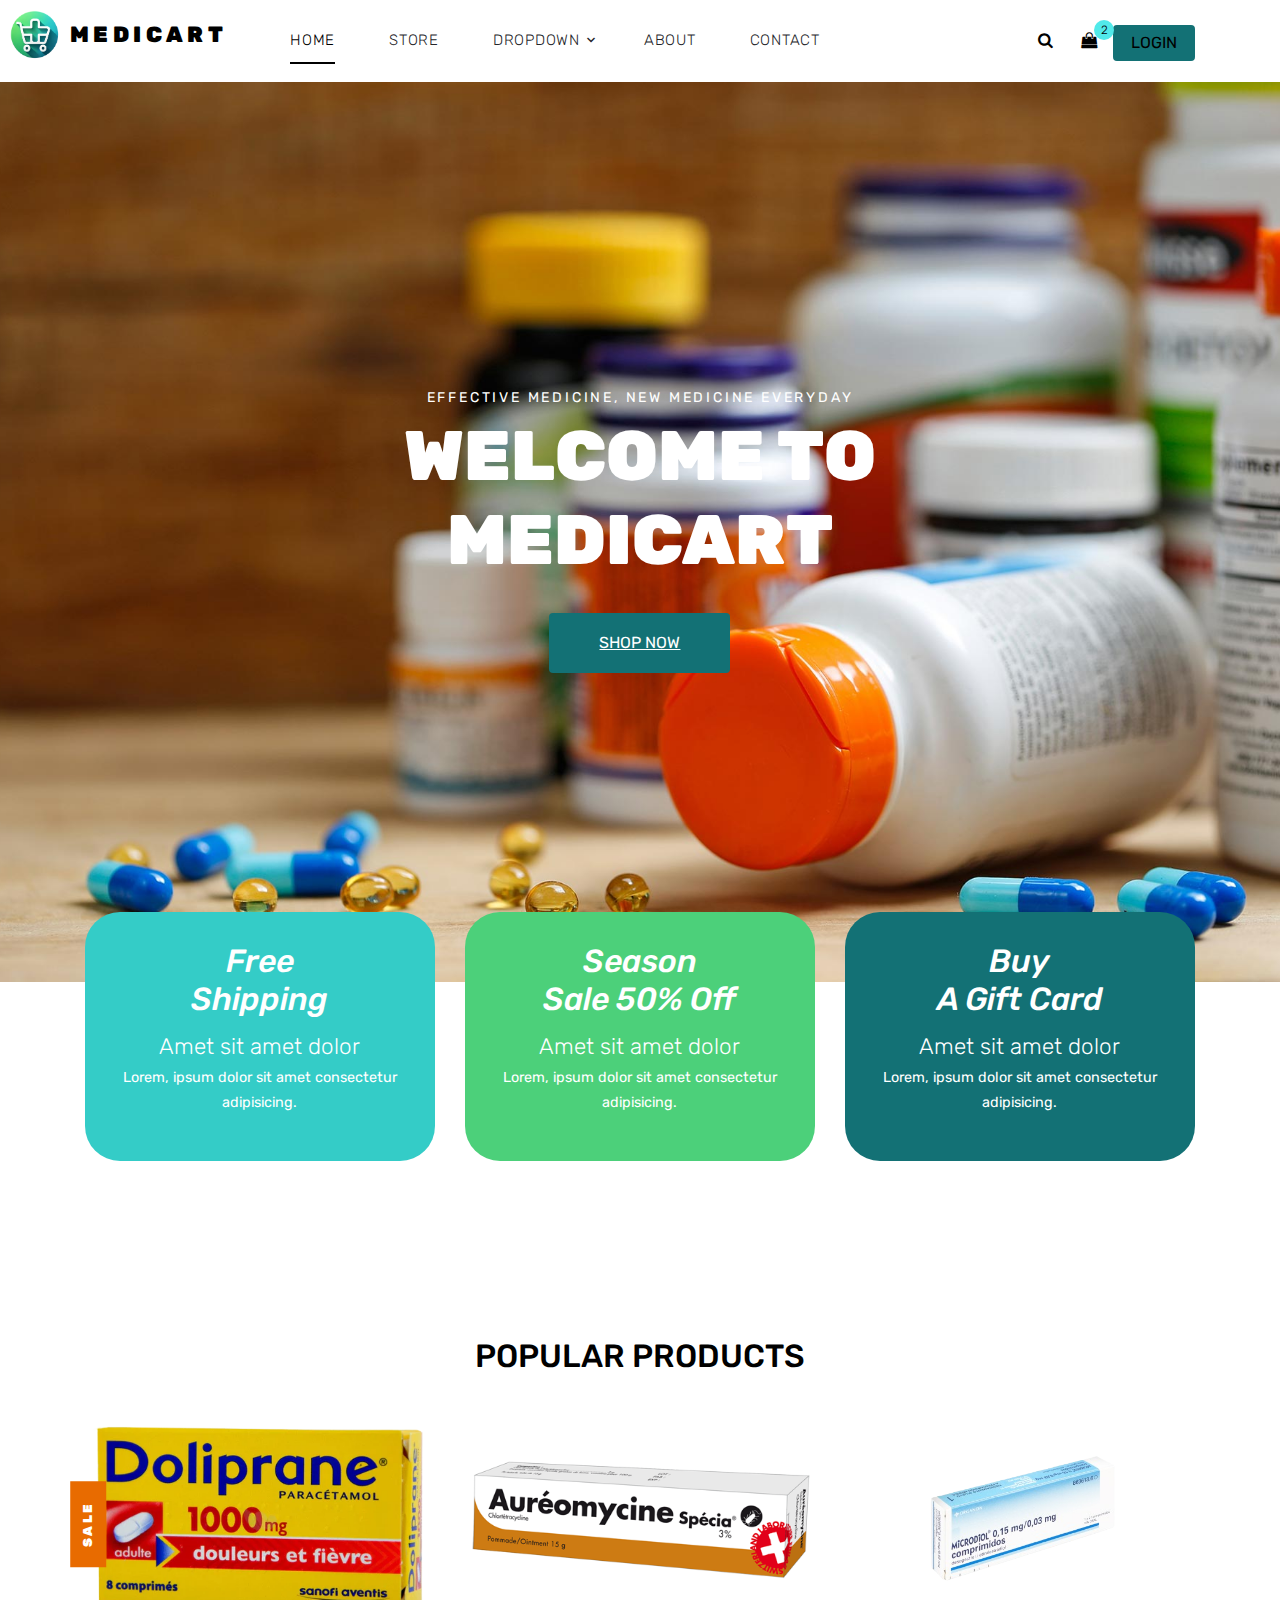
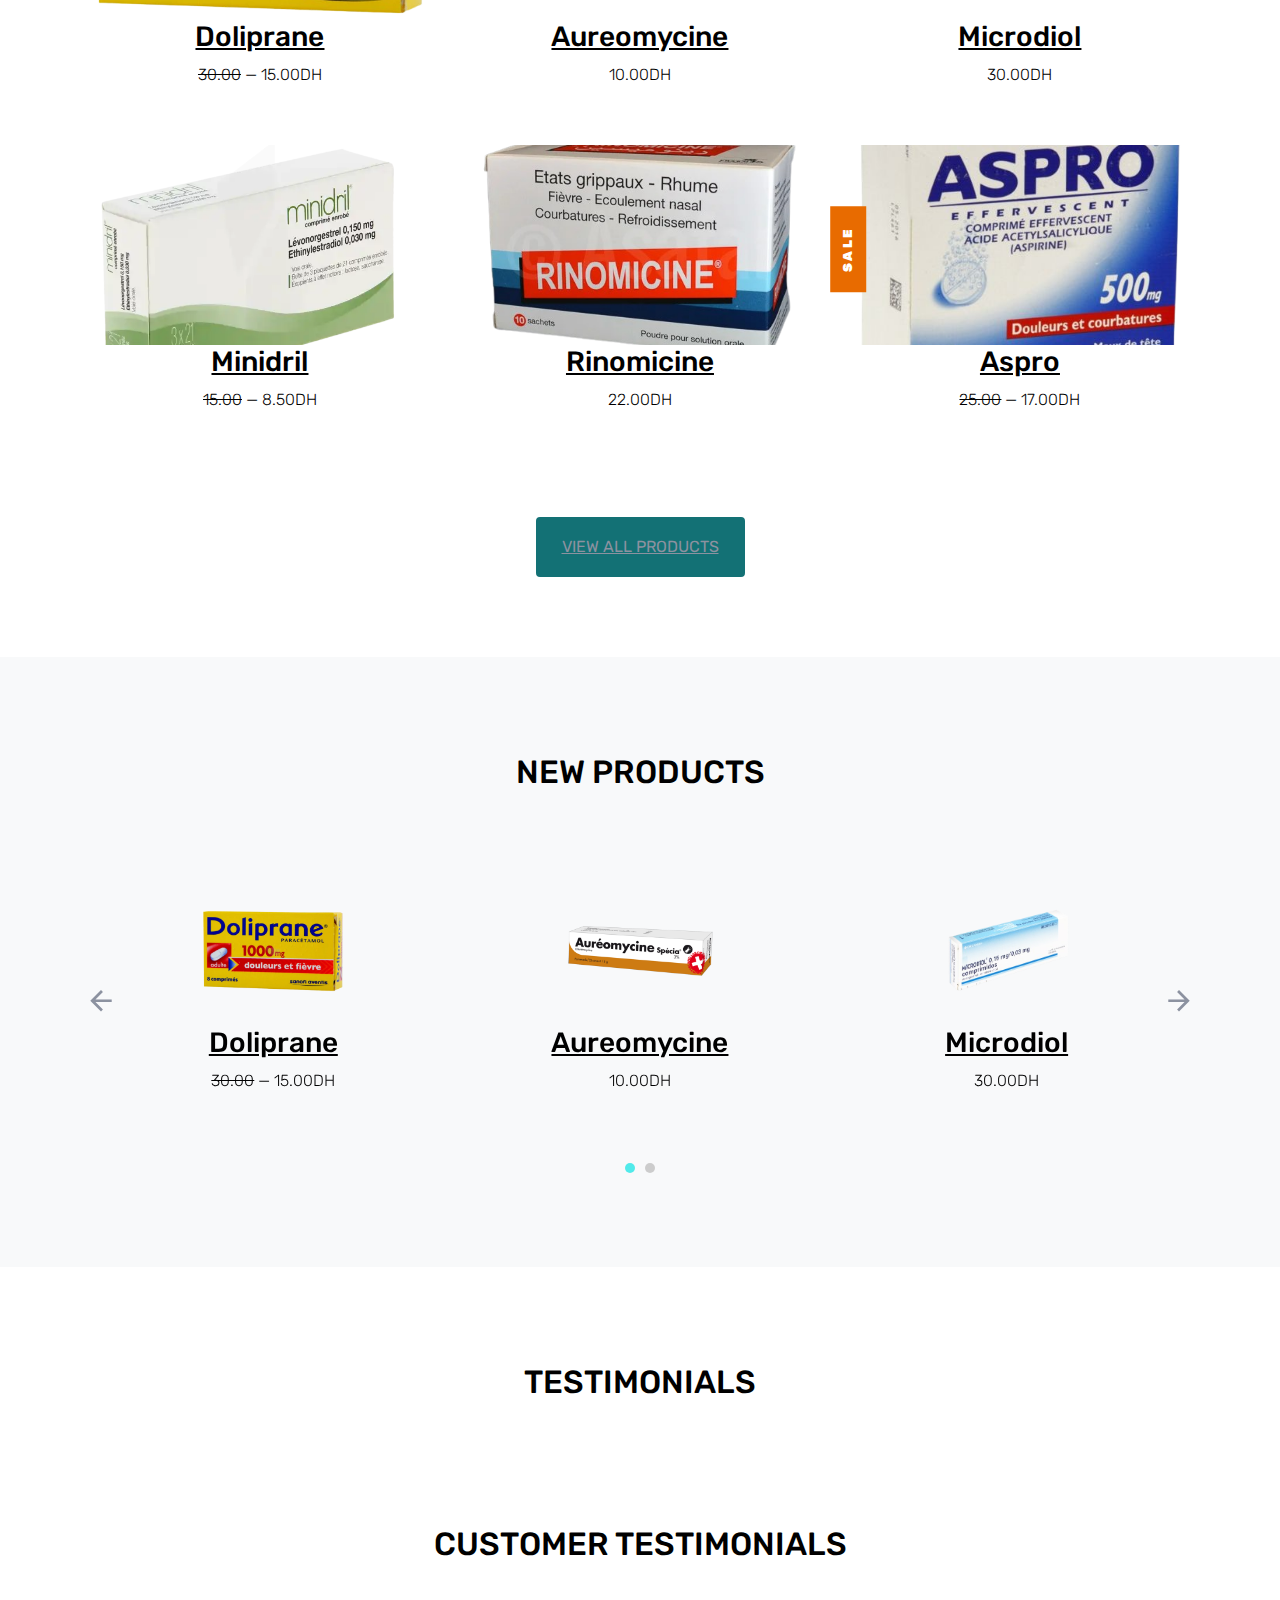
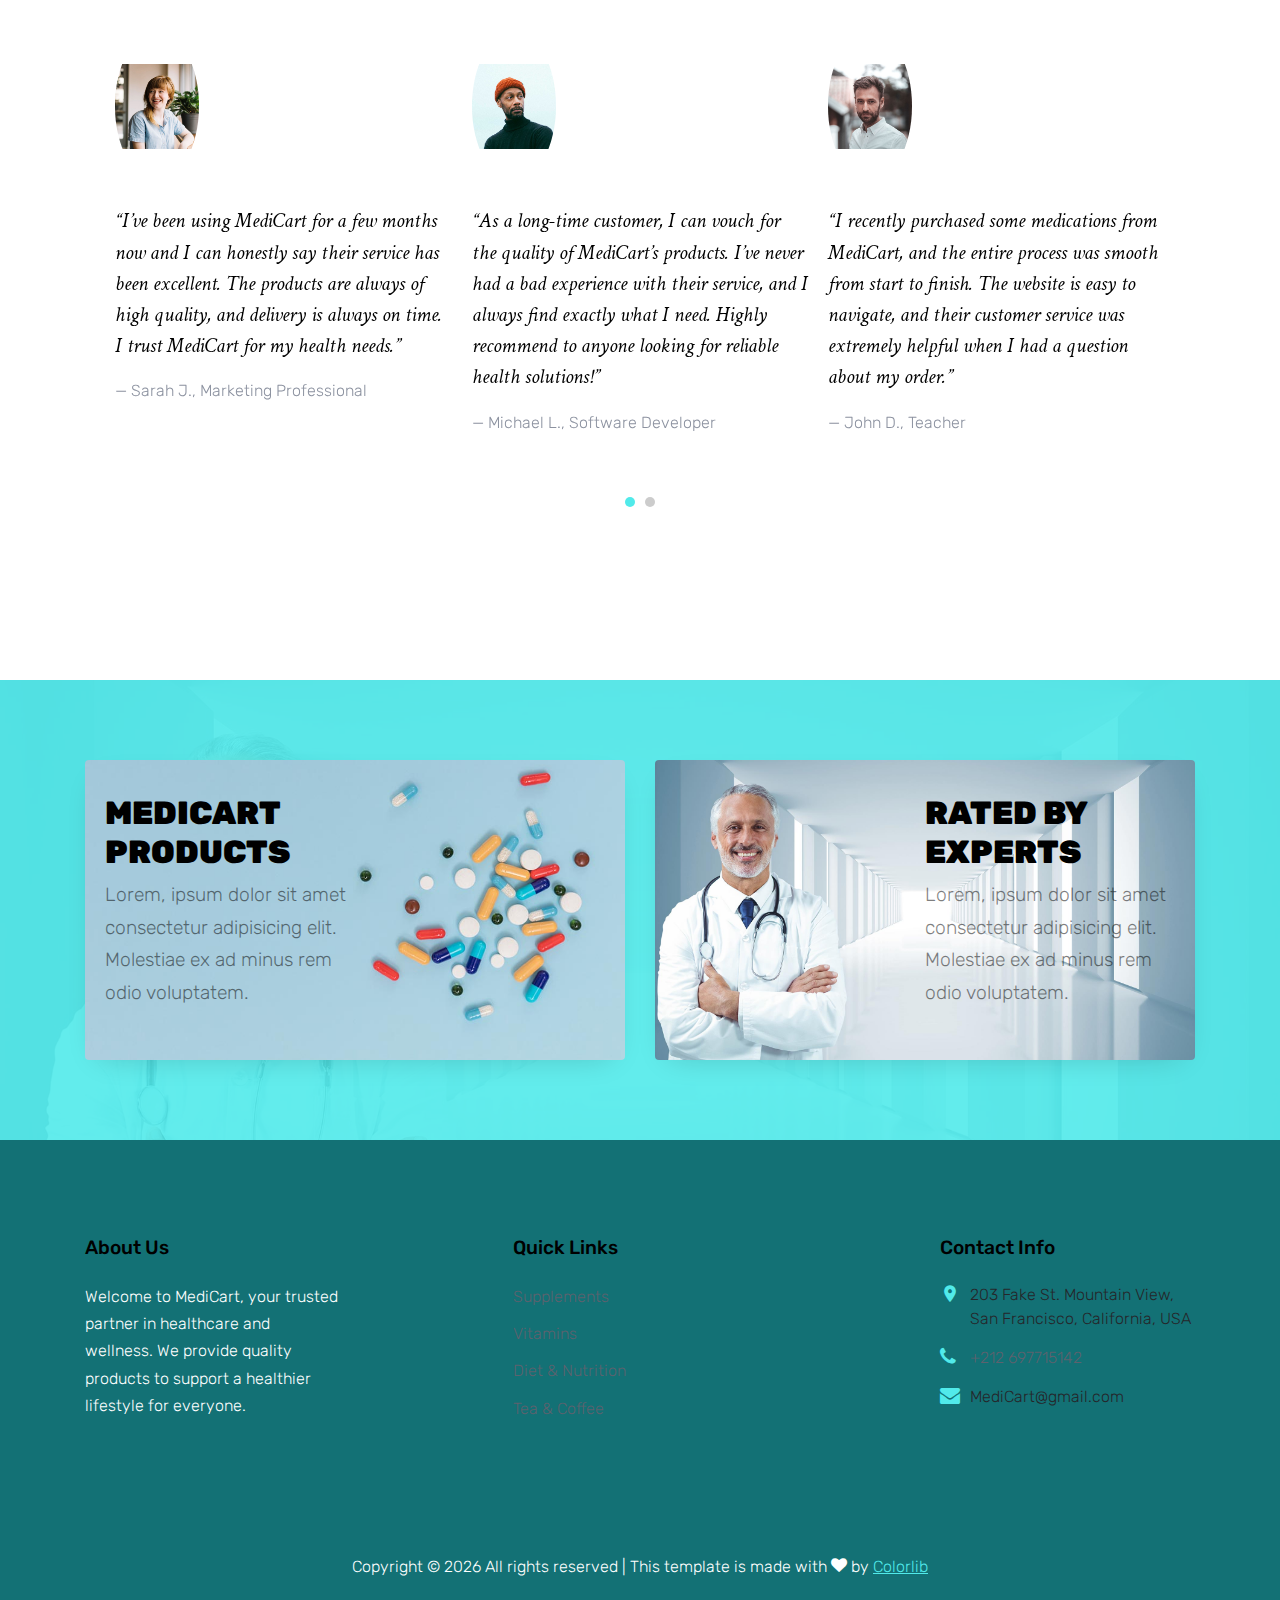
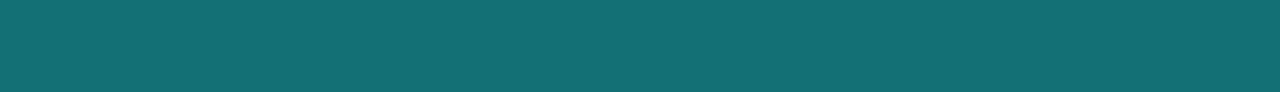
<file: index.html>
<!DOCTYPE html>
<html lang="en">

<head>
  <title> MediCart</title>
  <meta charset="utf-8">
  <meta name="viewport" content="width=device-width, initial-scale=1, shrink-to-fit=no">

  <link href="https://fonts.googleapis.com/css?family=Rubik:400,700|Crimson+Text:400,400i" rel="stylesheet">
  <link rel="stylesheet" href="fonts/icomoon/style.css">
  <link rel="stylesheet" href="https://cdnjs.cloudflare.com/ajax/libs/animate.css/4.1.1/animate.min.css">
  <link rel="stylesheet" href="css/bootstrap.min.css">
  <link rel="stylesheet" href="css/magnific-popup.css">
  <link rel="stylesheet" href="css/jquery-ui.css">
  <link rel="stylesheet" href="css/owl.carousel.min.css">
  <link rel="stylesheet" href="css/owl.theme.default.min.css">


  <link rel="stylesheet" href="css/aos.css">

  <link rel="stylesheet" href="css/style.css">

</head>

<body>
  

  <div class="site-wrap">


    <div class="site-navbar py-2">
      <div class="search-wrap">
        <div class="container">
          <a href="#" class="search-close js-search-close"><span class="icon-close2"></span></a>
          <form action="#" method="post">
            <input type="text" class="form-control" placeholder="Search keyword and hit enter...">
          </form>
        </div>
      </div>
      

      <div class="container">
        <div class="d-flex align-items-center justify-content-between">
          <div class="logo">
            <div class="site-logo">
              <a href="index.html" class="js-logo-clone"><img src="/images/Logomedicart.jpg" alt=""></a>
              <a href="index.html" class="js-logo-clone">MediCart</a>
            </div>
          </div>
          <div class="main-nav d-none d-lg-block">
            <nav class="site-navigation text-right text-md-center" role="navigation">
              <ul class="site-menu js-clone-nav d-none d-lg-block">
                <li class="active"><a href="index.html">Home</a></li>
                <li><a href="shop.html">Store</a></li>
                <li class="has-children">
                  <a href="#">Dropdown</a>
                  <ul class="dropdown">
                    <li><a href="#">Supplements</a></li>
                    <li class="has-children">
                      <a href="#">Vitamins</a>
                      <ul class="dropdown">
                        <li><a href="#">Supplements</a></li>
                        <li><a href="#">Vitamins</a></li>
                        <li><a href="#">Diet &amp; Nutrition</a></li>
                        <li><a href="#">Tea &amp; Coffee</a></li>
                      </ul>
                    </li>
                    <li><a href="#">Diet &amp; Nutrition</a></li>
                    <li><a href="#">Tea &amp; Coffee</a></li>

                  </ul>
                </li>
                <li><a href="about.html">About</a></li>
                <li><a href="contact.html">Contact</a></li>
              </ul>
            </nav>
          </div>
          <div class="icons">
            <a href="#" class="icons-btn d-inline-block js-search-open"><span class="icon-search"></span></a>
            <a href="cart.html" class="icons-btn d-inline-block bag">
              <span class="icon-shopping-bag"></span>
              <span class="number">2</span>
            </a>
            <a href="#" class="site-menu-toggle js-menu-toggle ml-3 d-inline-block d-lg-none"><span
                class="icon-menu"></span></a>
                <a href="login.html" class="btn btn-primary btn-login px-3 py-1">Login</a>

          </div>
        </div>
      </div>
    </div>

    <div class="site-blocks-cover" style="background-image: url('images/hero_1.jpg');">
      <div class="container">
        <div class="row">
          <div class="col-lg-7 mx-auto order-lg-2 align-self-center">
            <div class="site-block-cover-content text-center animate__animated animate__fadeIn">
              <h2 class="sub-title animate__animated animate__fadeInDown animate__delay-1s">Effective Medicine, New Medicine Everyday</h2>
              <h1 class="animate__animated animate__fadeInUp animate__delay-2s">Welcome To MediCart</h1>
              <p class="animate__animated animate__fadeIn animate__delay-3s">
                <a href="shop.html" class="btn btn-primary px-5 py-3">Shop Now</a>
              </p>
            </div>
            
          </div>
        </div>
      </div>
    </div>

    <div class="site-section">
      <div class="container">
        <div class="row align-items-stretch section-overlap">
          <div class="col-md-6 col-lg-4 mb-4 mb-lg-0">
            <div class="banner-wrap bg-primary h-100">
              <a href="#" class="h-100">
                <h5>Free <br> Shipping</h5>
                <p>
                  Amet sit amet dolor
                  <strong>Lorem, ipsum dolor sit amet consectetur adipisicing.</strong>
                </p>
              </a>
            </div>
          </div>
          <div class="col-md-6 col-lg-4 mb-4 mb-lg-0">
            <div class="banner-wrap h-100">
              <a href="#" class="h-100">
                <h5>Season <br> Sale 50% Off</h5>
                <p>
                  Amet sit amet dolor
                  <strong>Lorem, ipsum dolor sit amet consectetur adipisicing.</strong>
                </p>
              </a>
            </div>
          </div>
          <div class="col-md-6 col-lg-4 mb-4 mb-lg-0">
            <div class="banner-wrap bg-warning h-100">
              <a href="#" class="h-100">
                <h5>Buy <br> A Gift Card</h5>
                <p>
                  Amet sit amet dolor
                  <strong>Lorem, ipsum dolor sit amet consectetur adipisicing.</strong>
                </p>
              </a>
            </div>
          </div>

        </div>
      </div>
    </div>

    <div class="site-section">
      <div class="container">
        <div class="row">
          <div class="title-section text-center col-12">
            <h2 class="text-uppercase">Popular Products</h2>
          </div>
        </div>

        <div class="row">
          <div class="col-sm-6 col-lg-4 text-center item mb-4 animate__animated animate__zoomIn">
            <span class="tag">Sale</span>
            <a href="shop-single.html">
              <img src="images/Doliprane.jpg" alt="Image" class="product-image">
            </a>
            <h3 class="text-dark"><a href="shop-single.html">Doliprane</a></h3>
            <p class="price"><del>30.00</del> &mdash; 15.00DH</p>
          </div>
        
          <div class="col-sm-6 col-lg-4 text-center item mb-4 animate__animated animate__zoomIn animate__delay-1s">
            <a href="shop-single.html">
              <img src="images/BOITE_Aureomycine_creme.png" alt="Image" class="product-image">
            </a>
            <h3 class="text-dark"><a href="shop-single.html">Aureomycine</a></h3>
            <p class="price">10.00DH</p>
          </div>
        
          <div class="col-sm-6 col-lg-4 text-center item mb-4 animate__animated animate__zoomIn animate__delay-2s">
            <a href="shop-single.html">
              <img src="images/microdiol.png" alt="Image" class="product-image">
            </a>
            <h3 class="text-dark"><a href="shop-single.html">Microdiol</a></h3>
            <p class="price">30.00DH</p>
          </div>
        
          <div class="col-sm-6 col-lg-4 text-center item mb-4 animate__animated animate__zoomIn animate__delay-3s">
            <a href="shop-single.html">
              <img src="images/minidril.jpg" alt="Image" class="product-image">
            </a>
            <h3 class="text-dark"><a href="shop-single.html">Minidril</a></h3>
            <p class="price"><del>15.00</del> &mdash; 8.50DH</p>
          </div>
        
          <div class="col-sm-6 col-lg-4 text-center item mb-4 animate__animated animate__zoomIn animate__delay-4s">
            <a href="shop-single.html">
              <img src="images/rinomicine.jpg" alt="Image" class="product-image">
            </a>
            <h3 class="text-dark"><a href="shop-single.html">Rinomicine</a></h3>
            <p class="price">22.00DH</p>
          </div>
        
          <div class="col-sm-6 col-lg-4 text-center item mb-4 animate__animated animate__zoomIn animate__delay-5s">
            <span class="tag">Sale</span>
            <a href="shop-single.html">
              <img src="images/aspro.jpg" alt="Image" class="product-image">
            </a>
            <h3 class="text-dark"><a href="shop-single.html">Aspro</a></h3>
            <p class="price"><del>25.00</del> &mdash; 17.00DH</p>
          </div>
        </div>
        
        
        <div class="row mt-5">
          <div class="col-12 text-center">
            <a href="shop.html" class="btn btn-primary px-4 py-3">View All Products</a>
          </div>
        </div>
      </div>
    </div>

    
    <div class="site-section bg-light">
      <div class="container">
        <div class="row">
          <div class="title-section text-center col-12">
            <h2 class="text-uppercase">New Products</h2>
          </div>
        </div>
        <div class="row">
          <div class="col-md-12 block-3 products-wrap">
            <div class="nonloop-block-3 owl-carousel">
        
              <div class="text-center item mb-4">
                <a href="shop-single.html">
                  <img src="images/Doliprane.jpg" alt="Doliprane Image">
                </a>
                <h3 class="text-dark"><a href="shop-single.html">Doliprane</a></h3>
                <p class="price"><del>30.00</del> &mdash; 15.00DH</p>
              </div>
        
              <div class="text-center item mb-4">
                <a href="shop-single.html">
                  <img src="images/BOITE_Aureomycine_creme.png" alt="Aureomycine Image">
                </a>
                <h3 class="text-dark"><a href="shop-single.html">Aureomycine</a></h3>
                <p class="price">10.00DH</p>
              </div>
        
              <div class="text-center item mb-4">
                <a href="shop-single.html">
                  <img src="images/microdiol.png" alt="Microdiol Image">
                </a>
                <h3 class="text-dark"><a href="shop-single.html">Microdiol</a></h3>
                <p class="price">30.00DH</p>
              </div>
        
              <div class="text-center item mb-4">
                <a href="shop-single.html">
                  <img src="images/minidril.jpg" alt="Minidril Image">
                </a>
                <h3 class="text-dark"><a href="shop-single.html">Minidril</a></h3>
                <p class="price"><del>15.00</del> &mdash; 8.50DH</p>
              </div>
        
              <div class="text-center item mb-4">
                <a href="shop-single.html">
                  <img src="images/rinomicine.jpg" alt="Rinomicine Image">
                </a>
                <h3 class="text-dark"><a href="shop-single.html">Rinomicine</a></h3>
                <p class="price">22.00DH</p>
              </div>
        
              <div class="text-center item mb-4">
                <a href="shop-single.html">
                  <img src="images/aspro.jpg" alt="Aspro Image">
                </a>
                <h3 class="text-dark"><a href="shop-single.html">Aspro</a></h3>
                <p class="price"><del>25</del> &mdash; 17.00DH</p>
              </div>
        
            </div>
          </div>
        </div>
        
      </div>
    </div>

    <div class="site-section">
      <div class="container">
        <div class="row">
          <div class="title-section text-center col-12">
            <h2 class="text-uppercase animate__animated animate__fadeIn">Testimonials</h2>
          </div>
        </div>
        <div class="site-section">
          <div class="container">
            <div class="row">
              <div class="title-section text-center col-12">
                <h2 class="text-uppercase animate__animated animate__fadeIn">Customer Testimonials</h2>
              </div>
            </div>
            <div class="row">
              <div class="col-md-12 block-3 products-wrap">
                <div class="nonloop-block-3 no-direction owl-carousel">
        
                  <!-- Testimonial 1 -->
                  <div class="testimony animate__animated animate__fadeInUp animate__delay-1s">
                    <blockquote>
                      <img src="images/person_1.jpg" alt="Image" class="img-fluid w-25 mb-4 rounded-circle">
                      <p>&ldquo;I’ve been using MediCart for a few months now and I can honestly say their service has been excellent. The products are always of high quality, and delivery is always on time. I trust MediCart for my health needs.&rdquo;</p>
                    </blockquote>
                    <p>&mdash; Sarah J., Marketing Professional</p>
                  </div>
        
                  <!-- Testimonial 2 -->
                  <div class="testimony animate__animated animate__fadeInUp animate__delay-2s">
                    <blockquote>
                      <img src="images/person_2.jpg" alt="Image" class="img-fluid w-25 mb-4 rounded-circle">
                      <p>&ldquo;As a long-time customer, I can vouch for the quality of MediCart’s products. I’ve never had a bad experience with their service, and I always find exactly what I need. Highly recommend to anyone looking for reliable health solutions!&rdquo;</p>
                    </blockquote>
                    <p>&mdash; Michael L., Software Developer</p>
                  </div>
        
                  <!-- Testimonial 3 -->
                  <div class="testimony animate__animated animate__fadeInUp animate__delay-3s">
                    <blockquote>
                      <img src="images/person_3.jpg" alt="Image" class="img-fluid w-25 mb-4 rounded-circle">
                      <p>&ldquo;I recently purchased some medications from MediCart, and the entire process was smooth from start to finish. The website is easy to navigate, and their customer service was extremely helpful when I had a question about my order.&rdquo;</p>
                    </blockquote>
                    <p>&mdash; John D., Teacher</p>
                  </div>
        
                  <!-- Testimonial 4 -->
                  <div class="testimony animate__animated animate__fadeInUp animate__delay-4s">
                    <blockquote>
                      <img src="images/person_4.jpg" alt="Image" class="img-fluid w-25 mb-4 rounded-circle">
                      <p>&ldquo;MediCart is my go-to for all health-related products. They carry a wide range of high-quality items, and the pricing is competitive. The shipping is fast, and I always receive my orders in perfect condition. Great experience overall!&rdquo;</p>
                    </blockquote>
                    <p>&mdash; Linda P., Entrepreneur</p>
                  </div>
        
                </div>
              </div>
            </div>
          </div>
        </div>
        
      </div>
    </div>
    

    <div class="site-section bg-secondary bg-image" style="background-image: url('images/bg_2.jpg');">
      <div class="container">
        <div class="row align-items-stretch">
          <div class="col-lg-6 mb-5 mb-lg-0">
            <a href="#" class="banner-1 h-100 d-flex" style="background-image: url('images/bg_1.jpg');">
              <div class="banner-1-inner align-self-center">
                <h2>MediCart Products</h2>
                <p>Lorem, ipsum dolor sit amet consectetur adipisicing elit. Molestiae ex ad minus rem odio voluptatem.
                </p>
              </div>
            </a>
          </div>
          <div class="col-lg-6 mb-5 mb-lg-0">
            <a href="#" class="banner-1 h-100 d-flex" style="background-image: url('images/bg_2.jpg');">
              <div class="banner-1-inner ml-auto  align-self-center">
                <h2>Rated by Experts</h2>
                <p>Lorem, ipsum dolor sit amet consectetur adipisicing elit. Molestiae ex ad minus rem odio voluptatem.
                </p>
              </div>
            </a>
          </div>
        </div>
      </div>
    </div>


    <footer class="site-footer">
      <div class="container">
        <div class="row">
          <div class="col-md-6 col-lg-3 mb-4 mb-lg-0">

            <div class="block-7">
              <h3 class="footer-heading mb-4">About Us</h3>
              <p>Welcome to MediCart, your trusted partner in healthcare and wellness. We provide quality products to support a healthier lifestyle for everyone.</p>
            </div>

          </div>
          <div class="col-lg-3 mx-auto mb-5 mb-lg-0">
            <h3 class="footer-heading mb-4">Quick Links</h3>
            <ul class="list-unstyled">
              <li><a href="#">Supplements</a></li>
              <li><a href="#">Vitamins</a></li>
              <li><a href="#">Diet &amp; Nutrition</a></li>
              <li><a href="#">Tea &amp; Coffee</a></li>
            </ul>
          </div>

          <div class="col-md-6 col-lg-3">
            <div class="block-5 mb-5">
              <h3 class="footer-heading mb-4">Contact Info</h3>
              <ul class="list-unstyled">
                <li class="address">203 Fake St. Mountain View, San Francisco, California, USA</li>
                <li class="phone"><a href="tel://23923929210">+212 697715142</a></li>
                <li class="email">MediCart@gmail.com</li>
              </ul>
            </div>


          </div>
        </div>
        <div class="row pt-5 mt-5 text-center">
          <div class="col-md-12">
            <p>
              <!-- Link back to Colorlib can't be removed. Template is licensed under CC BY 3.0. -->
              Copyright &copy;
              <script>document.write(new Date().getFullYear());</script> All rights reserved | This template is made
              with <i class="icon-heart" aria-hidden="true"></i> by <a href="https://colorlib.com" target="_blank"
                class="text-primary">Colorlib</a>
              <!-- Link back to Colorlib can't be removed. Template is licensed under CC BY 3.0. -->
            </p>
          </div>

        </div>
      </div>
    </footer>
  </div>

  <script src="js/jquery-3.3.1.min.js"></script>
  <script src="js/jquery-ui.js"></script>
  <script src="js/popper.min.js"></script>
  <script src="js/bootstrap.min.js"></script>
  <script src="js/owl.carousel.min.js"></script>
  <script src="js/jquery.magnific-popup.min.js"></script>
  <script src="js/aos.js"></script>

  <script src="js/main.js"></script>

</body>

</html>
</file>
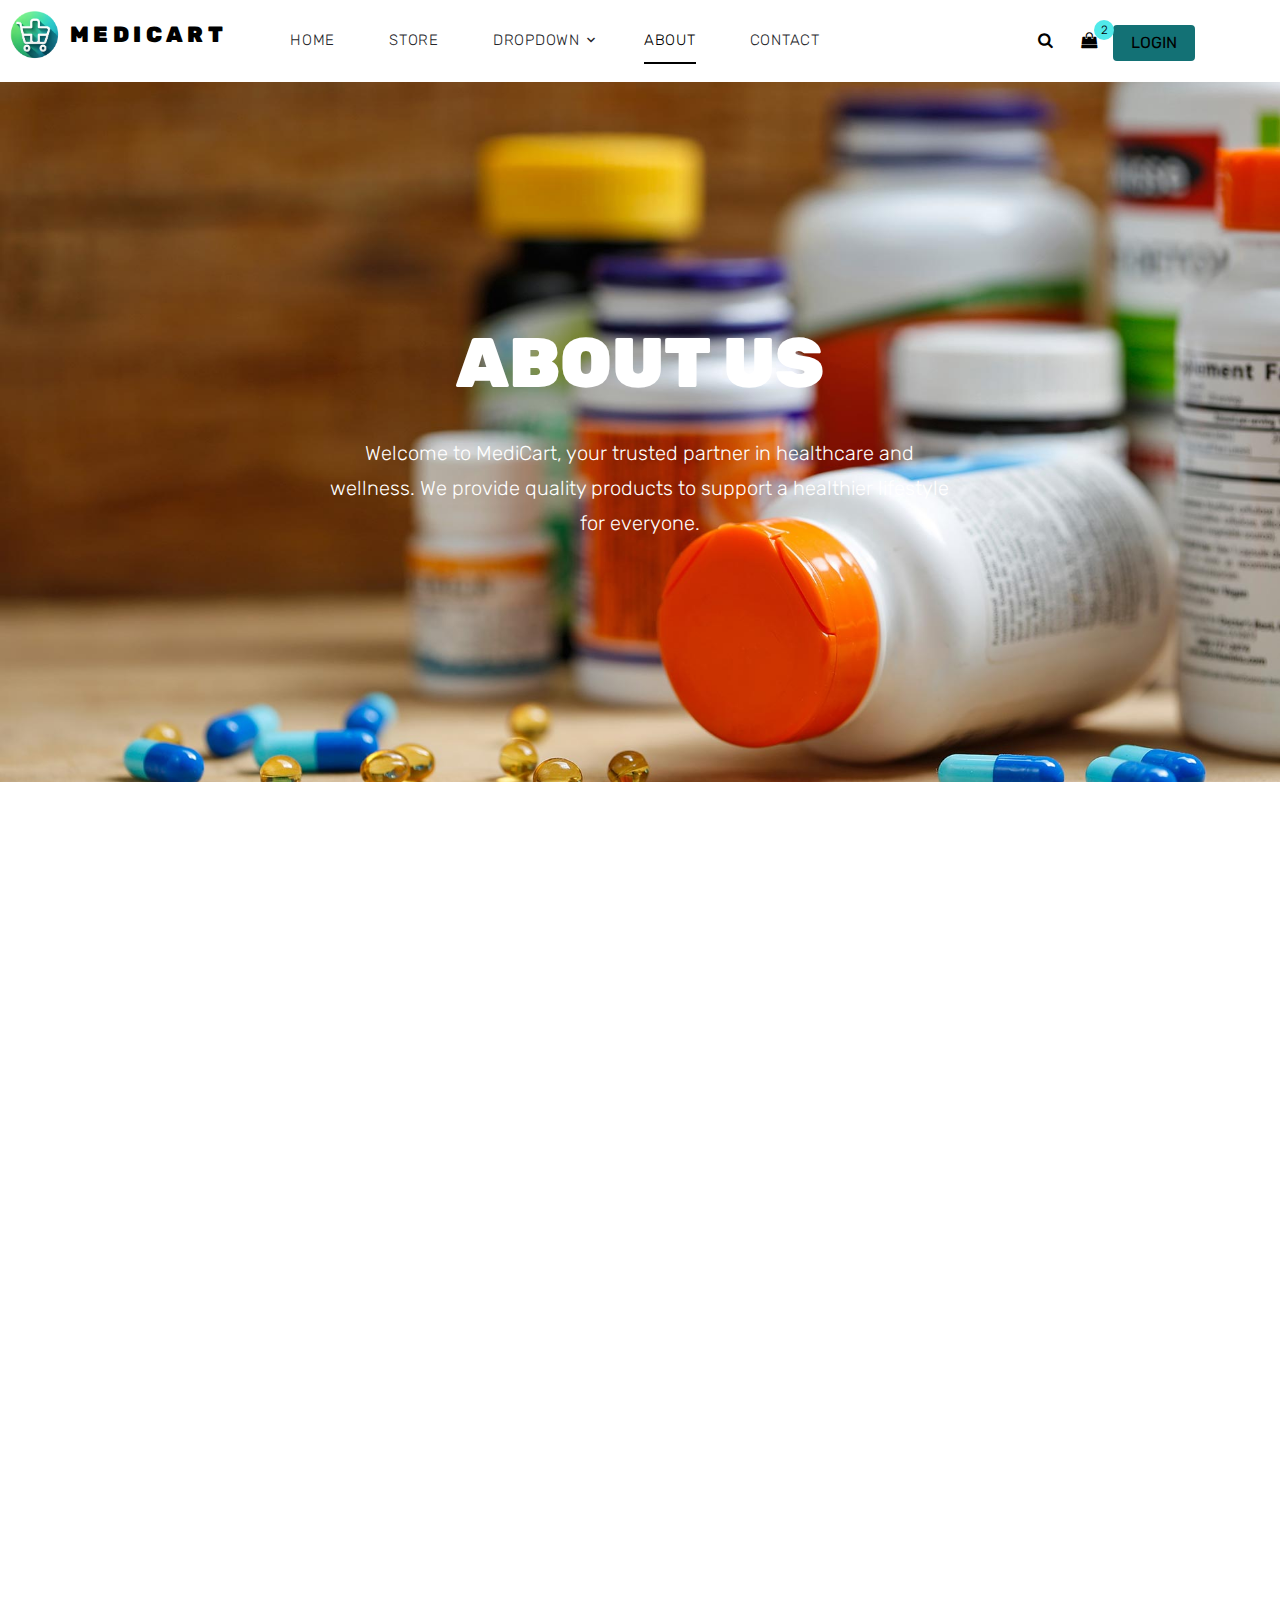
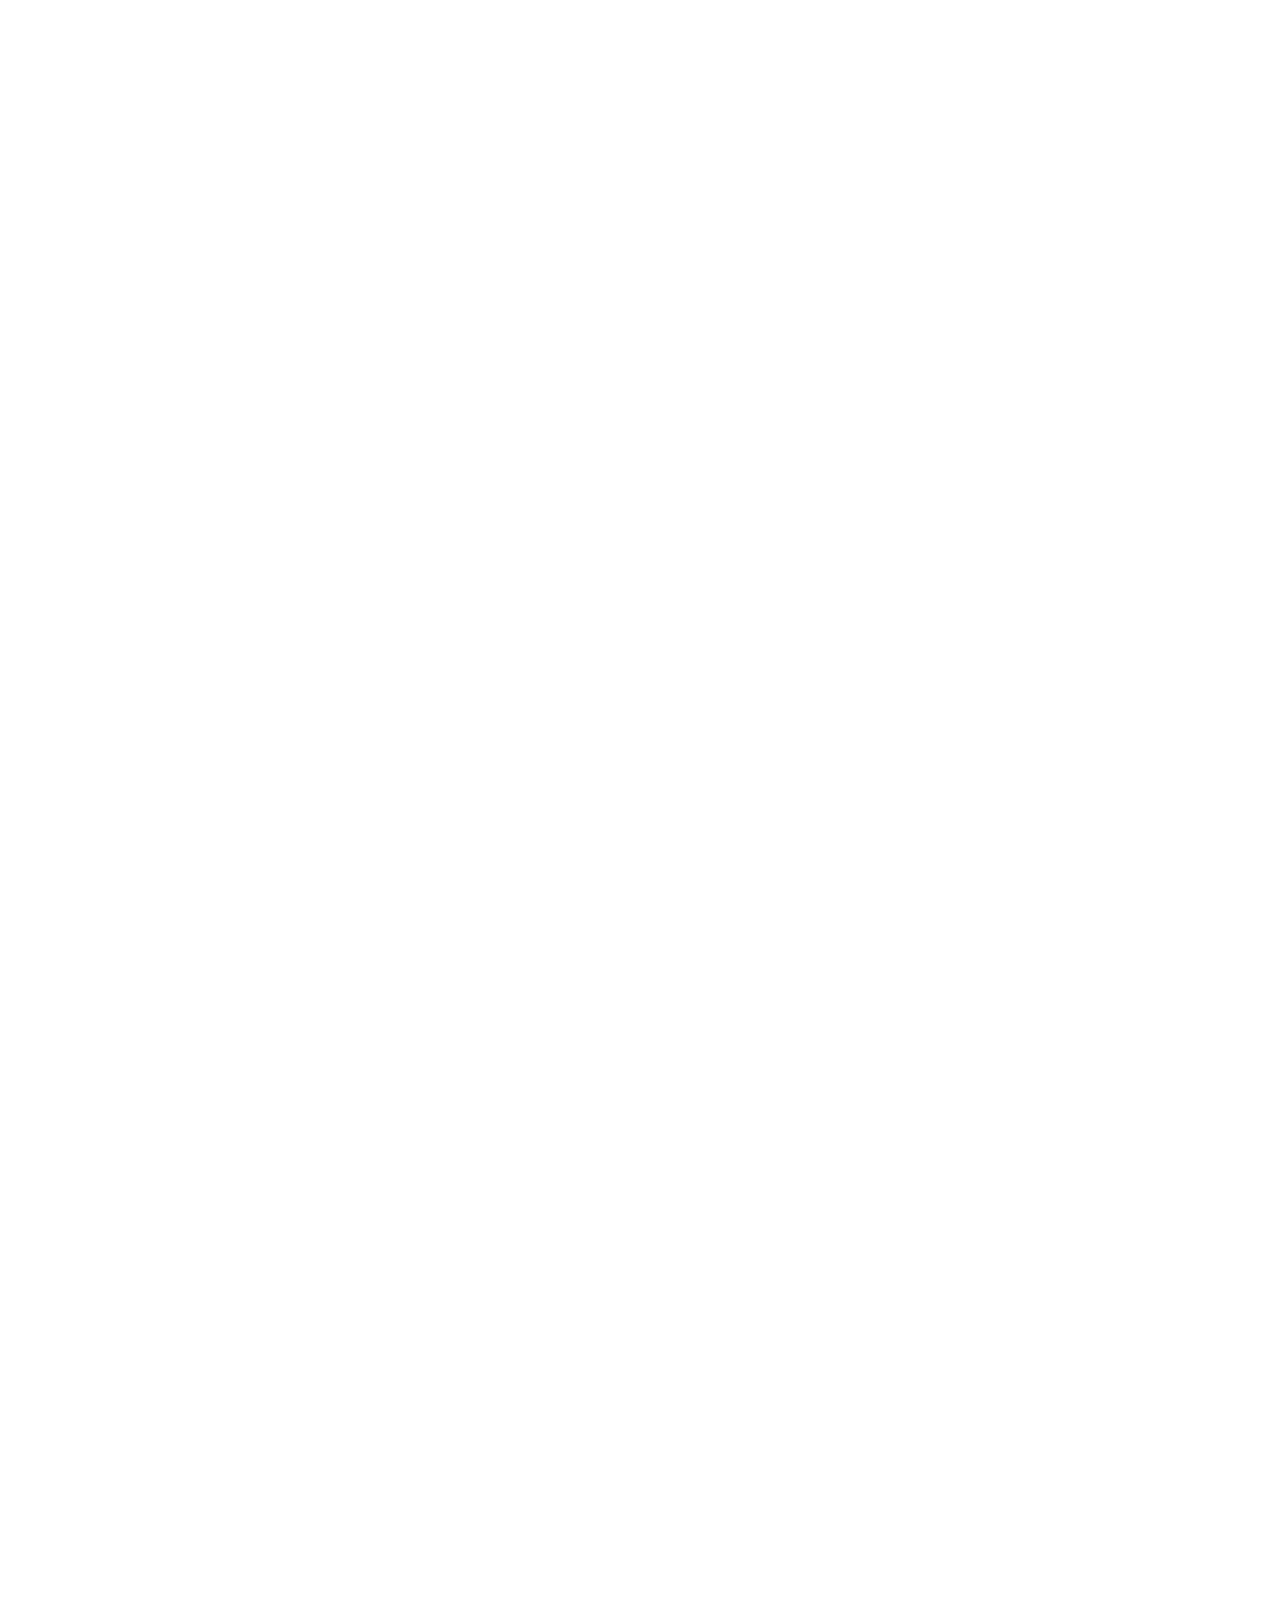
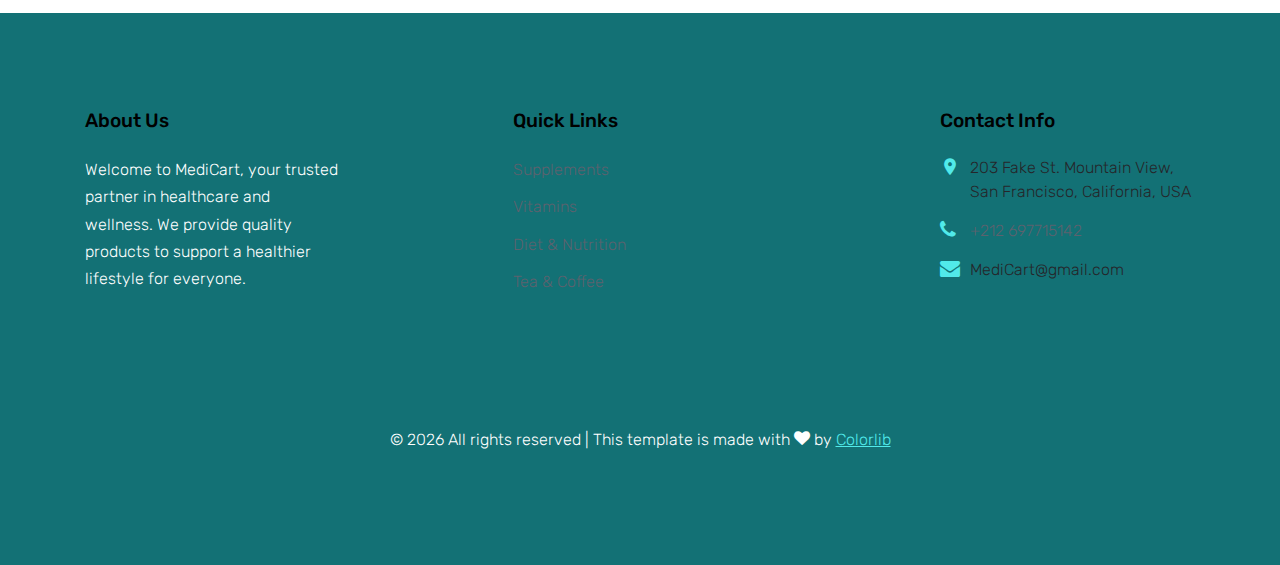
<file: about.html>
<!DOCTYPE html>
<html lang="en">

<head>
  <title>Pharma &mdash; Colorlib Template</title>
  <meta charset="utf-8">
  <meta name="viewport" content="width=device-width, initial-scale=1, shrink-to-fit=no">

  <link href="https://fonts.googleapis.com/css?family=Rubik:400,700|Crimson+Text:400,400i" rel="stylesheet">
  <link rel="stylesheet" href="fonts/icomoon/style.css">
  <link rel="stylesheet" href="css/bootstrap.min.css">
  <link rel="stylesheet" href="css/magnific-popup.css">
  <link rel="stylesheet" href="css/jquery-ui.css">
  <link rel="stylesheet" href="css/owl.carousel.min.css">
  <link rel="stylesheet" href="css/owl.theme.default.min.css">
  <link rel="stylesheet" href="css/aos.css">
  <link rel="stylesheet" href="css/style.css">
  <link rel="stylesheet" href="https://cdnjs.cloudflare.com/ajax/libs/animate.css/4.1.1/animate.min.css">
</head>

<body>

  <div class="site-wrap">

    <div class="site-navbar py-2">
      <div class="search-wrap">
        <div class="container">
          <a href="#" class="search-close js-search-close"><span class="icon-close2"></span></a>
          <form action="#" method="post">
            <input type="text" class="form-control" placeholder="Search keyword and hit enter...">
          </form>
        </div>
      </div>

      <div class="container">
        <div class="d-flex align-items-center justify-content-between">
          <div class="logo">
            <div class="site-logo">
              <a href="index.html" class="js-logo-clone"><a href="index.html" class="js-logo-clone"><img src="/images/Logomedicart.jpg" alt=""></a></a>
              <a href="index.html" class="js-logo-clone">MediCart</a>
            </div>
          </div>
          <div class="main-nav d-none d-lg-block">
            <nav class="site-navigation text-right text-md-center" role="navigation">
              <ul class="site-menu js-clone-nav d-none d-lg-block">
                <li><a href="index.html">Home</a></li>
                <li><a href="shop.html">Store</a></li>
                <li class="has-children">
                  <a href="#">Dropdown</a>
                  <ul class="dropdown">
                    <li><a href="#">Supplements</a></li>
                    <li class="has-children">
                      <a href="#">Vitamins</a>
                      <ul class="dropdown">
                        <li><a href="#">Supplements</a></li>
                        <li><a href="#">Vitamins</a></li>
                        <li><a href="#">Diet &amp; Nutrition</a></li>
                        <li><a href="#">Tea &amp; Coffee</a></li>
                      </ul>
                    </li>
                    <li><a href="#">Diet &amp; Nutrition</a></li>
                    <li><a href="#">Tea &amp; Coffee</a></li>
                  </ul>
                </li>
                <li class="active"><a href="about.html">About</a></li>
                <li><a href="contact.html">Contact</a></li>
              </ul>
            </nav>
          </div>
          <div class="icons">
            <a href="#" class="icons-btn d-inline-block js-search-open"><span class="icon-search"></span></a>
            <a href="cart.html" class="icons-btn d-inline-block bag">
              <span class="icon-shopping-bag"></span>
              <span class="number">2</span>
            </a>
            <a href="#" class="site-menu-toggle js-menu-toggle ml-3 d-inline-block d-lg-none"><span
                class="icon-menu"></span></a>
                <a href="login.html" class="btn btn-primary px-3 py-1">Login</a>
          </div>
        </div>
      </div>
    </div>

    <div class="site-blocks-cover inner-page animate__animated animate__fadeIn" style="background-image: url('images/hero_1.jpg');">
      <div class="container">
        <div class="row">
          <div class="col-lg-7 mx-auto align-self-center">
            <div class="text-center">
              <h1 class="animate__animated animate__fadeInDown">About Us</h1>
              <p class="animate__animated animate__fadeInUp">Welcome to MediCart, your trusted partner in healthcare and wellness. We provide quality products to support a healthier lifestyle for everyone.</p>
            </div>
          </div>
        </div>
      </div>
    </div>

    <div class="site-section bg-light custom-border-bottom" data-aos="fade">
      <div class="container">
        <div class="row mb-5">
          <div class="col-md-6">
            <div class="block-16 animate__animated animate__fadeInLeft">
              <figure>
                <img src="images/bg_1.jpg" alt="Our Journey" class="img-fluid rounded">
                <a href="https://vimeo.com/channels/staffpicks/93951774" class="play-button popup-vimeo">
                  <span class="icon-play"></span>
                </a>
              </figure>
            </div>
          </div>
          <div class="col-md-1"></div>
          <div class="col-md-5 animate__animated animate__fadeInRight">
            <div class="site-section-heading pt-3 mb-4">
              <h2 class="text-black">How We Started</h2>
            </div>
            <p>MediCart began with a simple mission: to make healthcare accessible and convenient. Over the years, we have grown into a trusted name, offering an extensive range of wellness products to meet diverse needs.</p>
            <p>We pride ourselves on our commitment to quality, customer service, and innovation, ensuring that our clients receive the best care and support.</p>
          </div>
        </div>
      </div>
    </div>

    <div class="site-section bg-light custom-border-bottom" data-aos="fade">
      <div class="container">
        <div class="row mb-5">
          <div class="col-md-6 order-md-2 animate__animated animate__fadeInRight">
            <div class="block-16">
              <figure>
                <img src="images/hero_1.jpg" alt="Trusted Company" class="img-fluid rounded">
                <a href="https://vimeo.com/channels/staffpicks/93951774" class="play-button popup-vimeo">
                  <span class="icon-play"></span>
                </a>
              </figure>
            </div>
          </div>
          <div class="col-md-5 mr-auto animate__animated animate__fadeInLeft">
            <div class="site-section-heading pt-3 mb-4">
              <h2 class="text-black">We Are a Trusted Company</h2>
            </div>
            <p>Our reputation for reliability is built on years of providing top-notch products and exceptional customer service. MediCart is proud to be a name that customers trust for their health and wellness needs.</p>
            <p>With a focus on innovation and excellence, we are committed to delivering the best possible experience for our valued customers.</p>
          </div>
        </div>
      </div>
    </div>

    <div class="site-section site-section-sm site-blocks-1 border-0" data-aos="fade">
      <div class="container">
        <div class="row">
          <div class="col-md-6 col-lg-4 d-lg-flex mb-4 mb-lg-0 pl-4 animate__animated animate__zoomIn">
            <div class="icon mr-4 align-self-start">
              <span class="icon-truck text-primary"></span>
            </div>
            <div class="text">
              <h2>Free Shipping</h2>
              <p>Enjoy hassle-free shopping with free shipping on all orders, bringing your essentials right to your doorstep without extra costs.</p>
            </div>
          </div>
          <div class="col-md-6 col-lg-4 d-lg-flex mb-4 mb-lg-0 pl-4 animate__animated animate__zoomIn animate__delay-1s">
            <div class="icon mr-4 align-self-start">
              <span class="icon-refresh2 text-primary"></span>
            </div>
            <div class="text">
              <h2>Free Returns</h2>
              <p>Shop confidently with our easy return policy, designed to ensure you’re always satisfied with your purchase.</p>
            </div>
          </div>
          <div class="col-md-6 col-lg-4 d-lg-flex mb-4 mb-lg-0 pl-4 animate__animated animate__zoomIn animate__delay-2s">
            <div class="icon mr-4 align-self-start">
              <span class="icon-help text-primary"></span>
            </div>
            <div class="text">
              <h2>Customer Support</h2>
              <p>Our dedicated support team is here to answer your questions and provide the assistance you need, every step of the way.</p>
            </div>
          </div>
        </div>
      </div>
    </div>

    <div class="site-section bg-light custom-border-bottom" data-aos="fade">
      <div class="container">
        <div class="row justify-content-center mb-5">
          <div class="col-md-7 site-section-heading text-center pt-4">
            <h2 class="animate__animated animate__fadeInDown">The Team</h2>
          </div>
        </div>
        <div class="row">
          <div class="col-md-6 col-lg-6 mb-5 animate__animated animate__fadeInUp">
            <div class="block-38 text-center">
              <div class="block-38-img">
                <div class="block-38-header">
                  <img src="images/person_1.jpg" alt="CEO" class="mb-4">
                  <h3 class="block-38-heading h4">Elizabeth Graham</h3>
                  <p class="block-38-subheading">CEO/Co-Founder</p>
                </div>
                <div class="block-38-body">
                  <p>Elizabeth brings years of experience in healthcare management, driving MediCart’s mission to provide exceptional service and care.</p>
                </div>
              </div>
            </div>
          </div>
          <div class="col-md-6 col-lg-6 mb-5 animate__animated animate__fadeInUp animate__delay-1s">
            <div class="block-38 text-center">
              <div class="block-38-img">
                <div class="block-38-header">
                  <img src="images/person_2.jpg" alt="Co-Founder" class="mb-4">
                  <h3 class="block-38-heading h4">Jennifer Greive</h3>
                  <p class="block-38-subheading">Co-Founder</p>
                </div>
                <div class="block-38-body">
                  <p>Jennifer is passionate about innovation in wellness, ensuring MediCart stays at the forefront of the industry.</p>
                </div>
              </div>
            </div>
          </div>
          <div class="col-md-6 col-lg-6 mb-5 animate__animated animate__fadeInUp animate__delay-2s">
            <div class="block-38 text-center">
              <div class="block-38-img">
                <div class="block-38-header">
                  <img src="images/person_3.jpg" alt="Marketing" class="mb-4">
                  <h3 class="block-38-heading h4">Patrick Marx</h3>
                  <p class="block-38-subheading">Marketing Manager</p>
                </div>
                <div class="block-38-body">
                  <p>Patrick leads our marketing team, ensuring that MediCart’s brand is recognized and that customers find us when they need health solutions.</p>
                </div>
              </div>
            </div>
          </div>
          <div class="col-md-6 col-lg-6 mb-5 animate__animated animate__fadeInUp animate__delay-3s">
            <div class="block-38 text-center">
              <div class="block-38-img">
                <div class="block-38-header">
                  <img src="images/person_4.jpg" alt="Sales" class="mb-4">
                  <h3 class="block-38-heading h4">Mike Coolbert</h3>
                  <p class="block-38-subheading">Sales Manager</p>
                </div>
                <div class="block-38-body">
                  <p>Mike oversees the sales team, ensuring we meet our customer’s needs and provide them with the best products for their health goals.</p>
                </div>
              </div>
            </div>
          </div>
        </div>
      </div>
    </div>

    <!-- Footer content -->
    <footer class="site-footer animate__animated animate__fadeIn">
      <div class="container">
        <div class="row">
          <div class="col-md-6 col-lg-3 mb-4 mb-lg-0">
            <div class="block-7">
              <h3 class="footer-heading mb-4">About Us</h3>
              <p>Welcome to MediCart, your trusted partner in healthcare and wellness. We provide quality products to support a healthier lifestyle for everyone.</p>
            </div>
          </div>
          <div class="col-lg-3 mx-auto mb-5 mb-lg-0">
            <h3 class="footer-heading mb-4">Quick Links</h3>
            <ul class="list-unstyled">
              <li><a href="#">Supplements</a></li>
              <li><a href="#">Vitamins</a></li>
              <li><a href="#">Diet &amp; Nutrition</a></li>
              <li><a href="#">Tea &amp; Coffee</a></li>
            </ul>
          </div>
          <div class="col-md-6 col-lg-3">
            <div class="block-5 mb-5">
              <h3 class="footer-heading mb-4">Contact Info</h3>
              <ul class="list-unstyled">
                <li class="address">203 Fake St. Mountain View, San Francisco, California, USA</li>
                <li class="phone"><a href="tel://23923929210">+212 697715142</a></li>
                <li class="email">MediCart@gmail.com</li>
              </ul>
            </div>


          </div>
        </div>
        <div class="row pt-5 mt-5 text-center">
          <div class="col-md-12">
            <p>
              &copy; <script>document.write(new Date().getFullYear());</script> All rights reserved | This template is made with <i class="icon-heart" aria-hidden="true"></i> by <a href="https://colorlib.com" target="_blank" class="text-primary">Colorlib</a>
            </p>
          </div>
        </div>
      </div>
    </footer>
  </div>

  <script src="js/jquery-3.3.1.min.js"></script>
  <script src="js/jquery-ui.js"></script>
  <script src="js/popper.min.js"></script>
  <script src="js/bootstrap.min.js"></script>
  <script src="js/owl.carousel.min.js"></script>
  <script src="js/jquery.magnific-popup.min.js"></script>
  <script src="js/aos.js"></script>
  <script src="js/main.js"></script>

</body>

</html>
</file>
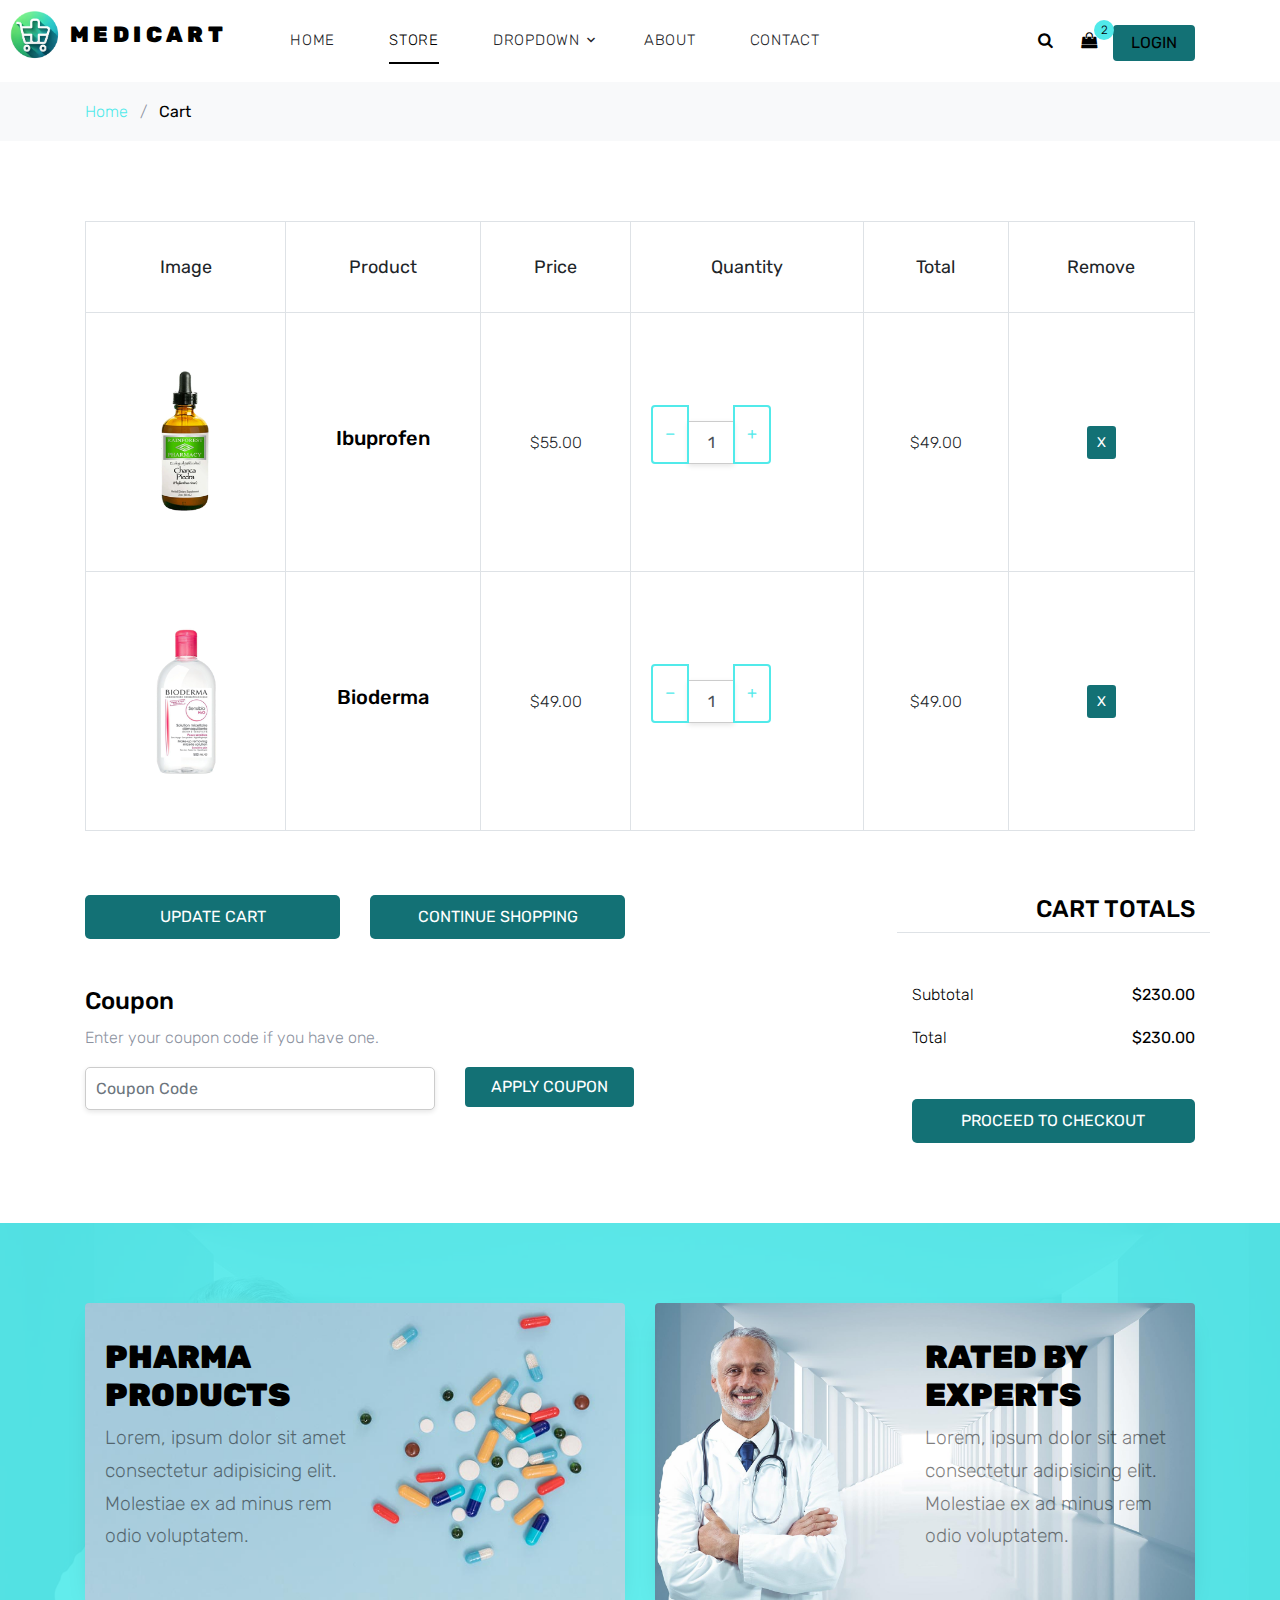
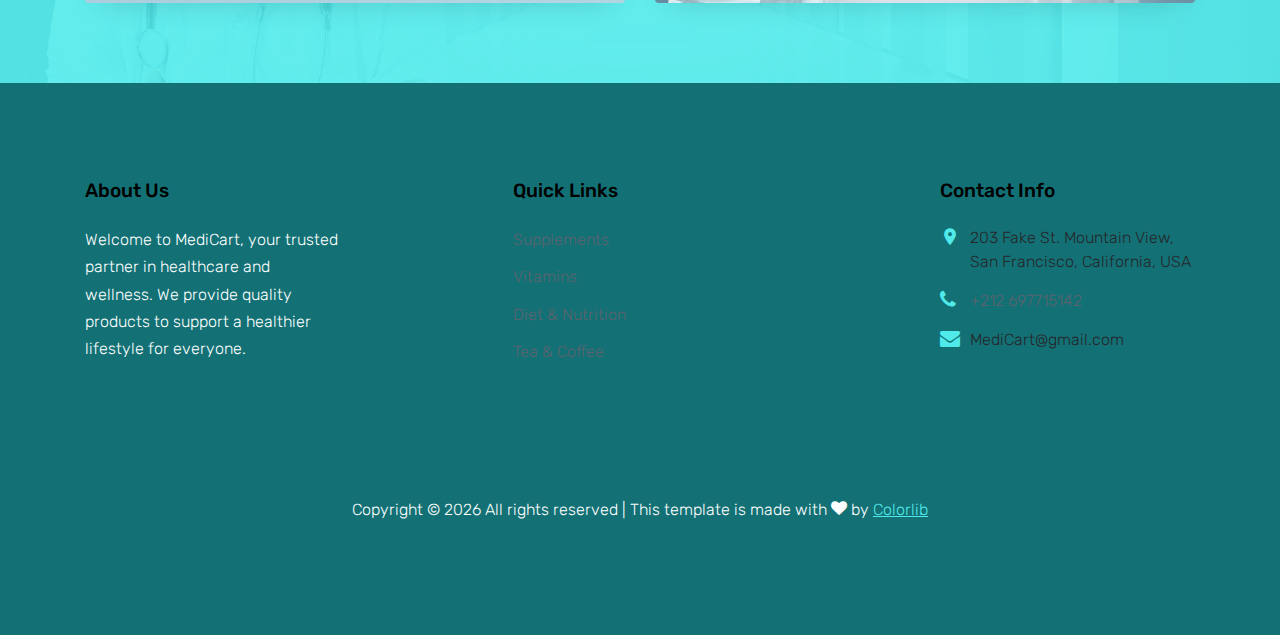
<file: cart.html>
<!DOCTYPE html>
<html lang="en">

<head>
  <title>Pharma &mdash; Colorlib Template</title>
  <meta charset="utf-8">
  <meta name="viewport" content="width=device-width, initial-scale=1, shrink-to-fit=no">

  <link href="https://fonts.googleapis.com/css?family=Rubik:400,700|Crimson+Text:400,400i" rel="stylesheet">
  <link rel="stylesheet" href="fonts/icomoon/style.css">

  <link rel="stylesheet" href="css/bootstrap.min.css">
  <link rel="stylesheet" href="css/magnific-popup.css">
  <link rel="stylesheet" href="css/jquery-ui.css">
  <link rel="stylesheet" href="css/owl.carousel.min.css">
  <link rel="stylesheet" href="css/owl.theme.default.min.css">


  <link rel="stylesheet" href="css/aos.css">

  <link rel="stylesheet" href="css/style.css">

</head>

<body>

  <div class="site-wrap">


    <div class="site-navbar py-2">

      <div class="search-wrap">
        <div class="container">
          <a href="#" class="search-close js-search-close"><span class="icon-close2"></span></a>
          <form action="#" method="post">
            <input type="text" class="form-control" placeholder="Search keyword and hit enter...">
          </form>
        </div>
      </div>

      <div class="container">
        <div class="d-flex align-items-center justify-content-between">
          <div class="logo">
            <div class="site-logo">
              <a href="index.html" class="js-logo-clone"><a href="index.html" class="js-logo-clone"><img src="/images/Logomedicart.jpg" alt=""></a></a>
              <a href="index.html" class="js-logo-clone">MediCart</a>
            </div>
          </div>
          <div class="main-nav d-none d-lg-block">
            <nav class="site-navigation text-right text-md-center" role="navigation">
              <ul class="site-menu js-clone-nav d-none d-lg-block">
                <li><a href="index.html">Home</a></li>
                <li class="active"><a href="shop.html">Store</a></li>
                <li class="has-children">
                  <a href="#">Dropdown</a>
                  <ul class="dropdown">
                    <li><a href="#">Supplements</a></li>
                    <li class="has-children">
                      <a href="#">Vitamins</a>
                      <ul class="dropdown">
                        <li><a href="#">Supplements</a></li>
                        <li><a href="#">Vitamins</a></li>
                        <li><a href="#">Diet &amp; Nutrition</a></li>
                        <li><a href="#">Tea &amp; Coffee</a></li>
                      </ul>
                    </li>
                    <li><a href="#">Diet &amp; Nutrition</a></li>
                    <li><a href="#">Tea &amp; Coffee</a></li>

                  </ul>
                </li>
                <li><a href="about.html">About</a></li>
                <li><a href="contact.html">Contact</a></li>
              </ul>
            </nav>
          </div>
          <div class="icons">
            <a href="#" class="icons-btn d-inline-block js-search-open"><span class="icon-search"></span></a>
            <a href="cart.html" class="icons-btn d-inline-block bag">
              <span class="icon-shopping-bag"></span>
              <span class="number">2</span>
            </a>
            <a href="#" class="site-menu-toggle js-menu-toggle ml-3 d-inline-block d-lg-none"><span
                class="icon-menu"></span></a>
                <a href="login.html" class="btn btn-primary px-3 py-1">Login</a>
          </div>
        </div>
      </div>
    </div>

    <div class="bg-light py-3">
      <div class="container">
        <div class="row">
          <div class="col-md-12 mb-0">
            <a href="index.html">Home</a> <span class="mx-2 mb-0">/</span> 
            <strong class="text-black">Cart</strong>
          </div>
        </div>
      </div>
    </div>

    <div class="site-section">
      <div class="container">
        <div class="row mb-5">
          <form class="col-md-12" method="post">
            <div class="site-blocks-table">
              <table class="table table-bordered">
                <thead>
                  <tr>
                    <th class="product-thumbnail">Image</th>
                    <th class="product-name">Product</th>
                    <th class="product-price">Price</th>
                    <th class="product-quantity">Quantity</th>
                    <th class="product-total">Total</th>
                    <th class="product-remove">Remove</th>
                  </tr>
                </thead>
                <tbody>
                  <tr>
                    <td class="product-thumbnail">
                      <img src="images/product_02.png" alt="Image" class="img-fluid">
                    </td>
                    <td class="product-name">
                      <h2 class="h5 text-black">Ibuprofen</h2>
                    </td>
                    <td>$55.00</td>
                    <td>
                      <div class="input-group mb-3" style="max-width: 120px;">
                        <div class="input-group-prepend">
                          <button class="btn btn-outline-primary js-btn-minus" type="button">&minus;</button>
                        </div>
                        <input type="text" class="form-control text-center" value="1" placeholder=""
                          aria-label="Example text with button addon" aria-describedby="button-addon1">
                        <div class="input-group-append">
                          <button class="btn btn-outline-primary js-btn-plus" type="button">&plus;</button>
                        </div>
                      </div>
    
                    </td>
                    <td>$49.00</td>
                    <td><a href="#" class="btn btn-primary height-auto btn-sm">X</a></td>
                  </tr>
    
                  <tr>
                    <td class="product-thumbnail">
                      <img src="images/product_01.png" alt="Image" class="img-fluid">
                    </td>
                    <td class="product-name">
                      <h2 class="h5 text-black">Bioderma</h2>
                    </td>
                    <td>$49.00</td>
                    <td>
                      <div class="input-group mb-3" style="max-width: 120px;">
                        <div class="input-group-prepend">
                          <button class="btn btn-outline-primary js-btn-minus" type="button">&minus;</button>
                        </div>
                        <input type="text" class="form-control text-center" value="1" placeholder=""
                          aria-label="Example text with button addon" aria-describedby="button-addon1">
                        <div class="input-group-append">
                          <button class="btn btn-outline-primary js-btn-plus" type="button">&plus;</button>
                        </div>
                      </div>
    
                    </td>
                    <td>$49.00</td>
                    <td><a href="#" class="btn btn-primary height-auto btn-sm">X</a></td>
                  </tr>
                </tbody>
              </table>
            </div>
          </form>
        </div>
    
        <div class="row">
          <div class="col-md-6">
            <div class="row mb-5">
              <div class="col-md-6 mb-3 mb-md-0">
                <button class="btn btn-primary btn-md btn-block">Update Cart</button>
              </div>
              <div class="col-md-6">
                <button class="btn btn-outline-primary btn-md btn-block">Continue Shopping</button>
              </div>
            </div>
            <div class="row">
              <div class="col-md-12">
                <label class="text-black h4" for="coupon">Coupon</label>
                <p>Enter your coupon code if you have one.</p>
              </div>
              <div class="col-md-8 mb-3 mb-md-0">
                <input type="text" class="form-control py-3" id="coupon" placeholder="Coupon Code">
              </div>
              <div class="col-md-4">
                <button class="btn btn-primary btn-md px-4">Apply Coupon</button>
              </div>
            </div>
          </div>
          <div class="col-md-6 pl-5">
            <div class="row justify-content-end">
              <div class="col-md-7">
                <div class="row">
                  <div class="col-md-12 text-right border-bottom mb-5">
                    <h3 class="text-black h4 text-uppercase">Cart Totals</h3>
                  </div>
                </div>
                <div class="row mb-3">
                  <div class="col-md-6">
                    <span class="text-black">Subtotal</span>
                  </div>
                  <div class="col-md-6 text-right">
                    <strong class="text-black">$230.00</strong>
                  </div>
                </div>
                <div class="row mb-5">
                  <div class="col-md-6">
                    <span class="text-black">Total</span>
                  </div>
                  <div class="col-md-6 text-right">
                    <strong class="text-black">$230.00</strong>
                  </div>
                </div>
    
                <div class="row">
                  <div class="col-md-12">
                    <button class="btn btn-primary btn-lg btn-block" onclick="window.location='checkout.html'">Proceed To
                      Checkout</button>
                  </div>
                </div>
              </div>
            </div>
          </div>
        </div>
      </div>
    </div>

    <div class="site-section bg-secondary bg-image" style="background-image: url('images/bg_2.jpg');">
      <div class="container">
        <div class="row align-items-stretch">
          <div class="col-lg-6 mb-5 mb-lg-0">
            <a href="#" class="banner-1 h-100 d-flex" style="background-image: url('images/bg_1.jpg');">
              <div class="banner-1-inner align-self-center">
                <h2>Pharma Products</h2>
                <p>Lorem, ipsum dolor sit amet consectetur adipisicing elit. Molestiae ex ad minus rem odio voluptatem.
                </p>
              </div>
            </a>
          </div>
          <div class="col-lg-6 mb-5 mb-lg-0">
            <a href="#" class="banner-1 h-100 d-flex" style="background-image: url('images/bg_2.jpg');">
              <div class="banner-1-inner ml-auto  align-self-center">
                <h2>Rated by Experts</h2>
                <p>Lorem, ipsum dolor sit amet consectetur adipisicing elit. Molestiae ex ad minus rem odio voluptatem.
                </p>
              </div>
            </a>
          </div>
        </div>
      </div>
    </div>


    <footer class="site-footer">
      <div class="container">
        <div class="row">
          <div class="col-md-6 col-lg-3 mb-4 mb-lg-0">

            <div class="block-7">
              <h3 class="footer-heading mb-4">About Us</h3>
              <p>Welcome to MediCart, your trusted partner in healthcare and wellness. We provide quality products to support a healthier lifestyle for everyone.</p>
            </div>

          </div>
          <div class="col-lg-3 mx-auto mb-5 mb-lg-0">
            <h3 class="footer-heading mb-4">Quick Links</h3>
            <ul class="list-unstyled">
              <li><a href="#">Supplements</a></li>
              <li><a href="#">Vitamins</a></li>
              <li><a href="#">Diet &amp; Nutrition</a></li>
              <li><a href="#">Tea &amp; Coffee</a></li>
            </ul>
          </div>

          <div class="col-md-6 col-lg-3">
            <div class="block-5 mb-5">
              <h3 class="footer-heading mb-4">Contact Info</h3>
              <ul class="list-unstyled">
                <li class="address">203 Fake St. Mountain View, San Francisco, California, USA</li>
                <li class="phone"><a href="tel://23923929210">+212 697715142</a></li>
                <li class="email">MediCart@gmail.com</li>
              </ul>
            </div>


          </div>
        </div>
        <div class="row pt-5 mt-5 text-center">
          <div class="col-md-12">
            <p>
              <!-- Link back to Colorlib can't be removed. Template is licensed under CC BY 3.0. -->
              Copyright &copy;
              <script>document.write(new Date().getFullYear());</script> All rights reserved | This template is made
              with <i class="icon-heart" aria-hidden="true"></i> by <a href="https://colorlib.com" target="_blank"
                class="text-primary">Colorlib</a>
              <!-- Link back to Colorlib can't be removed. Template is licensed under CC BY 3.0. -->
            </p>
          </div>

        </div>
      </div>
    </footer>
  </div>

  <script src="js/jquery-3.3.1.min.js"></script>
  <script src="js/jquery-ui.js"></script>
  <script src="js/popper.min.js"></script>
  <script src="js/bootstrap.min.js"></script>
  <script src="js/owl.carousel.min.js"></script>
  <script src="js/jquery.magnific-popup.min.js"></script>
  <script src="js/aos.js"></script>

  <script src="js/main.js"></script>

</body>

</html>
</file>
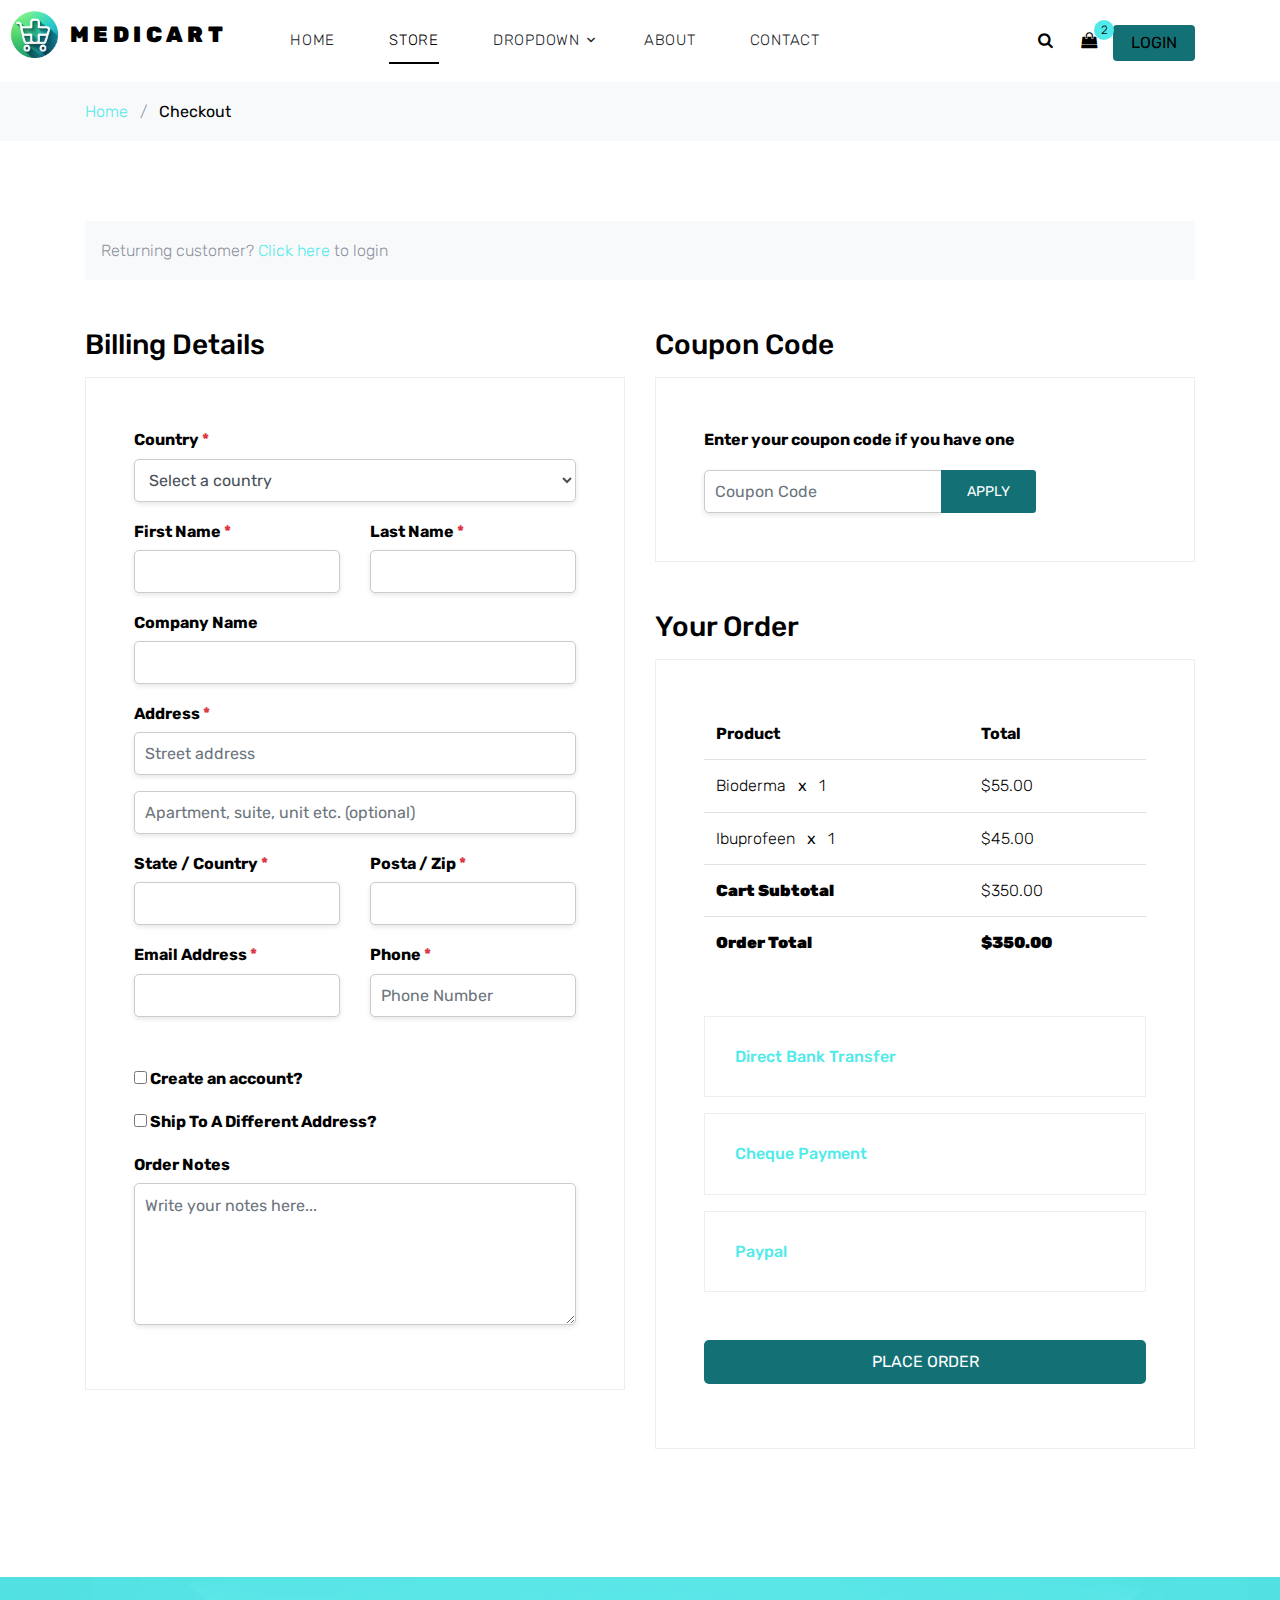
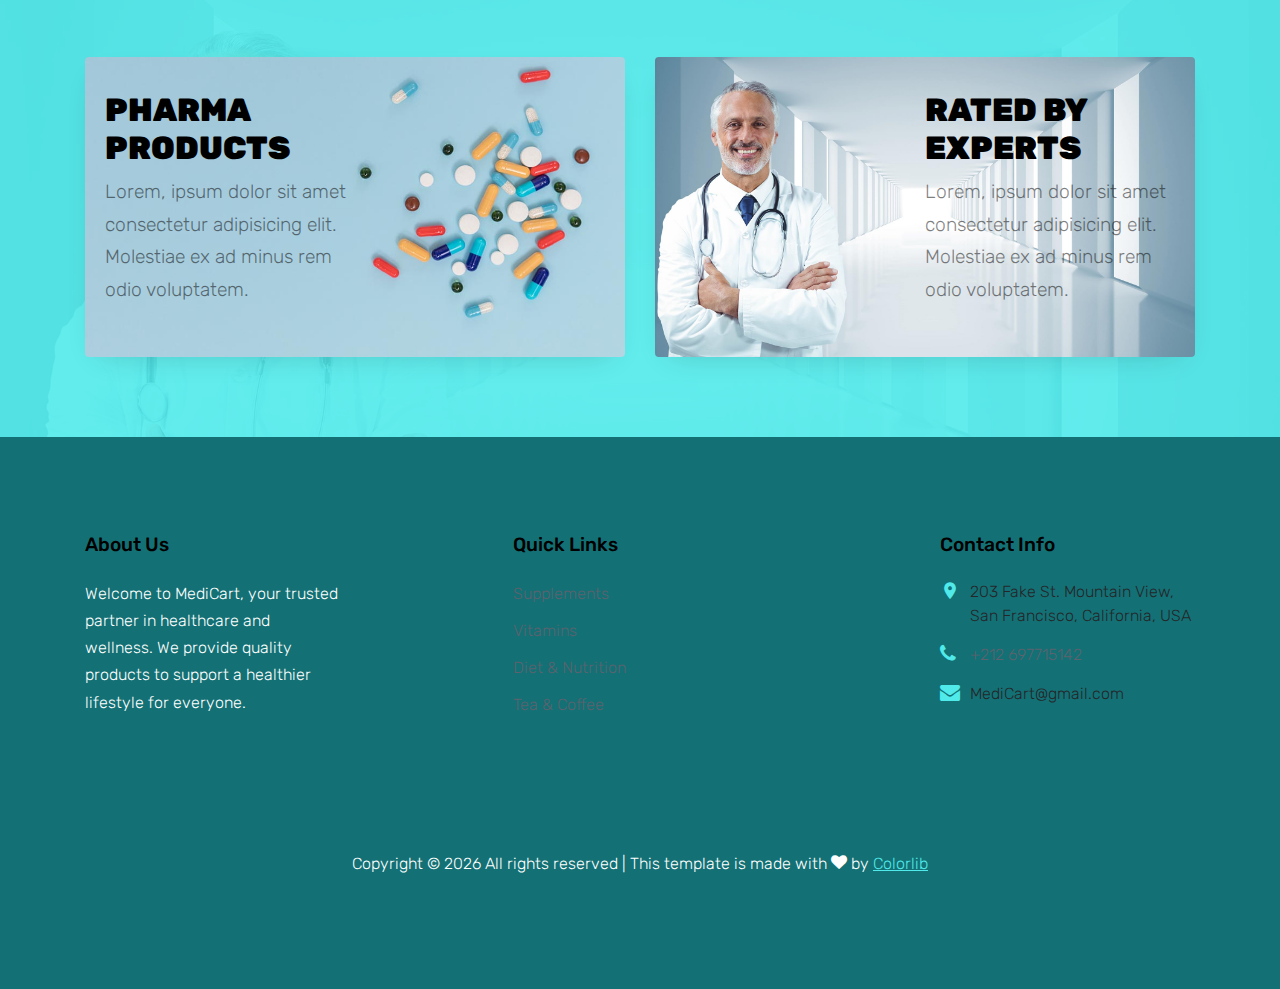
<file: checkout.html>
<!DOCTYPE html>
<html lang="en">

<head>
  <title>Pharma &mdash; Colorlib Template</title>
  <meta charset="utf-8">
  <meta name="viewport" content="width=device-width, initial-scale=1, shrink-to-fit=no">

  <link href="https://fonts.googleapis.com/css?family=Rubik:400,700|Crimson+Text:400,400i" rel="stylesheet">
  <link rel="stylesheet" href="fonts/icomoon/style.css">

  <link rel="stylesheet" href="css/bootstrap.min.css">
  <link rel="stylesheet" href="css/magnific-popup.css">
  <link rel="stylesheet" href="css/jquery-ui.css">
  <link rel="stylesheet" href="css/owl.carousel.min.css">
  <link rel="stylesheet" href="css/owl.theme.default.min.css">


  <link rel="stylesheet" href="css/aos.css">

  <link rel="stylesheet" href="css/style.css">

</head>

<body>

  <div class="site-wrap">


    <div class="site-navbar py-2">

      <div class="search-wrap">
        <div class="container">
          <a href="#" class="search-close js-search-close"><span class="icon-close2"></span></a>
          <form action="#" method="post">
            <input type="text" class="form-control" placeholder="Search keyword and hit enter...">
          </form>
        </div>
      </div>

      <div class="container">
        <div class="d-flex align-items-center justify-content-between">
          <div class="logo">
            <div class="site-logo">
              <a href="index.html" class="js-logo-clone"><a href="index.html" class="js-logo-clone"><img src="/images/Logomedicart.jpg" alt=""></a></a>
              <a href="index.html" class="js-logo-clone">MediCart</a>
            </div>
          </div>
          <div class="main-nav d-none d-lg-block">
            <nav class="site-navigation text-right text-md-center" role="navigation">
              <ul class="site-menu js-clone-nav d-none d-lg-block">
                <li><a href="index.html">Home</a></li>
                <li class="active"><a href="shop.html">Store</a></li>
                <li class="has-children">
                  <a href="#">Dropdown</a>
                  <ul class="dropdown">
                    <li><a href="#">Supplements</a></li>
                    <li class="has-children">
                      <a href="#">Vitamins</a>
                      <ul class="dropdown">
                        <li><a href="#">Supplements</a></li>
                        <li><a href="#">Vitamins</a></li>
                        <li><a href="#">Diet &amp; Nutrition</a></li>
                        <li><a href="#">Tea &amp; Coffee</a></li>
                      </ul>
                    </li>
                    <li><a href="#">Diet &amp; Nutrition</a></li>
                    <li><a href="#">Tea &amp; Coffee</a></li>

                  </ul>
                </li>
                <li><a href="about.html">About</a></li>
                <li><a href="contact.html">Contact</a></li>
              </ul>
            </nav>
          </div>
          <div class="icons">
            <a href="#" class="icons-btn d-inline-block js-search-open"><span class="icon-search"></span></a>
            <a href="cart.html" class="icons-btn d-inline-block bag">
              <span class="icon-shopping-bag"></span>
              <span class="number">2</span>
            </a>
            <a href="#" class="site-menu-toggle js-menu-toggle ml-3 d-inline-block d-lg-none"><span
                class="icon-menu"></span></a>
                <a href="login.html" class="btn btn-primary px-3 py-1">Login</a>
          </div>
        </div>
      </div>
    </div>

    <div class="bg-light py-3">
      <div class="container">
        <div class="row">
          <div class="col-md-12 mb-0">
            <a href="index.html">Home</a> <span class="mx-2 mb-0">/</span>
            <strong class="text-black">Checkout</strong>
          </div>
        </div>
      </div>
    </div>

    <div class="site-section">
      <div class="container">
        <div class="row mb-5">
          <div class="col-md-12">
            <div class="bg-light rounded p-3">
              <p class="mb-0">Returning customer? <a href="#" class="d-inline-block">Click here</a> to login</p>
            </div>
          </div>
        </div>
        <div class="row">
          <div class="col-md-6 mb-5 mb-md-0">
            <h2 class="h3 mb-3 text-black">Billing Details</h2>
            <div class="p-3 p-lg-5 border">
              <div class="form-group">
                <label for="c_country" class="text-black">Country <span class="text-danger">*</span></label>
                <select id="c_country" class="form-control">
                  <option value="1">Select a country</option>
                  <option value="2">bangladesh</option>
                  <option value="3">Algeria</option>
                  <option value="4">Afghanistan</option>
                  <option value="5">Ghana</option>
                  <option value="6">Albania</option>
                  <option value="7">Bahrain</option>
                  <option value="8">Colombia</option>
                  <option value="9">Dominican Republic</option>
                </select>
              </div>
              <div class="form-group row">
                <div class="col-md-6">
                  <label for="c_fname" class="text-black">First Name <span class="text-danger">*</span></label>
                  <input type="text" class="form-control" id="c_fname" name="c_fname">
                </div>
                <div class="col-md-6">
                  <label for="c_lname" class="text-black">Last Name <span class="text-danger">*</span></label>
                  <input type="text" class="form-control" id="c_lname" name="c_lname">
                </div>
              </div>
    
              <div class="form-group row">
                <div class="col-md-12">
                  <label for="c_companyname" class="text-black">Company Name </label>
                  <input type="text" class="form-control" id="c_companyname" name="c_companyname">
                </div>
              </div>
    
              <div class="form-group row">
                <div class="col-md-12">
                  <label for="c_address" class="text-black">Address <span class="text-danger">*</span></label>
                  <input type="text" class="form-control" id="c_address" name="c_address" placeholder="Street address">
                </div>
              </div>
    
              <div class="form-group">
                <input type="text" class="form-control" placeholder="Apartment, suite, unit etc. (optional)">
              </div>
    
              <div class="form-group row">
                <div class="col-md-6">
                  <label for="c_state_country" class="text-black">State / Country <span class="text-danger">*</span></label>
                  <input type="text" class="form-control" id="c_state_country" name="c_state_country">
                </div>
                <div class="col-md-6">
                  <label for="c_postal_zip" class="text-black">Posta / Zip <span class="text-danger">*</span></label>
                  <input type="text" class="form-control" id="c_postal_zip" name="c_postal_zip">
                </div>
              </div>
    
              <div class="form-group row mb-5">
                <div class="col-md-6">
                  <label for="c_email_address" class="text-black">Email Address <span class="text-danger">*</span></label>
                  <input type="text" class="form-control" id="c_email_address" name="c_email_address">
                </div>
                <div class="col-md-6">
                  <label for="c_phone" class="text-black">Phone <span class="text-danger">*</span></label>
                  <input type="text" class="form-control" id="c_phone" name="c_phone" placeholder="Phone Number">
                </div>
              </div>
    
              <div class="form-group">
                <label for="c_create_account" class="text-black" data-toggle="collapse" href="#create_an_account"
                  role="button" aria-expanded="false" aria-controls="create_an_account"><input type="checkbox" value="1"
                    id="c_create_account"> Create an account?</label>
                <div class="collapse" id="create_an_account">
                  <div class="py-2">
                    <p class="mb-3">Create an account by entering the information below. If you are a returning customer
                      please login at the top of the page.</p>
                    <div class="form-group">
                      <label for="c_account_password" class="text-black">Account Password</label>
                      <input type="email" class="form-control" id="c_account_password" name="c_account_password"
                        placeholder="">
                    </div>
                  </div>
                </div>
              </div>
    
    
              <div class="form-group">
                <label for="c_ship_different_address" class="text-black" data-toggle="collapse"
                  href="#ship_different_address" role="button" aria-expanded="false"
                  aria-controls="ship_different_address"><input type="checkbox" value="1" id="c_ship_different_address">
                  Ship To A Different Address?</label>
                <div class="collapse" id="ship_different_address">
                  <div class="py-2">
    
                    <div class="form-group">
                      <label for="c_diff_country" class="text-black">Country <span class="text-danger">*</span></label>
                      <select id="c_diff_country" class="form-control">
                        <option value="1">Select a country</option>
                        <option value="2">bangladesh</option>
                        <option value="3">Algeria</option>
                        <option value="4">Afghanistan</option>
                        <option value="5">Ghana</option>
                        <option value="6">Albania</option>
                        <option value="7">Bahrain</option>
                        <option value="8">Colombia</option>
                        <option value="9">Dominican Republic</option>
                      </select>
                    </div>
    
    
                    <div class="form-group row">
                      <div class="col-md-6">
                        <label for="c_diff_fname" class="text-black">First Name <span class="text-danger">*</span></label>
                        <input type="text" class="form-control" id="c_diff_fname" name="c_diff_fname">
                      </div>
                      <div class="col-md-6">
                        <label for="c_diff_lname" class="text-black">Last Name <span class="text-danger">*</span></label>
                        <input type="text" class="form-control" id="c_diff_lname" name="c_diff_lname">
                      </div>
                    </div>
    
                    <div class="form-group row">
                      <div class="col-md-12">
                        <label for="c_diff_companyname" class="text-black">Company Name </label>
                        <input type="text" class="form-control" id="c_diff_companyname" name="c_diff_companyname">
                      </div>
                    </div>
    
                    <div class="form-group row">
                      <div class="col-md-12">
                        <label for="c_diff_address" class="text-black">Address <span class="text-danger">*</span></label>
                        <input type="text" class="form-control" id="c_diff_address" name="c_diff_address"
                          placeholder="Street address">
                      </div>
                    </div>
    
                    <div class="form-group">
                      <input type="text" class="form-control" placeholder="Apartment, suite, unit etc. (optional)">
                    </div>
    
                    <div class="form-group row">
                      <div class="col-md-6">
                        <label for="c_diff_state_country" class="text-black">State / Country <span
                            class="text-danger">*</span></label>
                        <input type="text" class="form-control" id="c_diff_state_country" name="c_diff_state_country">
                      </div>
                      <div class="col-md-6">
                        <label for="c_diff_postal_zip" class="text-black">Posta / Zip <span
                            class="text-danger">*</span></label>
                        <input type="text" class="form-control" id="c_diff_postal_zip" name="c_diff_postal_zip">
                      </div>
                    </div>
    
                    <div class="form-group row mb-5">
                      <div class="col-md-6">
                        <label for="c_diff_email_address" class="text-black">Email Address <span
                            class="text-danger">*</span></label>
                        <input type="text" class="form-control" id="c_diff_email_address" name="c_diff_email_address">
                      </div>
                      <div class="col-md-6">
                        <label for="c_diff_phone" class="text-black">Phone <span class="text-danger">*</span></label>
                        <input type="text" class="form-control" id="c_diff_phone" name="c_diff_phone"
                          placeholder="Phone Number">
                      </div>
                    </div>
    
                  </div>
    
                </div>
              </div>
    
              <div class="form-group">
                <label for="c_order_notes" class="text-black">Order Notes</label>
                <textarea name="c_order_notes" id="c_order_notes" cols="30" rows="5" class="form-control"
                  placeholder="Write your notes here..."></textarea>
              </div>
    
            </div>
          </div>
          <div class="col-md-6">
    
            <div class="row mb-5">
              <div class="col-md-12">
                <h2 class="h3 mb-3 text-black">Coupon Code</h2>
                <div class="p-3 p-lg-5 border">
    
                  <label for="c_code" class="text-black mb-3">Enter your coupon code if you have one</label>
                  <div class="input-group w-75">
                    <input type="text" class="form-control" id="c_code" placeholder="Coupon Code" aria-label="Coupon Code"
                      aria-describedby="button-addon2">
                    <div class="input-group-append">
                      <button class="btn btn-primary btn-sm px-4" type="button" id="button-addon2">Apply</button>
                    </div>
                  </div>
    
                </div>
              </div>
            </div>
    
            <div class="row mb-5">
              <div class="col-md-12">
                <h2 class="h3 mb-3 text-black">Your Order</h2>
                <div class="p-3 p-lg-5 border">
                  <table class="table site-block-order-table mb-5">
                    <thead>
                      <th>Product</th>
                      <th>Total</th>
                    </thead>
                    <tbody>
                      <tr>
                        <td>Bioderma <strong class="mx-2">x</strong> 1</td>
                        <td>$55.00</td>
                      </tr>
                      <tr>
                        <td>Ibuprofeen <strong class="mx-2">x</strong> 1</td>
                        <td>$45.00</td>
                      </tr>
                      <tr>
                        <td class="text-black font-weight-bold"><strong>Cart Subtotal</strong></td>
                        <td class="text-black">$350.00</td>
                      </tr>
                      <tr>
                        <td class="text-black font-weight-bold"><strong>Order Total</strong></td>
                        <td class="text-black font-weight-bold"><strong>$350.00</strong></td>
                      </tr>
                    </tbody>
                  </table>
    
                  <div class="border mb-3">
                    <h3 class="h6 mb-0"><a class="d-block" data-toggle="collapse" href="#collapsebank" role="button"
                        aria-expanded="false" aria-controls="collapsebank">Direct Bank Transfer</a></h3>
    
                    <div class="collapse" id="collapsebank">
                      <div class="py-2 px-4">
                        <p class="mb-0">Make your payment directly into our bank account. Please use your Order ID as the
                          payment reference. Your order won’t be shipped until the funds have cleared in our account.</p>
                      </div>
                    </div>
                  </div>
    
                  <div class="border mb-3">
                    <h3 class="h6 mb-0"><a class="d-block" data-toggle="collapse" href="#collapsecheque" role="button"
                        aria-expanded="false" aria-controls="collapsecheque">Cheque Payment</a></h3>
    
                    <div class="collapse" id="collapsecheque">
                      <div class="py-2 px-4">
                        <p class="mb-0">Make your payment directly into our bank account. Please use your Order ID as the
                          payment reference. Your order won’t be shipped until the funds have cleared in our account.</p>
                      </div>
                    </div>
                  </div>
    
                  <div class="border mb-5">
                    <h3 class="h6 mb-0"><a class="d-block" data-toggle="collapse" href="#collapsepaypal" role="button"
                        aria-expanded="false" aria-controls="collapsepaypal">Paypal</a></h3>
    
                    <div class="collapse" id="collapsepaypal">
                      <div class="py-2 px-4">
                        <p class="mb-0">Make your payment directly into our bank account. Please use your Order ID as the
                          payment reference. Your order won’t be shipped until the funds have cleared in our account.</p>
                      </div>
                    </div>
                  </div>
    
                  <div class="form-group">
                    <button class="btn btn-primary btn-lg btn-block" onclick="window.location='thankyou.html'">Place
                      Order</button>
                  </div>
    
                </div>
              </div>
            </div>
    
          </div>
        </div>
        <!-- </form> -->
      </div>
    </div>
    

    <div class="site-section bg-secondary bg-image" style="background-image: url('images/bg_2.jpg');">
      <div class="container">
        <div class="row align-items-stretch">
          <div class="col-lg-6 mb-5 mb-lg-0">
            <a href="#" class="banner-1 h-100 d-flex" style="background-image: url('images/bg_1.jpg');">
              <div class="banner-1-inner align-self-center">
                <h2>Pharma Products</h2>
                <p>Lorem, ipsum dolor sit amet consectetur adipisicing elit. Molestiae ex ad minus rem odio voluptatem.
                </p>
              </div>
            </a>
          </div>
          <div class="col-lg-6 mb-5 mb-lg-0">
            <a href="#" class="banner-1 h-100 d-flex" style="background-image: url('images/bg_2.jpg');">
              <div class="banner-1-inner ml-auto  align-self-center">
                <h2>Rated by Experts</h2>
                <p>Lorem, ipsum dolor sit amet consectetur adipisicing elit. Molestiae ex ad minus rem odio voluptatem.
                </p>
              </div>
            </a>
          </div>
        </div>
      </div>
    </div>


    <footer class="site-footer">
      <div class="container">
        <div class="row">
          <div class="col-md-6 col-lg-3 mb-4 mb-lg-0">

            <div class="block-7">
              <h3 class="footer-heading mb-4">About Us</h3>
              <p>Welcome to MediCart, your trusted partner in healthcare and wellness. We provide quality products to support a healthier lifestyle for everyone.</p>
            </div>

          </div>
          <div class="col-lg-3 mx-auto mb-5 mb-lg-0">
            <h3 class="footer-heading mb-4">Quick Links</h3>
            <ul class="list-unstyled">
              <li><a href="#">Supplements</a></li>
              <li><a href="#">Vitamins</a></li>
              <li><a href="#">Diet &amp; Nutrition</a></li>
              <li><a href="#">Tea &amp; Coffee</a></li>
            </ul>
          </div>

          <div class="col-md-6 col-lg-3">
            <div class="block-5 mb-5">
              <h3 class="footer-heading mb-4">Contact Info</h3>
              <ul class="list-unstyled">
                <li class="address">203 Fake St. Mountain View, San Francisco, California, USA</li>
                <li class="phone"><a href="tel://23923929210">+212 697715142</a></li>
                <li class="email">MediCart@gmail.com</li>
              </ul>
            </div>


          </div>
        </div>
        <div class="row pt-5 mt-5 text-center">
          <div class="col-md-12">
            <p>
              <!-- Link back to Colorlib can't be removed. Template is licensed under CC BY 3.0. -->
              Copyright &copy;
              <script>document.write(new Date().getFullYear());</script> All rights reserved | This template is made
              with <i class="icon-heart" aria-hidden="true"></i> by <a href="https://colorlib.com" target="_blank"
                class="text-primary">Colorlib</a>
              <!-- Link back to Colorlib can't be removed. Template is licensed under CC BY 3.0. -->
            </p>
          </div>

        </div>
      </div>
    </footer>
  </div>

  <script src="js/jquery-3.3.1.min.js"></script>
  <script src="js/jquery-ui.js"></script>
  <script src="js/popper.min.js"></script>
  <script src="js/bootstrap.min.js"></script>
  <script src="js/owl.carousel.min.js"></script>
  <script src="js/jquery.magnific-popup.min.js"></script>
  <script src="js/aos.js"></script>

  <script src="js/main.js"></script>

</body>

</html>
</file>
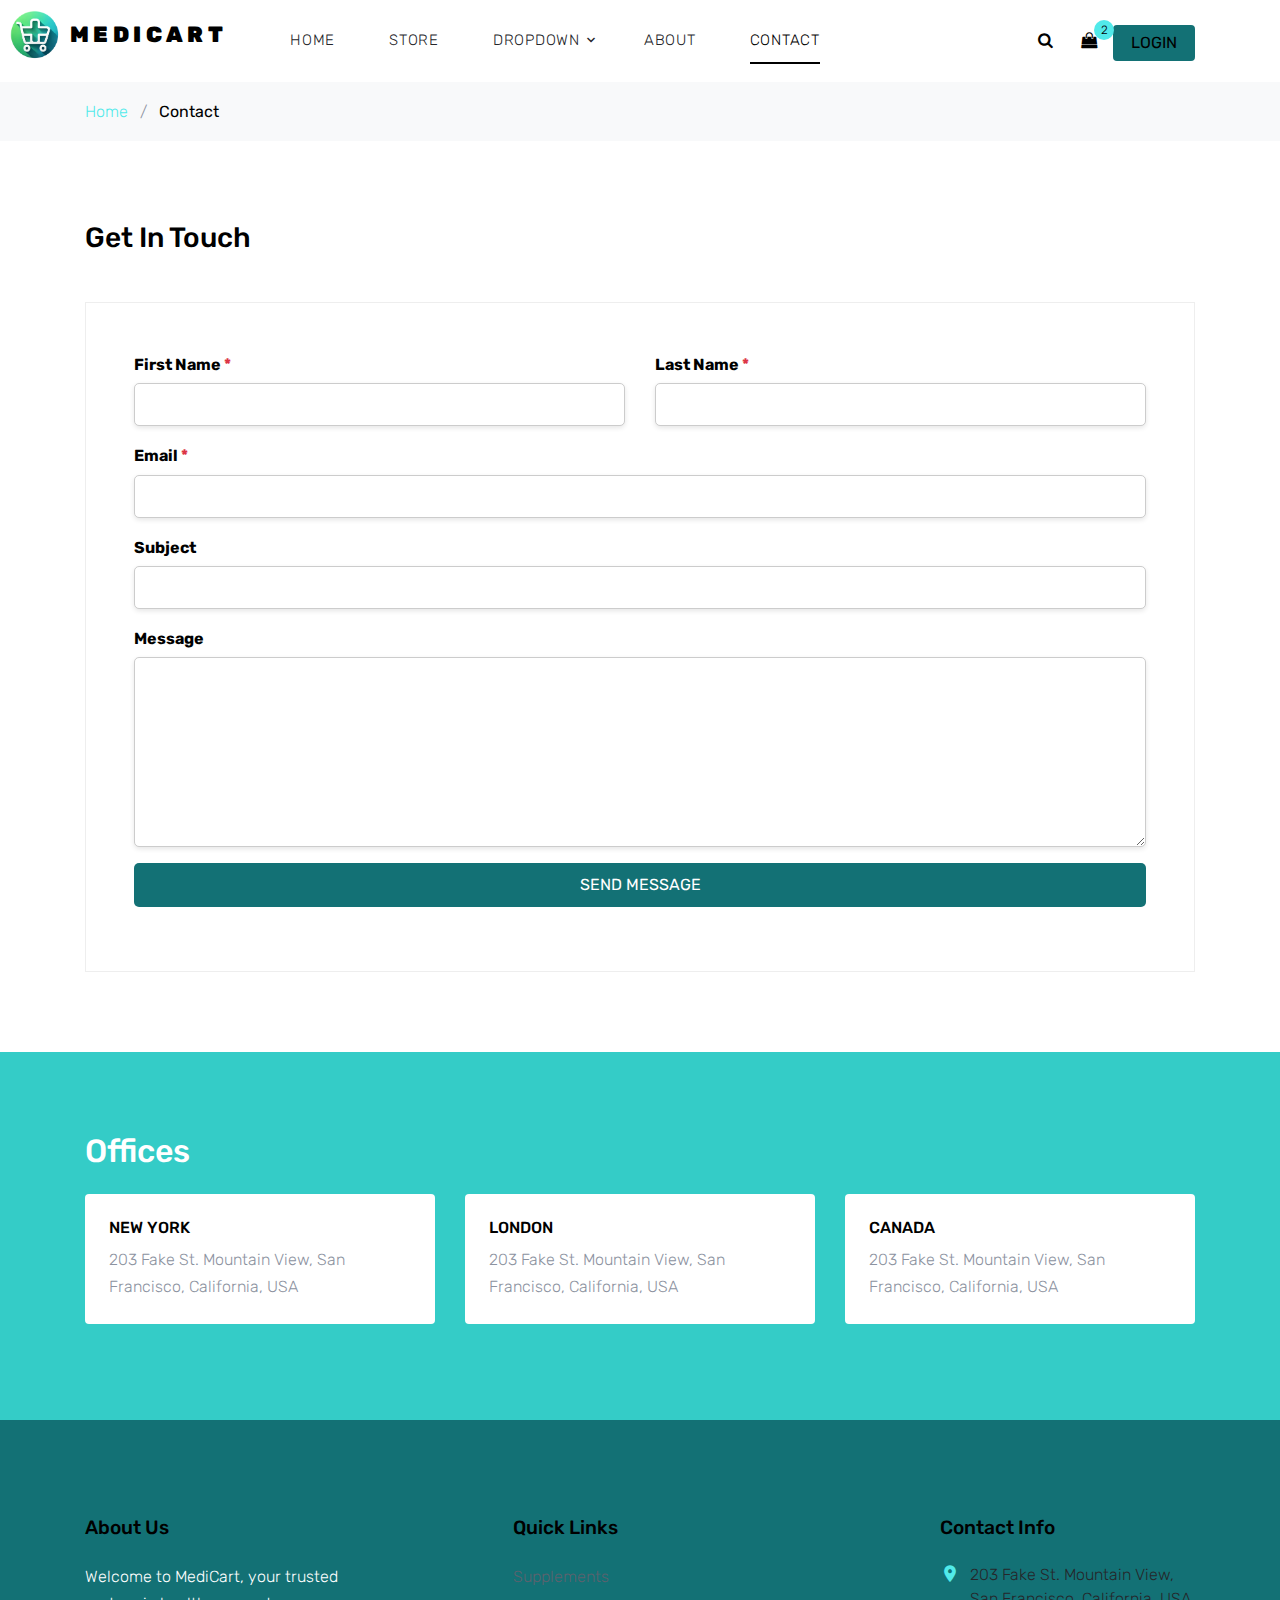
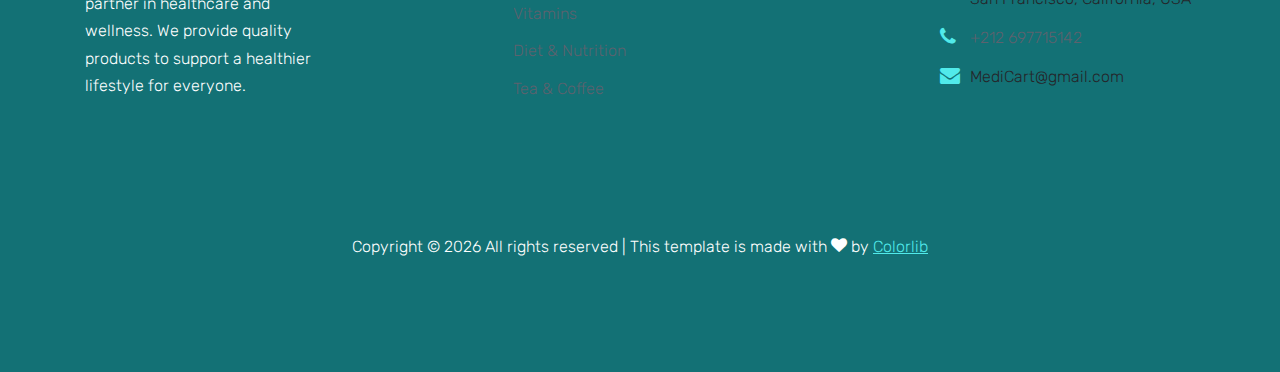
<file: contact.html>
<!DOCTYPE html>
<html lang="en">

<head>
  <title>Pharma &mdash; Colorlib Template</title>
  <meta charset="utf-8">
  <meta name="viewport" content="width=device-width, initial-scale=1, shrink-to-fit=no">

  <link href="https://fonts.googleapis.com/css?family=Rubik:400,700|Crimson+Text:400,400i" rel="stylesheet">
  <link rel="stylesheet" href="fonts/icomoon/style.css">

  <link rel="stylesheet" href="css/bootstrap.min.css">
  <link rel="stylesheet" href="css/magnific-popup.css">
  <link rel="stylesheet" href="css/jquery-ui.css">
  <link rel="stylesheet" href="css/owl.carousel.min.css">
  <link rel="stylesheet" href="css/owl.theme.default.min.css">


  <link rel="stylesheet" href="css/aos.css">

  <link rel="stylesheet" href="css/style.css">

</head>

<body>

  <div class="site-wrap">


    <div class="site-navbar py-2">

      <div class="search-wrap">
        <div class="container">
          <a href="#" class="search-close js-search-close"><span class="icon-close2"></span></a>
          <form action="#" method="post">
            <input type="text" class="form-control" placeholder="Search keyword and hit enter...">
          </form>
        </div>
      </div>

      <div class="container">
        <div class="d-flex align-items-center justify-content-between">
          <div class="logo">
            <div class="site-logo">
              <a href="index.html" class="js-logo-clone"><a href="index.html" class="js-logo-clone"><img src="/images/Logomedicart.jpg" alt=""></a></a>
              <a href="index.html" class="js-logo-clone">MediCart</a>
            </div>
          </div>
          <div class="main-nav d-none d-lg-block">
            <nav class="site-navigation text-right text-md-center" role="navigation">
              <ul class="site-menu js-clone-nav d-none d-lg-block">
                <li><a href="index.html">Home</a></li>
                <li><a href="shop.html">Store</a></li>
                <li class="has-children">
                  <a href="#">Dropdown</a>
                  <ul class="dropdown">
                    <li><a href="#">Supplements</a></li>
                    <li class="has-children">
                      <a href="#">Vitamins</a>
                      <ul class="dropdown">
                        <li><a href="#">Supplements</a></li>
                        <li><a href="#">Vitamins</a></li>
                        <li><a href="#">Diet &amp; Nutrition</a></li>
                        <li><a href="#">Tea &amp; Coffee</a></li>
                      </ul>
                    </li>
                    <li><a href="#">Diet &amp; Nutrition</a></li>
                    <li><a href="#">Tea &amp; Coffee</a></li>

                  </ul>
                </li>
                <li><a href="about.html">About</a></li>
                <li class="active"><a href="contact.html">Contact</a></li>
              </ul>
            </nav>
          </div>
          <div class="icons">
            <a href="#" class="icons-btn d-inline-block js-search-open"><span class="icon-search"></span></a>
            <a href="cart.html" class="icons-btn d-inline-block bag">
              <span class="icon-shopping-bag"></span>
              <span class="number">2</span>
            </a>
            <a href="#" class="site-menu-toggle js-menu-toggle ml-3 d-inline-block d-lg-none"><span
                class="icon-menu"></span></a>
                <a href="login.html" class="btn btn-primary px-3 py-1">Login</a>
          </div>
        </div>
      </div>
    </div>

    <div class="bg-light py-3">
      <div class="container">
        <div class="row">
          <div class="col-md-12 mb-0">
            <a href="index.html">Home</a> <span class="mx-2 mb-0">/</span>
            <strong class="text-black">Contact</strong>
          </div>
        </div>
      </div>
    </div>

    <div class="site-section">
      <div class="container">
        <div class="row">
          <div class="col-md-12">
            <h2 class="h3 mb-5 text-black">Get In Touch</h2>
          </div>
          <div class="col-md-12">
    
            <form action="#" method="post">
    
              <div class="p-3 p-lg-5 border">
                <div class="form-group row">
                  <div class="col-md-6">
                    <label for="c_fname" class="text-black">First Name <span class="text-danger">*</span></label>
                    <input type="text" class="form-control" id="c_fname" name="c_fname">
                  </div>
                  <div class="col-md-6">
                    <label for="c_lname" class="text-black">Last Name <span class="text-danger">*</span></label>
                    <input type="text" class="form-control" id="c_lname" name="c_lname">
                  </div>
                </div>
                <div class="form-group row">
                  <div class="col-md-12">
                    <label for="c_email" class="text-black">Email <span class="text-danger">*</span></label>
                    <input type="email" class="form-control" id="c_email" name="c_email" placeholder="">
                  </div>
                </div>
                <div class="form-group row">
                  <div class="col-md-12">
                    <label for="c_subject" class="text-black">Subject </label>
                    <input type="text" class="form-control" id="c_subject" name="c_subject">
                  </div>
                </div>
    
                <div class="form-group row">
                  <div class="col-md-12">
                    <label for="c_message" class="text-black">Message </label>
                    <textarea name="c_message" id="c_message" cols="30" rows="7" class="form-control"></textarea>
                  </div>
                </div>
                <div class="form-group row">
                  <div class="col-lg-12">
                    <input type="submit" class="btn btn-primary btn-lg btn-block" value="Send Message">
                  </div>
                </div>
              </div>
            </form>
          </div>
          
        </div>
      </div>
    </div>



    <div class="site-section bg-primary">
      <div class="container">
        <div class="row">
          <div class="col-12">
            <h2 class="text-white mb-4">Offices</h2>
          </div>
          <div class="col-lg-4">
            <div class="p-4 bg-white mb-3 rounded">
              <span class="d-block text-black h6 text-uppercase">New York</span>
              <p class="mb-0">203 Fake St. Mountain View, San Francisco, California, USA</p>
            </div>
          </div>
          <div class="col-lg-4">
            <div class="p-4 bg-white mb-3 rounded">
              <span class="d-block text-black h6 text-uppercase">London</span>
              <p class="mb-0">203 Fake St. Mountain View, San Francisco, California, USA</p>
            </div>
          </div>
          <div class="col-lg-4">
            <div class="p-4 bg-white mb-3 rounded">
              <span class="d-block text-black h6 text-uppercase">Canada</span>
              <p class="mb-0">203 Fake St. Mountain View, San Francisco, California, USA</p>
            </div>
          </div>
        </div>
      </div>
      
    </div>


    <footer class="site-footer">
      <div class="container">
        <div class="row">
          <div class="col-md-6 col-lg-3 mb-4 mb-lg-0">

            <div class="block-7">
              <h3 class="footer-heading mb-4">About Us</h3>
              <p>Welcome to MediCart, your trusted partner in healthcare and wellness. We provide quality products to support a healthier lifestyle for everyone.</p>
            </div>

          </div>
          <div class="col-lg-3 mx-auto mb-5 mb-lg-0">
            <h3 class="footer-heading mb-4">Quick Links</h3>
            <ul class="list-unstyled">
              <li><a href="#">Supplements</a></li>
              <li><a href="#">Vitamins</a></li>
              <li><a href="#">Diet &amp; Nutrition</a></li>
              <li><a href="#">Tea &amp; Coffee</a></li>
            </ul>
          </div>

          <div class="col-md-6 col-lg-3">
            <div class="block-5 mb-5">
              <h3 class="footer-heading mb-4">Contact Info</h3>
              <ul class="list-unstyled">
                <li class="address">203 Fake St. Mountain View, San Francisco, California, USA</li>
                <li class="phone"><a href="tel://23923929210">+212 697715142</a></li>
                <li class="email">MediCart@gmail.com</li>
              </ul>
            </div>


          </div>
        </div>
        <div class="row pt-5 mt-5 text-center">
          <div class="col-md-12">
            <p>
              <!-- Link back to Colorlib can't be removed. Template is licensed under CC BY 3.0. -->
              Copyright &copy;
              <script>document.write(new Date().getFullYear());</script> All rights reserved | This template is made
              with <i class="icon-heart" aria-hidden="true"></i> by <a href="https://colorlib.com" target="_blank"
                class="text-primary">Colorlib</a>
              <!-- Link back to Colorlib can't be removed. Template is licensed under CC BY 3.0. -->
            </p>
          </div>

        </div>
      </div>
    </footer>
  </div>

  <script src="js/jquery-3.3.1.min.js"></script>
  <script src="js/jquery-ui.js"></script>
  <script src="js/popper.min.js"></script>
  <script src="js/bootstrap.min.js"></script>
  <script src="js/owl.carousel.min.js"></script>
  <script src="js/jquery.magnific-popup.min.js"></script>
  <script src="js/aos.js"></script>

  <script src="js/main.js"></script>

</body>

</html>
</file>
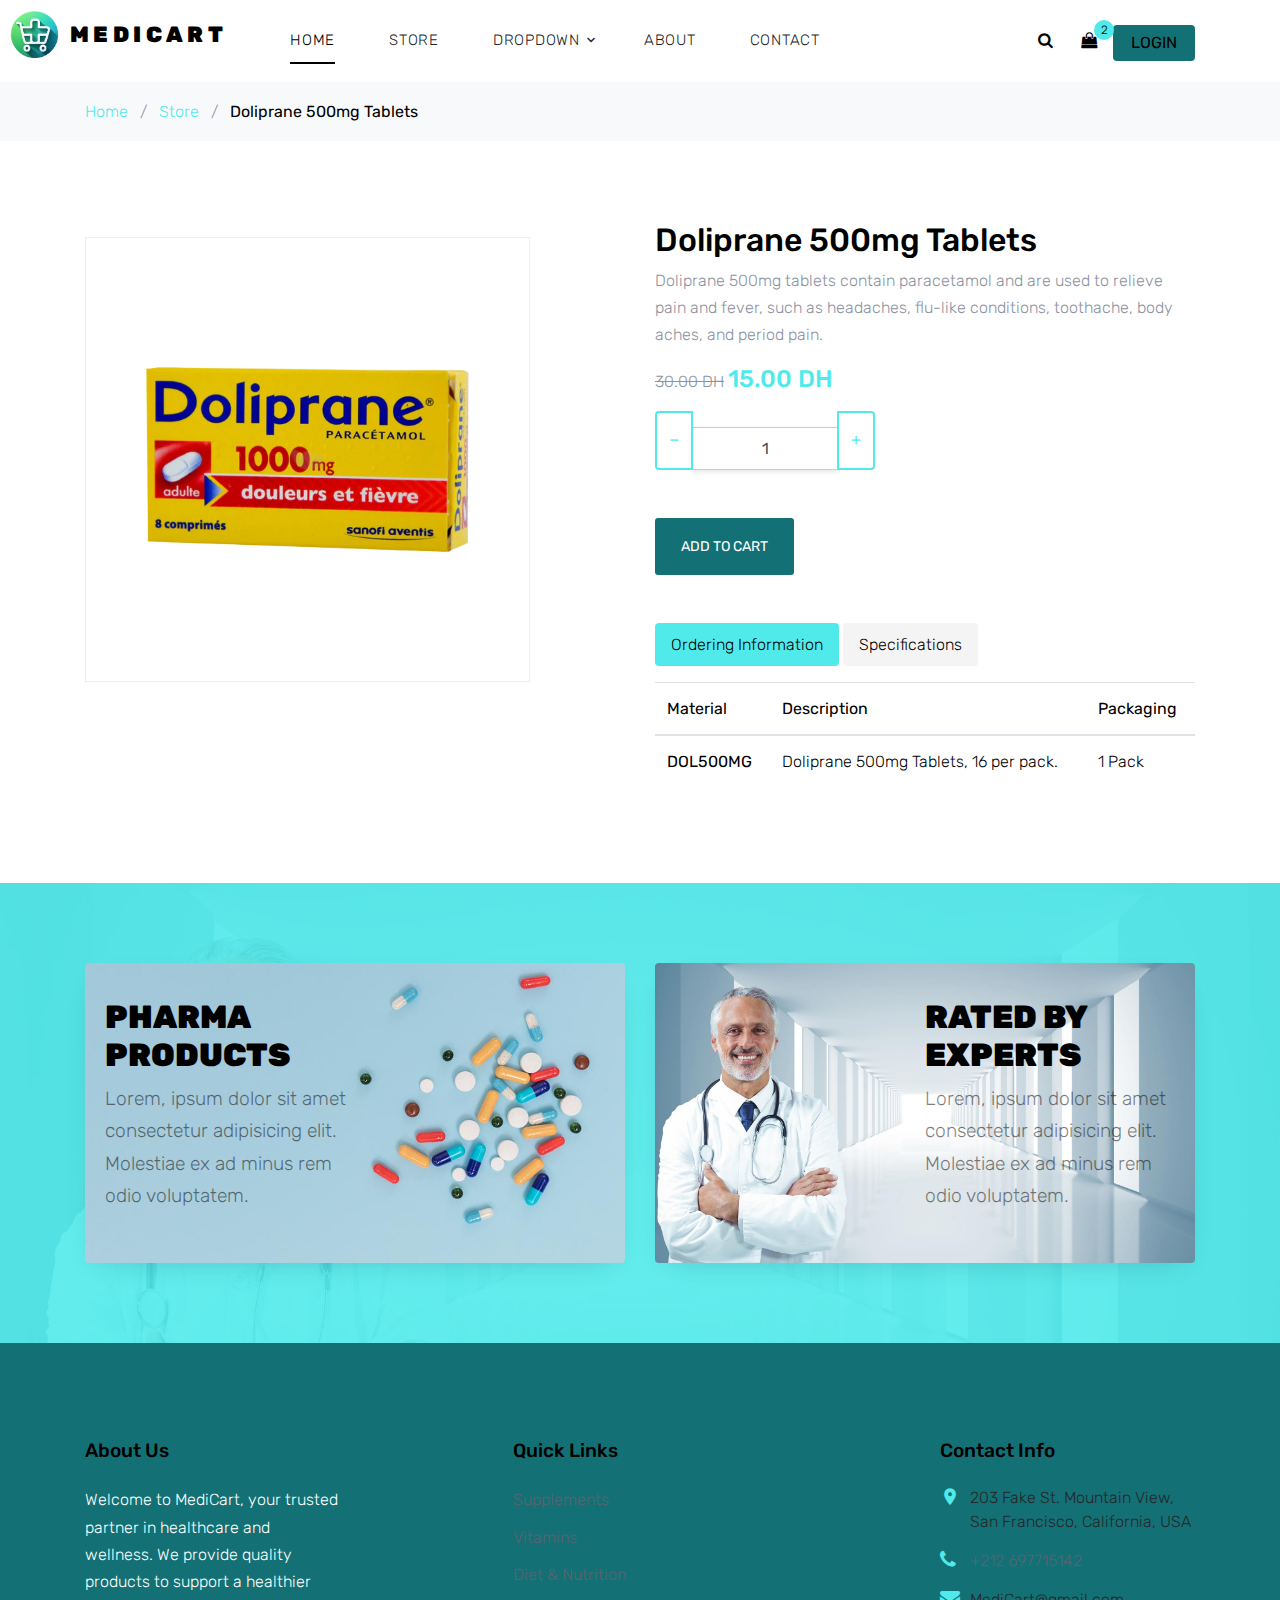
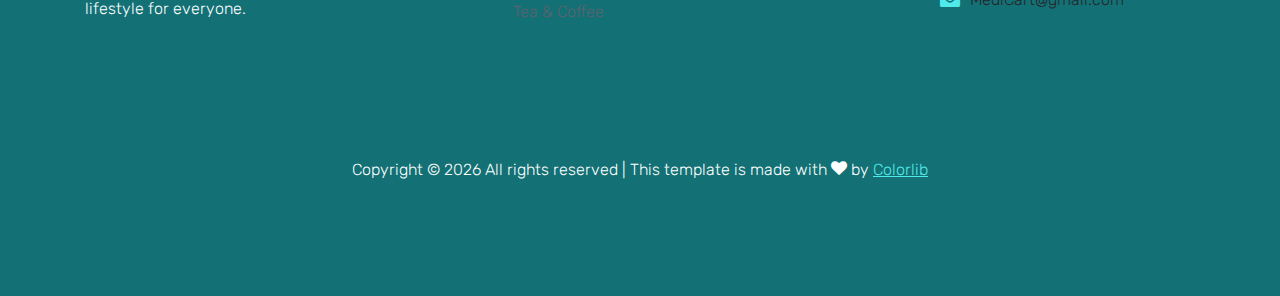
<file: shop-single.html>
<!DOCTYPE html>
<html lang="en">

<head>
  <title>Pharma &mdash; Colorlib Template</title>
  <meta charset="utf-8">
  <meta name="viewport" content="width=device-width, initial-scale=1, shrink-to-fit=no">

  <link href="https://fonts.googleapis.com/css?family=Rubik:400,700|Crimson+Text:400,400i" rel="stylesheet">
  <link rel="stylesheet" href="fonts/icomoon/style.css">

  <link rel="stylesheet" href="css/bootstrap.min.css">
  <link rel="stylesheet" href="css/magnific-popup.css">
  <link rel="stylesheet" href="css/jquery-ui.css">
  <link rel="stylesheet" href="css/owl.carousel.min.css">
  <link rel="stylesheet" href="css/owl.theme.default.min.css">


  <link rel="stylesheet" href="css/aos.css">

  <link rel="stylesheet" href="css/style.css">

</head>

<body>

  <div class="site-wrap">


    <div class="site-navbar py-2">
    
      <div class="search-wrap">
        <div class="container">
          <a href="#" class="search-close js-search-close"><span class="icon-close2"></span></a>
          <form action="#" method="post">
            <input type="text" class="form-control" placeholder="Search keyword and hit enter...">
          </form>
        </div>
      </div>
    
      <div class="container">
        <div class="d-flex align-items-center justify-content-between">
          <div class="logo">
            <div class="site-logo">
              <a href="index.html" class="js-logo-clone"><a href="index.html" class="js-logo-clone"><img src="/images/Logomedicart.jpg" alt=""></a></a>
              <a href="index.html" class="js-logo-clone">MediCart</a>
            </div>
          </div>
          <div class="main-nav d-none d-lg-block">
            <nav class="site-navigation text-right text-md-center" role="navigation">
              <ul class="site-menu js-clone-nav d-none d-lg-block">
                <li class="active"><a href="index.html">Home</a></li>
                <li><a href="shop.html">Store</a></li>
                <li class="has-children">
                  <a href="#">Dropdown</a>
                  <ul class="dropdown">
                    <li><a href="#">Supplements</a></li>
                    <li class="has-children">
                      <a href="#">Vitamins</a>
                      <ul class="dropdown">
                        <li><a href="#">Supplements</a></li>
                        <li><a href="#">Vitamins</a></li>
                        <li><a href="#">Diet &amp; Nutrition</a></li>
                        <li><a href="#">Tea &amp; Coffee</a></li>
                      </ul>
                    </li>
                    <li><a href="#">Diet &amp; Nutrition</a></li>
                    <li><a href="#">Tea &amp; Coffee</a></li>
    
                  </ul>
                </li>
                <li><a href="about.html">About</a></li>
                <li><a href="contact.html">Contact</a></li>
              </ul>
            </nav>
          </div>
          <div class="icons">
            <a href="#" class="icons-btn d-inline-block js-search-open"><span class="icon-search"></span></a>
            <a href="cart.html" class="icons-btn d-inline-block bag">
              <span class="icon-shopping-bag"></span>
              <span class="number">2</span>
            </a>
            <a href="#" class="site-menu-toggle js-menu-toggle ml-3 d-inline-block d-lg-none"><span
                class="icon-menu"></span></a>
                <a href="login.html" class="btn btn-primary px-3 py-1">Login</a>
          </div>
        </div>
      </div>
    </div>

    <div class="bg-light py-3">
      <div class="container">
        <div class="row">
          <div class="col-md-12 mb-0">
            <a href="index.html">Home</a>
            <span class="mx-2 mb-0">/</span>
            <a href="shop.html">Store</a>
            <span class="mx-2 mb-0">/</span>
            <strong class="text-black">Doliprane 500mg Tablets</strong>
          </div>
        </div>
      </div>
    </div>
    
    <div class="site-section">
      <div class="container">
        <div class="row">
          <div class="col-md-5 mr-auto">
            <div class="border text-center">
              <img src="images/Doliprane.jpg" alt="Doliprane Image" class="img-fluid p-5">
            </div>
          </div>
          <div class="col-md-6">
            <h2 class="text-black">Doliprane 500mg Tablets</h2>
            <p>Doliprane 500mg tablets contain paracetamol and are used to relieve pain and fever, such as headaches, flu-like conditions, toothache, body aches, and period pain.</p>
            <p><del>30.00 DH</del> <strong class="text-primary h4">15.00 DH</strong></p>
    
            <div class="mb-5">
              <div class="input-group mb-3" style="max-width: 220px;">
                <div class="input-group-prepend">
                  <button class="btn btn-outline-primary js-btn-minus" type="button">&minus;</button>
                </div>
                <input type="text" class="form-control text-center" value="1" placeholder=""
                  aria-label="Example text with button addon" aria-describedby="button-addon1">
                <div class="input-group-append">
                  <button class="btn btn-outline-primary js-btn-plus" type="button">&plus;</button>
                </div>
              </div>
            </div>
            <p><a href="cart.html" class="buy-now btn btn-sm height-auto px-4 py-3 btn-primary">Add To Cart</a></p>
    
            <div class="mt-5">
              <ul class="nav nav-pills mb-3 custom-pill" id="pills-tab" role="tablist">
                <li class="nav-item">
                  <a class="nav-link active" id="pills-home-tab" data-toggle="pill" href="#pills-home" role="tab"
                    aria-controls="pills-home" aria-selected="true">Ordering Information</a>
                </li>
                <li class="nav-item">
                  <a class="nav-link" id="pills-profile-tab" data-toggle="pill" href="#pills-profile" role="tab"
                    aria-controls="pills-profile" aria-selected="false">Specifications</a>
                </li>
              </ul>
              <div class="tab-content" id="pills-tabContent">
                <div class="tab-pane fade show active" id="pills-home" role="tabpanel" aria-labelledby="pills-home-tab">
                  <table class="table custom-table">
                    <thead>
                      <th>Material</th>
                      <th>Description</th>
                      <th>Packaging</th>
                    </thead>
                    <tbody>
                      <tr>
                        <th scope="row">DOL500MG</th>
                        <td>Doliprane 500mg Tablets, 16 per pack.</td>
                        <td>1 Pack</td>
                      </tr>
                    </tbody>
                  </table>
                </div>
                <div class="tab-pane fade" id="pills-profile" role="tabpanel" aria-labelledby="pills-profile-tab">
                  <table class="table custom-table">
                    <tbody>
                      <tr>
                        <td>Active Ingredient</td>
                        <td class="bg-light">Paracetamol</td>
                      </tr>
                      <tr>
                        <td>Usage</td>
                        <td class="bg-light">Pain Relief and Fever Reduction</td>
                      </tr>
                      <tr>
                        <td>Dosage Form</td>
                        <td class="bg-light">Tablets</td>
                      </tr>
                      <tr>
                        <td>Pack Size</td>
                        <td class="bg-light">16 Tablets</td>
                      </tr>
                    </tbody>
                  </table>
                </div>
              </div>
            </div>
          </div>
        </div>
      </div>
    </div>  

    <div class="site-section bg-secondary bg-image" style="background-image: url('images/bg_2.jpg');">
      <div class="container">
        <div class="row align-items-stretch">
          <div class="col-lg-6 mb-5 mb-lg-0">
            <a href="#" class="banner-1 h-100 d-flex" style="background-image: url('images/bg_1.jpg');">
              <div class="banner-1-inner align-self-center">
                <h2>Pharma Products</h2>
                <p>Lorem, ipsum dolor sit amet consectetur adipisicing elit. Molestiae ex ad minus rem odio voluptatem.
                </p>
              </div>
            </a>
          </div>
          <div class="col-lg-6 mb-5 mb-lg-0">
            <a href="#" class="banner-1 h-100 d-flex" style="background-image: url('images/bg_2.jpg');">
              <div class="banner-1-inner ml-auto  align-self-center">
                <h2>Rated by Experts</h2>
                <p>Lorem, ipsum dolor sit amet consectetur adipisicing elit. Molestiae ex ad minus rem odio voluptatem.
                </p>
              </div>
            </a>
          </div>
        </div>
      </div>
    </div>


    <footer class="site-footer">
      <div class="container">
        <div class="row">
          <div class="col-md-6 col-lg-3 mb-4 mb-lg-0">

            <div class="block-7">
              <h3 class="footer-heading mb-4">About Us</h3>
              <p>Welcome to MediCart, your trusted partner in healthcare and wellness. We provide quality products to support a healthier lifestyle for everyone.</p>
            </div>

          </div>
          <div class="col-lg-3 mx-auto mb-5 mb-lg-0">
            <h3 class="footer-heading mb-4">Quick Links</h3>
            <ul class="list-unstyled">
              <li><a href="#">Supplements</a></li>
              <li><a href="#">Vitamins</a></li>
              <li><a href="#">Diet &amp; Nutrition</a></li>
              <li><a href="#">Tea &amp; Coffee</a></li>
            </ul>
          </div>

          <div class="col-md-6 col-lg-3">
            <div class="block-5 mb-5">
              <h3 class="footer-heading mb-4">Contact Info</h3>
              <ul class="list-unstyled">
                <li class="address">203 Fake St. Mountain View, San Francisco, California, USA</li>
                <li class="phone"><a href="tel://23923929210">+212 697715142</a></li>
                <li class="email">MediCart@gmail.com</li>
              </ul>
            </div>


          </div>
        </div>
        <div class="row pt-5 mt-5 text-center">
          <div class="col-md-12">
            <p>
              <!-- Link back to Colorlib can't be removed. Template is licensed under CC BY 3.0. -->
              Copyright &copy;
              <script>document.write(new Date().getFullYear());</script> All rights reserved | This template is made
              with <i class="icon-heart" aria-hidden="true"></i> by <a href="https://colorlib.com" target="_blank"
                class="text-primary">Colorlib</a>
              <!-- Link back to Colorlib can't be removed. Template is licensed under CC BY 3.0. -->
            </p>
          </div>

        </div>
      </div>
    </footer>
  </div>

  <script src="js/jquery-3.3.1.min.js"></script>
  <script src="js/jquery-ui.js"></script>
  <script src="js/popper.min.js"></script>
  <script src="js/bootstrap.min.js"></script>
  <script src="js/owl.carousel.min.js"></script>
  <script src="js/jquery.magnific-popup.min.js"></script>
  <script src="js/aos.js"></script>

  <script src="js/main.js"></script>

</body>

</html>
</file>
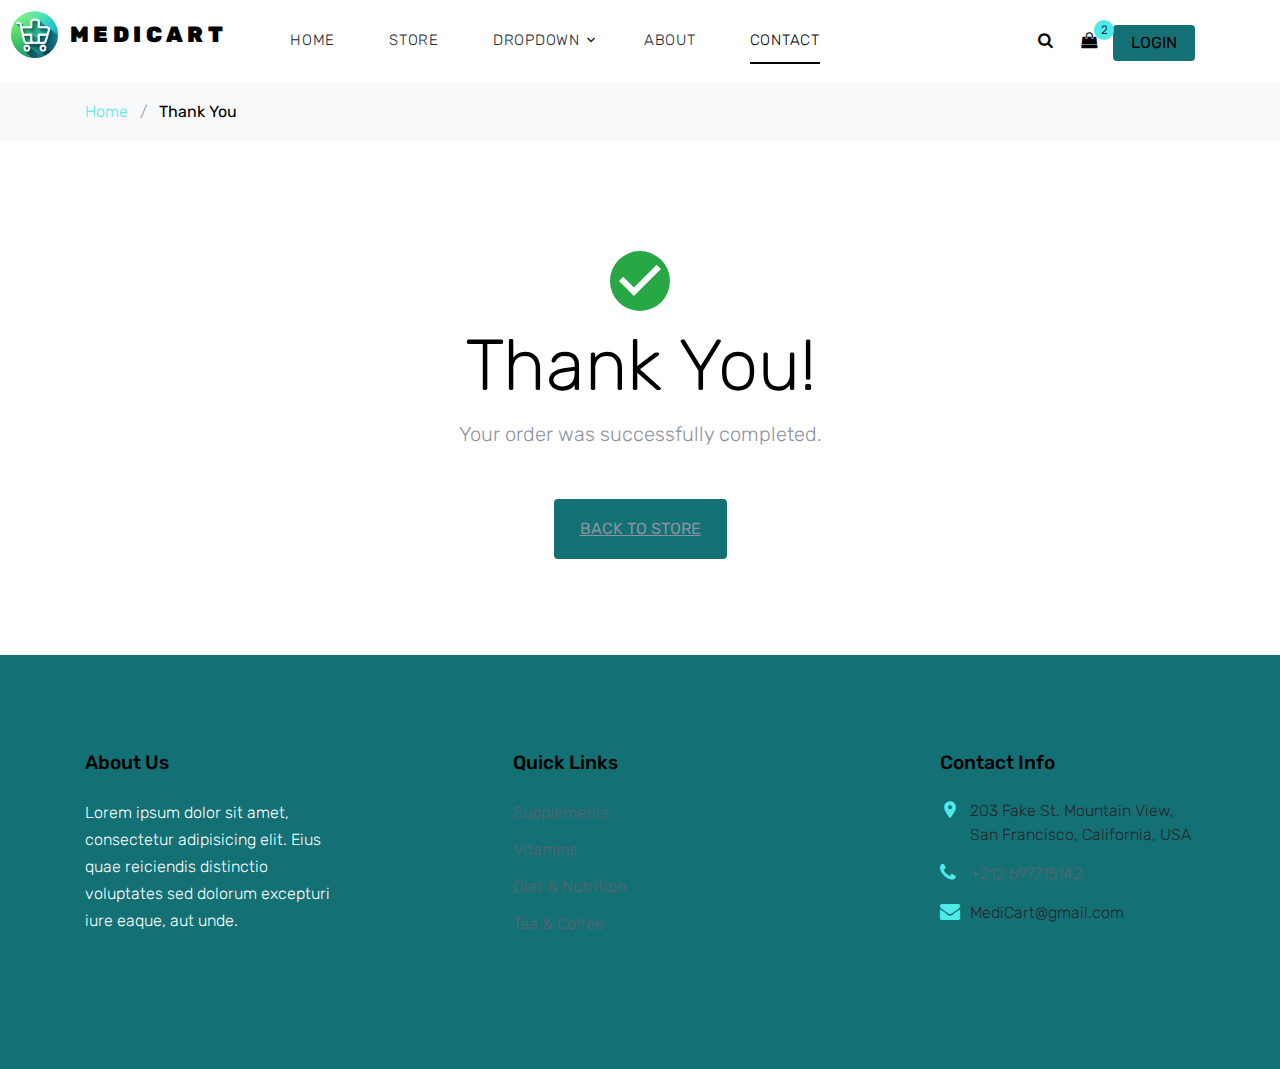
<file: thankyou.html>
<!DOCTYPE html>
<html lang="en">

<head>
  <title>Pharma &mdash; Colorlib Template</title>
  <meta charset="utf-8">
  <meta name="viewport" content="width=device-width, initial-scale=1, shrink-to-fit=no">

  <link href="https://fonts.googleapis.com/css?family=Rubik:400,700|Crimson+Text:400,400i" rel="stylesheet">
  <link rel="stylesheet" href="fonts/icomoon/style.css">

  <link rel="stylesheet" href="css/bootstrap.min.css">
  <link rel="stylesheet" href="css/magnific-popup.css">
  <link rel="stylesheet" href="css/jquery-ui.css">
  <link rel="stylesheet" href="css/owl.carousel.min.css">
  <link rel="stylesheet" href="css/owl.theme.default.min.css">

  
  <link rel="stylesheet" href="https://cdnjs.cloudflare.com/ajax/libs/animate.css/4.1.1/animate.min.css">


  <link rel="stylesheet" href="css/aos.css">

  <link rel="stylesheet" href="css/style.css">

</head>

<body>

  <div class="site-wrap">


    <div class="site-navbar py-2">

      <div class="search-wrap">
        <div class="container">
          <a href="#" class="search-close js-search-close"><span class="icon-close2"></span></a>
          <form action="#" method="post">
            <input type="text" class="form-control" placeholder="Search keyword and hit enter...">
          </form>
        </div>
      </div>

      <div class="container">
        <div class="d-flex align-items-center justify-content-between">
          <div class="logo">
            <div class="site-logo">
              <a href="index.html" class="js-logo-clone"><a href="index.html" class="js-logo-clone"><img src="/images/Logomedicart.jpg" alt=""></a></a>
              <a href="index.html" class="js-logo-clone">MediCart</a>
            </div>
          </div>
          <div class="main-nav d-none d-lg-block">
            <nav class="site-navigation text-right text-md-center" role="navigation">
              <ul class="site-menu js-clone-nav d-none d-lg-block">
                <li><a href="index.html">Home</a></li>
                <li><a href="shop.html">Store</a></li>
                <li class="has-children">
                  <a href="#">Dropdown</a>
                  <ul class="dropdown">
                    <li><a href="#">Supplements</a></li>
                    <li class="has-children">
                      <a href="#">Vitamins</a>
                      <ul class="dropdown">
                        <li><a href="#">Supplements</a></li>
                        <li><a href="#">Vitamins</a></li>
                        <li><a href="#">Diet &amp; Nutrition</a></li>
                        <li><a href="#">Tea &amp; Coffee</a></li>
                      </ul>
                    </li>
                    <li><a href="#">Diet &amp; Nutrition</a></li>
                    <li><a href="#">Tea &amp; Coffee</a></li>

                  </ul>
                </li>
                <li><a href="about.html">About</a></li>
                <li class="active"><a href="contact.html">Contact</a></li>
              </ul>
            </nav>
          </div>
          <div class="icons">
            <a href="#" class="icons-btn d-inline-block js-search-open"><span class="icon-search"></span></a>
            <a href="cart.html" class="icons-btn d-inline-block bag">
              <span class="icon-shopping-bag"></span>
              <span class="number">2</span>
            </a>
            <a href="#" class="site-menu-toggle js-menu-toggle ml-3 d-inline-block d-lg-none"><span
                class="icon-menu"></span></a>
                <a href="login.html" class="btn btn-primary px-3 py-1">Login</a>
          </div>
        </div>
      </div>
    </div>
    <div class="bg-light py-3 animate__animated animate__fadeInDown">
      <div class="container">
        <div class="row">
          <div class="col-md-12 mb-0">
            <a href="index.html">Home</a> 
            <span class="mx-2 mb-0">/</span> 
            <strong class="text-black">Thank You</strong>
          </div>
        </div>
      </div>
    </div>
    
    <div class="site-section">
      <div class="container">
        <div class="row">
          <div class="col-md-12 text-center">
            <span class="icon-check_circle display-3 text-success animate__animated animate__zoomIn"></span>
            <h2 class="display-3 text-black animate__animated animate__fadeInUp animate__delay-1s">Thank You!</h2>
            <p class="lead mb-5 animate__animated animate__fadeInUp animate__delay-2s">Your order was successfully completed.</p>
            <p class="animate__animated animate__fadeInUp animate__delay-3s">
              <a href="shop.html" class="btn btn-md height-auto px-4 py-3 btn-primary">Back to Store</a>
            </p>
          </div>
        </div>
      </div>
    </div>
    

    <footer class="site-footer">
      <div class="container">
        <div class="row">
          <div class="col-md-6 col-lg-3 mb-4 mb-lg-0">

            <div class="block-7">
              <h3 class="footer-heading mb-4">About Us</h3>
              <p>Lorem ipsum dolor sit amet, consectetur adipisicing elit. Eius quae reiciendis distinctio voluptates
                sed dolorum excepturi iure eaque, aut unde.</p>
            </div>

          </div>
          <div class="col-lg-3 mx-auto mb-5 mb-lg-0">
            <h3 class="footer-heading mb-4">Quick Links</h3>
            <ul class="list-unstyled">
              <li><a href="#">Supplements</a></li>
              <li><a href="#">Vitamins</a></li>
              <li><a href="#">Diet &amp; Nutrition</a></li>
              <li><a href="#">Tea &amp; Coffee</a></li>
            </ul>
          </div>
          <div class="col-md-6 col-lg-3">
            <div class="block-5 mb-5">
              <h3 class="footer-heading mb-4">Contact Info</h3>
              <ul class="list-unstyled">
                <li class="address">203 Fake St. Mountain View, San Francisco, California, USA</li>
                <li class="phone"><a href="tel://23923929210">+212 697715142</a></li>
                <li class="email">MediCart@gmail.com</li>
              </ul>
            </div>


          </div>
        </div>
       
      </div>
    </footer>
  </div>

  <script src="js/jquery-3.3.1.min.js"></script>
  <script src="js/jquery-ui.js"></script>
  <script src="js/popper.min.js"></script>
  <script src="js/bootstrap.min.js"></script>
  <script src="js/owl.carousel.min.js"></script>
  <script src="js/jquery.magnific-popup.min.js"></script>
  <script src="js/aos.js"></script>

  <script src="js/main.js"></script>

</body>

</html>
</file>
<file: fonts/icomoon/style.css>
@font-face {
  font-family: 'icomoon';
  src:  url('fonts/icomoon.eot?10si43');
  src:  url('fonts/icomoon.eot?10si43#iefix') format('embedded-opentype'),
    url('fonts/icomoon.ttf?10si43') format('truetype'),
    url('fonts/icomoon.woff?10si43') format('woff'),
    url('fonts/icomoon.svg?10si43#icomoon') format('svg');
  font-weight: normal;
  font-style: normal;
}

[class^="icon-"], [class*=" icon-"] {
  /* use !important to prevent issues with browser extensions that change fonts */
  font-family: 'icomoon' !important;
  speak: none;
  font-style: normal;
  font-weight: normal;
  font-variant: normal;
  text-transform: none;
  line-height: 1;

  /* Better Font Rendering =========== */
  -webkit-font-smoothing: antialiased;
  -moz-osx-font-smoothing: grayscale;
}

.icon-asterisk:before {
  content: "\f069";
}
.icon-plus:before {
  content: "\f067";
}
.icon-question:before {
  content: "\f128";
}
.icon-minus:before {
  content: "\f068";
}
.icon-glass:before {
  content: "\f000";
}
.icon-music:before {
  content: "\f001";
}
.icon-search:before {
  content: "\f002";
}
.icon-envelope-o:before {
  content: "\f003";
}
.icon-heart:before {
  content: "\f004";
}
.icon-star:before {
  content: "\f005";
}
.icon-star-o:before {
  content: "\f006";
}
.icon-user:before {
  content: "\f007";
}
.icon-film:before {
  content: "\f008";
}
.icon-th-large:before {
  content: "\f009";
}
.icon-th:before {
  content: "\f00a";
}
.icon-th-list:before {
  content: "\f00b";
}
.icon-check:before {
  content: "\f00c";
}
.icon-close:before {
  content: "\f00d";
}
.icon-remove:before {
  content: "\f00d";
}
.icon-times:before {
  content: "\f00d";
}
.icon-search-plus:before {
  content: "\f00e";
}
.icon-search-minus:before {
  content: "\f010";
}
.icon-power-off:before {
  content: "\f011";
}
.icon-signal:before {
  content: "\f012";
}
.icon-cog:before {
  content: "\f013";
}
.icon-gear:before {
  content: "\f013";
}
.icon-trash-o:before {
  content: "\f014";
}
.icon-home:before {
  content: "\f015";
}
.icon-file-o:before {
  content: "\f016";
}
.icon-clock-o:before {
  content: "\f017";
}
.icon-road:before {
  content: "\f018";
}
.icon-download:before {
  content: "\f019";
}
.icon-arrow-circle-o-down:before {
  content: "\f01a";
}
.icon-arrow-circle-o-up:before {
  content: "\f01b";
}
.icon-inbox:before {
  content: "\f01c";
}
.icon-play-circle-o:before {
  content: "\f01d";
}
.icon-repeat:before {
  content: "\f01e";
}
.icon-rotate-right:before {
  content: "\f01e";
}
.icon-refresh:before {
  content: "\f021";
}
.icon-list-alt:before {
  content: "\f022";
}
.icon-lock:before {
  content: "\f023";
}
.icon-flag:before {
  content: "\f024";
}
.icon-headphones:before {
  content: "\f025";
}
.icon-volume-off:before {
  content: "\f026";
}
.icon-volume-down:before {
  content: "\f027";
}
.icon-volume-up:before {
  content: "\f028";
}
.icon-qrcode:before {
  content: "\f029";
}
.icon-barcode:before {
  content: "\f02a";
}
.icon-tag:before {
  content: "\f02b";
}
.icon-tags:before {
  content: "\f02c";
}
.icon-book:before {
  content: "\f02d";
}
.icon-bookmark:before {
  content: "\f02e";
}
.icon-print:before {
  content: "\f02f";
}
.icon-camera:before {
  content: "\f030";
}
.icon-font:before {
  content: "\f031";
}
.icon-bold:before {
  content: "\f032";
}
.icon-italic:before {
  content: "\f033";
}
.icon-text-height:before {
  content: "\f034";
}
.icon-text-width:before {
  content: "\f035";
}
.icon-align-left:before {
  content: "\f036";
}
.icon-align-center:before {
  content: "\f037";
}
.icon-align-right:before {
  content: "\f038";
}
.icon-align-justify:before {
  content: "\f039";
}
.icon-list:before {
  content: "\f03a";
}
.icon-dedent:before {
  content: "\f03b";
}
.icon-outdent:before {
  content: "\f03b";
}
.icon-indent:before {
  content: "\f03c";
}
.icon-video-camera:before {
  content: "\f03d";
}
.icon-image:before {
  content: "\f03e";
}
.icon-photo:before {
  content: "\f03e";
}
.icon-picture-o:before {
  content: "\f03e";
}
.icon-pencil:before {
  content: "\f040";
}
.icon-map-marker:before {
  content: "\f041";
}
.icon-adjust:before {
  content: "\f042";
}
.icon-tint:before {
  content: "\f043";
}
.icon-edit:before {
  content: "\f044";
}
.icon-pencil-square-o:before {
  content: "\f044";
}
.icon-share-square-o:before {
  content: "\f045";
}
.icon-check-square-o:before {
  content: "\f046";
}
.icon-arrows:before {
  content: "\f047";
}
.icon-step-backward:before {
  content: "\f048";
}
.icon-fast-backward:before {
  content: "\f049";
}
.icon-backward:before {
  content: "\f04a";
}
.icon-play:before {
  content: "\f04b";
}
.icon-pause:before {
  content: "\f04c";
}
.icon-stop:before {
  content: "\f04d";
}
.icon-forward:before {
  content: "\f04e";
}
.icon-fast-forward:before {
  content: "\f050";
}
.icon-step-forward:before {
  content: "\f051";
}
.icon-eject:before {
  content: "\f052";
}
.icon-chevron-left:before {
  content: "\f053";
}
.icon-chevron-right:before {
  content: "\f054";
}
.icon-plus-circle:before {
  content: "\f055";
}
.icon-minus-circle:before {
  content: "\f056";
}
.icon-times-circle:before {
  content: "\f057";
}
.icon-check-circle:before {
  content: "\f058";
}
.icon-question-circle:before {
  content: "\f059";
}
.icon-info-circle:before {
  content: "\f05a";
}
.icon-crosshairs:before {
  content: "\f05b";
}
.icon-times-circle-o:before {
  content: "\f05c";
}
.icon-check-circle-o:before {
  content: "\f05d";
}
.icon-ban:before {
  content: "\f05e";
}
.icon-arrow-left:before {
  content: "\f060";
}
.icon-arrow-right:before {
  content: "\f061";
}
.icon-arrow-up:before {
  content: "\f062";
}
.icon-arrow-down:before {
  content: "\f063";
}
.icon-mail-forward:before {
  content: "\f064";
}
.icon-share:before {
  content: "\f064";
}
.icon-expand:before {
  content: "\f065";
}
.icon-compress:before {
  content: "\f066";
}
.icon-exclamation-circle:before {
  content: "\f06a";
}
.icon-gift:before {
  content: "\f06b";
}
.icon-leaf:before {
  content: "\f06c";
}
.icon-fire:before {
  content: "\f06d";
}
.icon-eye:before {
  content: "\f06e";
}
.icon-eye-slash:before {
  content: "\f070";
}
.icon-exclamation-triangle:before {
  content: "\f071";
}
.icon-warning:before {
  content: "\f071";
}
.icon-plane:before {
  content: "\f072";
}
.icon-calendar:before {
  content: "\f073";
}
.icon-random:before {
  content: "\f074";
}
.icon-comment:before {
  content: "\f075";
}
.icon-magnet:before {
  content: "\f076";
}
.icon-chevron-up:before {
  content: "\f077";
}
.icon-chevron-down:before {
  content: "\f078";
}
.icon-retweet:before {
  content: "\f079";
}
.icon-shopping-cart:before {
  content: "\f07a";
}
.icon-folder:before {
  content: "\f07b";
}
.icon-folder-open:before {
  content: "\f07c";
}
.icon-arrows-v:before {
  content: "\f07d";
}
.icon-arrows-h:before {
  content: "\f07e";
}
.icon-bar-chart:before {
  content: "\f080";
}
.icon-bar-chart-o:before {
  content: "\f080";
}
.icon-twitter-square:before {
  content: "\f081";
}
.icon-facebook-square:before {
  content: "\f082";
}
.icon-camera-retro:before {
  content: "\f083";
}
.icon-key:before {
  content: "\f084";
}
.icon-cogs:before {
  content: "\f085";
}
.icon-gears:before {
  content: "\f085";
}
.icon-comments:before {
  content: "\f086";
}
.icon-thumbs-o-up:before {
  content: "\f087";
}
.icon-thumbs-o-down:before {
  content: "\f088";
}
.icon-star-half:before {
  content: "\f089";
}
.icon-heart-o:before {
  content: "\f08a";
}
.icon-sign-out:before {
  content: "\f08b";
}
.icon-linkedin-square:before {
  content: "\f08c";
}
.icon-thumb-tack:before {
  content: "\f08d";
}
.icon-external-link:before {
  content: "\f08e";
}
.icon-sign-in:before {
  content: "\f090";
}
.icon-trophy:before {
  content: "\f091";
}
.icon-github-square:before {
  content: "\f092";
}
.icon-upload:before {
  content: "\f093";
}
.icon-lemon-o:before {
  content: "\f094";
}
.icon-phone:before {
  content: "\f095";
}
.icon-square-o:before {
  content: "\f096";
}
.icon-bookmark-o:before {
  content: "\f097";
}
.icon-phone-square:before {
  content: "\f098";
}
.icon-twitter:before {
  content: "\f099";
}
.icon-facebook:before {
  content: "\f09a";
}
.icon-facebook-f:before {
  content: "\f09a";
}
.icon-github:before {
  content: "\f09b";
}
.icon-unlock:before {
  content: "\f09c";
}
.icon-credit-card:before {
  content: "\f09d";
}
.icon-feed:before {
  content: "\f09e";
}
.icon-rss:before {
  content: "\f09e";
}
.icon-hdd-o:before {
  content: "\f0a0";
}
.icon-bullhorn:before {
  content: "\f0a1";
}
.icon-bell-o:before {
  content: "\f0a2";
}
.icon-certificate:before {
  content: "\f0a3";
}
.icon-hand-o-right:before {
  content: "\f0a4";
}
.icon-hand-o-left:before {
  content: "\f0a5";
}
.icon-hand-o-up:before {
  content: "\f0a6";
}
.icon-hand-o-down:before {
  content: "\f0a7";
}
.icon-arrow-circle-left:before {
  content: "\f0a8";
}
.icon-arrow-circle-right:before {
  content: "\f0a9";
}
.icon-arrow-circle-up:before {
  content: "\f0aa";
}
.icon-arrow-circle-down:before {
  content: "\f0ab";
}
.icon-globe:before {
  content: "\f0ac";
}
.icon-wrench:before {
  content: "\f0ad";
}
.icon-tasks:before {
  content: "\f0ae";
}
.icon-filter:before {
  content: "\f0b0";
}
.icon-briefcase:before {
  content: "\f0b1";
}
.icon-arrows-alt:before {
  content: "\f0b2";
}
.icon-group:before {
  content: "\f0c0";
}
.icon-users:before {
  content: "\f0c0";
}
.icon-chain:before {
  content: "\f0c1";
}
.icon-link:before {
  content: "\f0c1";
}
.icon-cloud:before {
  content: "\f0c2";
}
.icon-flask:before {
  content: "\f0c3";
}
.icon-cut:before {
  content: "\f0c4";
}
.icon-scissors:before {
  content: "\f0c4";
}
.icon-copy:before {
  content: "\f0c5";
}
.icon-files-o:before {
  content: "\f0c5";
}
.icon-paperclip:before {
  content: "\f0c6";
}
.icon-floppy-o:before {
  content: "\f0c7";
}
.icon-save:before {
  content: "\f0c7";
}
.icon-square:before {
  content: "\f0c8";
}
.icon-bars:before {
  content: "\f0c9";
}
.icon-navicon:before {
  content: "\f0c9";
}
.icon-reorder:before {
  content: "\f0c9";
}
.icon-list-ul:before {
  content: "\f0ca";
}
.icon-list-ol:before {
  content: "\f0cb";
}
.icon-strikethrough:before {
  content: "\f0cc";
}
.icon-underline:before {
  content: "\f0cd";
}
.icon-table:before {
  content: "\f0ce";
}
.icon-magic:before {
  content: "\f0d0";
}
.icon-truck:before {
  content: "\f0d1";
}
.icon-pinterest:before {
  content: "\f0d2";
}
.icon-pinterest-square:before {
  content: "\f0d3";
}
.icon-google-plus-square:before {
  content: "\f0d4";
}
.icon-google-plus:before {
  content: "\f0d5";
}
.icon-money:before {
  content: "\f0d6";
}
.icon-caret-down:before {
  content: "\f0d7";
}
.icon-caret-up:before {
  content: "\f0d8";
}
.icon-caret-left:before {
  content: "\f0d9";
}
.icon-caret-right:before {
  content: "\f0da";
}
.icon-columns:before {
  content: "\f0db";
}
.icon-sort:before {
  content: "\f0dc";
}
.icon-unsorted:before {
  content: "\f0dc";
}
.icon-sort-desc:before {
  content: "\f0dd";
}
.icon-sort-down:before {
  content: "\f0dd";
}
.icon-sort-asc:before {
  content: "\f0de";
}
.icon-sort-up:before {
  content: "\f0de";
}
.icon-envelope:before {
  content: "\f0e0";
}
.icon-linkedin:before {
  content: "\f0e1";
}
.icon-rotate-left:before {
  content: "\f0e2";
}
.icon-undo:before {
  content: "\f0e2";
}
.icon-gavel:before {
  content: "\f0e3";
}
.icon-legal:before {
  content: "\f0e3";
}
.icon-dashboard:before {
  content: "\f0e4";
}
.icon-tachometer:before {
  content: "\f0e4";
}
.icon-comment-o:before {
  content: "\f0e5";
}
.icon-comments-o:before {
  content: "\f0e6";
}
.icon-bolt:before {
  content: "\f0e7";
}
.icon-flash:before {
  content: "\f0e7";
}
.icon-sitemap:before {
  content: "\f0e8";
}
.icon-umbrella:before {
  content: "\f0e9";
}
.icon-clipboard:before {
  content: "\f0ea";
}
.icon-paste:before {
  content: "\f0ea";
}
.icon-lightbulb-o:before {
  content: "\f0eb";
}
.icon-exchange:before {
  content: "\f0ec";
}
.icon-cloud-download:before {
  content: "\f0ed";
}
.icon-cloud-upload:before {
  content: "\f0ee";
}
.icon-user-md:before {
  content: "\f0f0";
}
.icon-stethoscope:before {
  content: "\f0f1";
}
.icon-suitcase:before {
  content: "\f0f2";
}
.icon-bell:before {
  content: "\f0f3";
}
.icon-coffee:before {
  content: "\f0f4";
}
.icon-cutlery:before {
  content: "\f0f5";
}
.icon-file-text-o:before {
  content: "\f0f6";
}
.icon-building-o:before {
  content: "\f0f7";
}
.icon-hospital-o:before {
  content: "\f0f8";
}
.icon-ambulance:before {
  content: "\f0f9";
}
.icon-medkit:before {
  content: "\f0fa";
}
.icon-fighter-jet:before {
  content: "\f0fb";
}
.icon-beer:before {
  content: "\f0fc";
}
.icon-h-square:before {
  content: "\f0fd";
}
.icon-plus-square:before {
  content: "\f0fe";
}
.icon-angle-double-left:before {
  content: "\f100";
}
.icon-angle-double-right:before {
  content: "\f101";
}
.icon-angle-double-up:before {
  content: "\f102";
}
.icon-angle-double-down:before {
  content: "\f103";
}
.icon-angle-left:before {
  content: "\f104";
}
.icon-angle-right:before {
  content: "\f105";
}
.icon-angle-up:before {
  content: "\f106";
}
.icon-angle-down:before {
  content: "\f107";
}
.icon-desktop:before {
  content: "\f108";
}
.icon-laptop:before {
  content: "\f109";
}
.icon-tablet:before {
  content: "\f10a";
}
.icon-mobile:before {
  content: "\f10b";
}
.icon-mobile-phone:before {
  content: "\f10b";
}
.icon-circle-o:before {
  content: "\f10c";
}
.icon-quote-left:before {
  content: "\f10d";
}
.icon-quote-right:before {
  content: "\f10e";
}
.icon-spinner:before {
  content: "\f110";
}
.icon-circle:before {
  content: "\f111";
}
.icon-mail-reply:before {
  content: "\f112";
}
.icon-reply:before {
  content: "\f112";
}
.icon-github-alt:before {
  content: "\f113";
}
.icon-folder-o:before {
  content: "\f114";
}
.icon-folder-open-o:before {
  content: "\f115";
}
.icon-smile-o:before {
  content: "\f118";
}
.icon-frown-o:before {
  content: "\f119";
}
.icon-meh-o:before {
  content: "\f11a";
}
.icon-gamepad:before {
  content: "\f11b";
}
.icon-keyboard-o:before {
  content: "\f11c";
}
.icon-flag-o:before {
  content: "\f11d";
}
.icon-flag-checkered:before {
  content: "\f11e";
}
.icon-terminal:before {
  content: "\f120";
}
.icon-code:before {
  content: "\f121";
}
.icon-mail-reply-all:before {
  content: "\f122";
}
.icon-reply-all:before {
  content: "\f122";
}
.icon-star-half-empty:before {
  content: "\f123";
}
.icon-star-half-full:before {
  content: "\f123";
}
.icon-star-half-o:before {
  content: "\f123";
}
.icon-location-arrow:before {
  content: "\f124";
}
.icon-crop:before {
  content: "\f125";
}
.icon-code-fork:before {
  content: "\f126";
}
.icon-chain-broken:before {
  content: "\f127";
}
.icon-unlink:before {
  content: "\f127";
}
.icon-info:before {
  content: "\f129";
}
.icon-exclamation:before {
  content: "\f12a";
}
.icon-superscript:before {
  content: "\f12b";
}
.icon-subscript:before {
  content: "\f12c";
}
.icon-eraser:before {
  content: "\f12d";
}
.icon-puzzle-piece:before {
  content: "\f12e";
}
.icon-microphone:before {
  content: "\f130";
}
.icon-microphone-slash:before {
  content: "\f131";
}
.icon-shield:before {
  content: "\f132";
}
.icon-calendar-o:before {
  content: "\f133";
}
.icon-fire-extinguisher:before {
  content: "\f134";
}
.icon-rocket:before {
  content: "\f135";
}
.icon-maxcdn:before {
  content: "\f136";
}
.icon-chevron-circle-left:before {
  content: "\f137";
}
.icon-chevron-circle-right:before {
  content: "\f138";
}
.icon-chevron-circle-up:before {
  content: "\f139";
}
.icon-chevron-circle-down:before {
  content: "\f13a";
}
.icon-html5:before {
  content: "\f13b";
}
.icon-css3:before {
  content: "\f13c";
}
.icon-anchor:before {
  content: "\f13d";
}
.icon-unlock-alt:before {
  content: "\f13e";
}
.icon-bullseye:before {
  content: "\f140";
}
.icon-ellipsis-h:before {
  content: "\f141";
}
.icon-ellipsis-v:before {
  content: "\f142";
}
.icon-rss-square:before {
  content: "\f143";
}
.icon-play-circle:before {
  content: "\f144";
}
.icon-ticket:before {
  content: "\f145";
}
.icon-minus-square:before {
  content: "\f146";
}
.icon-minus-square-o:before {
  content: "\f147";
}
.icon-level-up:before {
  content: "\f148";
}
.icon-level-down:before {
  content: "\f149";
}
.icon-check-square:before {
  content: "\f14a";
}
.icon-pencil-square:before {
  content: "\f14b";
}
.icon-external-link-square:before {
  content: "\f14c";
}
.icon-share-square:before {
  content: "\f14d";
}
.icon-compass:before {
  content: "\f14e";
}
.icon-caret-square-o-down:before {
  content: "\f150";
}
.icon-toggle-down:before {
  content: "\f150";
}
.icon-caret-square-o-up:before {
  content: "\f151";
}
.icon-toggle-up:before {
  content: "\f151";
}
.icon-caret-square-o-right:before {
  content: "\f152";
}
.icon-toggle-right:before {
  content: "\f152";
}
.icon-eur:before {
  content: "\f153";
}
.icon-euro:before {
  content: "\f153";
}
.icon-gbp:before {
  content: "\f154";
}
.icon-dollar:before {
  content: "\f155";
}
.icon-usd:before {
  content: "\f155";
}
.icon-inr:before {
  content: "\f156";
}
.icon-rupee:before {
  content: "\f156";
}
.icon-cny:before {
  content: "\f157";
}
.icon-jpy:before {
  content: "\f157";
}
.icon-rmb:before {
  content: "\f157";
}
.icon-yen:before {
  content: "\f157";
}
.icon-rouble:before {
  content: "\f158";
}
.icon-rub:before {
  content: "\f158";
}
.icon-ruble:before {
  content: "\f158";
}
.icon-krw:before {
  content: "\f159";
}
.icon-won:before {
  content: "\f159";
}
.icon-bitcoin:before {
  content: "\f15a";
}
.icon-btc:before {
  content: "\f15a";
}
.icon-file:before {
  content: "\f15b";
}
.icon-file-text:before {
  content: "\f15c";
}
.icon-sort-alpha-asc:before {
  content: "\f15d";
}
.icon-sort-alpha-desc:before {
  content: "\f15e";
}
.icon-sort-amount-asc:before {
  content: "\f160";
}
.icon-sort-amount-desc:before {
  content: "\f161";
}
.icon-sort-numeric-asc:before {
  content: "\f162";
}
.icon-sort-numeric-desc:before {
  content: "\f163";
}
.icon-thumbs-up:before {
  content: "\f164";
}
.icon-thumbs-down:before {
  content: "\f165";
}
.icon-youtube-square:before {
  content: "\f166";
}
.icon-youtube:before {
  content: "\f167";
}
.icon-xing:before {
  content: "\f168";
}
.icon-xing-square:before {
  content: "\f169";
}
.icon-youtube-play:before {
  content: "\f16a";
}
.icon-dropbox:before {
  content: "\f16b";
}
.icon-stack-overflow:before {
  content: "\f16c";
}
.icon-instagram:before {
  content: "\f16d";
}
.icon-flickr:before {
  content: "\f16e";
}
.icon-adn:before {
  content: "\f170";
}
.icon-bitbucket:before {
  content: "\f171";
}
.icon-bitbucket-square:before {
  content: "\f172";
}
.icon-tumblr:before {
  content: "\f173";
}
.icon-tumblr-square:before {
  content: "\f174";
}
.icon-long-arrow-down:before {
  content: "\f175";
}
.icon-long-arrow-up:before {
  content: "\f176";
}
.icon-long-arrow-left:before {
  content: "\f177";
}
.icon-long-arrow-right:before {
  content: "\f178";
}
.icon-apple:before {
  content: "\f179";
}
.icon-windows:before {
  content: "\f17a";
}
.icon-android:before {
  content: "\f17b";
}
.icon-linux:before {
  content: "\f17c";
}
.icon-dribbble:before {
  content: "\f17d";
}
.icon-skype:before {
  content: "\f17e";
}
.icon-foursquare:before {
  content: "\f180";
}
.icon-trello:before {
  content: "\f181";
}
.icon-female:before {
  content: "\f182";
}
.icon-male:before {
  content: "\f183";
}
.icon-gittip:before {
  content: "\f184";
}
.icon-gratipay:before {
  content: "\f184";
}
.icon-sun-o:before {
  content: "\f185";
}
.icon-moon-o:before {
  content: "\f186";
}
.icon-archive:before {
  content: "\f187";
}
.icon-bug:before {
  content: "\f188";
}
.icon-vk:before {
  content: "\f189";
}
.icon-weibo:before {
  content: "\f18a";
}
.icon-renren:before {
  content: "\f18b";
}
.icon-pagelines:before {
  content: "\f18c";
}
.icon-stack-exchange:before {
  content: "\f18d";
}
.icon-arrow-circle-o-right:before {
  content: "\f18e";
}
.icon-arrow-circle-o-left:before {
  content: "\f190";
}
.icon-caret-square-o-left:before {
  content: "\f191";
}
.icon-toggle-left:before {
  content: "\f191";
}
.icon-dot-circle-o:before {
  content: "\f192";
}
.icon-wheelchair:before {
  content: "\f193";
}
.icon-vimeo-square:before {
  content: "\f194";
}
.icon-try:before {
  content: "\f195";
}
.icon-turkish-lira:before {
  content: "\f195";
}
.icon-plus-square-o:before {
  content: "\f196";
}
.icon-space-shuttle:before {
  content: "\f197";
}
.icon-slack:before {
  content: "\f198";
}
.icon-envelope-square:before {
  content: "\f199";
}
.icon-wordpress:before {
  content: "\f19a";
}
.icon-openid:before {
  content: "\f19b";
}
.icon-bank:before {
  content: "\f19c";
}
.icon-institution:before {
  content: "\f19c";
}
.icon-university:before {
  content: "\f19c";
}
.icon-graduation-cap:before {
  content: "\f19d";
}
.icon-mortar-board:before {
  content: "\f19d";
}
.icon-yahoo:before {
  content: "\f19e";
}
.icon-google:before {
  content: "\f1a0";
}
.icon-reddit:before {
  content: "\f1a1";
}
.icon-reddit-square:before {
  content: "\f1a2";
}
.icon-stumbleupon-circle:before {
  content: "\f1a3";
}
.icon-stumbleupon:before {
  content: "\f1a4";
}
.icon-delicious:before {
  content: "\f1a5";
}
.icon-digg:before {
  content: "\f1a6";
}
.icon-pied-piper-pp:before {
  content: "\f1a7";
}
.icon-pied-piper-alt:before {
  content: "\f1a8";
}
.icon-drupal:before {
  content: "\f1a9";
}
.icon-joomla:before {
  content: "\f1aa";
}
.icon-language:before {
  content: "\f1ab";
}
.icon-fax:before {
  content: "\f1ac";
}
.icon-building:before {
  content: "\f1ad";
}
.icon-child:before {
  content: "\f1ae";
}
.icon-paw:before {
  content: "\f1b0";
}
.icon-spoon:before {
  content: "\f1b1";
}
.icon-cube:before {
  content: "\f1b2";
}
.icon-cubes:before {
  content: "\f1b3";
}
.icon-behance:before {
  content: "\f1b4";
}
.icon-behance-square:before {
  content: "\f1b5";
}
.icon-steam:before {
  content: "\f1b6";
}
.icon-steam-square:before {
  content: "\f1b7";
}
.icon-recycle:before {
  content: "\f1b8";
}
.icon-automobile:before {
  content: "\f1b9";
}
.icon-car:before {
  content: "\f1b9";
}
.icon-cab:before {
  content: "\f1ba";
}
.icon-taxi:before {
  content: "\f1ba";
}
.icon-tree:before {
  content: "\f1bb";
}
.icon-spotify:before {
  content: "\f1bc";
}
.icon-deviantart:before {
  content: "\f1bd";
}
.icon-soundcloud:before {
  content: "\f1be";
}
.icon-database:before {
  content: "\f1c0";
}
.icon-file-pdf-o:before {
  content: "\f1c1";
}
.icon-file-word-o:before {
  content: "\f1c2";
}
.icon-file-excel-o:before {
  content: "\f1c3";
}
.icon-file-powerpoint-o:before {
  content: "\f1c4";
}
.icon-file-image-o:before {
  content: "\f1c5";
}
.icon-file-photo-o:before {
  content: "\f1c5";
}
.icon-file-picture-o:before {
  content: "\f1c5";
}
.icon-file-archive-o:before {
  content: "\f1c6";
}
.icon-file-zip-o:before {
  content: "\f1c6";
}
.icon-file-audio-o:before {
  content: "\f1c7";
}
.icon-file-sound-o:before {
  content: "\f1c7";
}
.icon-file-movie-o:before {
  content: "\f1c8";
}
.icon-file-video-o:before {
  content: "\f1c8";
}
.icon-file-code-o:before {
  content: "\f1c9";
}
.icon-vine:before {
  content: "\f1ca";
}
.icon-codepen:before {
  content: "\f1cb";
}
.icon-jsfiddle:before {
  content: "\f1cc";
}
.icon-life-bouy:before {
  content: "\f1cd";
}
.icon-life-buoy:before {
  content: "\f1cd";
}
.icon-life-ring:before {
  content: "\f1cd";
}
.icon-life-saver:before {
  content: "\f1cd";
}
.icon-support:before {
  content: "\f1cd";
}
.icon-circle-o-notch:before {
  content: "\f1ce";
}
.icon-ra:before {
  content: "\f1d0";
}
.icon-rebel:before {
  content: "\f1d0";
}
.icon-resistance:before {
  content: "\f1d0";
}
.icon-empire:before {
  content: "\f1d1";
}
.icon-ge:before {
  content: "\f1d1";
}
.icon-git-square:before {
  content: "\f1d2";
}
.icon-git:before {
  content: "\f1d3";
}
.icon-hacker-news:before {
  content: "\f1d4";
}
.icon-y-combinator-square:before {
  content: "\f1d4";
}
.icon-yc-square:before {
  content: "\f1d4";
}
.icon-tencent-weibo:before {
  content: "\f1d5";
}
.icon-qq:before {
  content: "\f1d6";
}
.icon-wechat:before {
  content: "\f1d7";
}
.icon-weixin:before {
  content: "\f1d7";
}
.icon-paper-plane:before {
  content: "\f1d8";
}
.icon-send:before {
  content: "\f1d8";
}
.icon-paper-plane-o:before {
  content: "\f1d9";
}
.icon-send-o:before {
  content: "\f1d9";
}
.icon-history:before {
  content: "\f1da";
}
.icon-circle-thin:before {
  content: "\f1db";
}
.icon-header:before {
  content: "\f1dc";
}
.icon-paragraph:before {
  content: "\f1dd";
}
.icon-sliders:before {
  content: "\f1de";
}
.icon-share-alt:before {
  content: "\f1e0";
}
.icon-share-alt-square:before {
  content: "\f1e1";
}
.icon-bomb:before {
  content: "\f1e2";
}
.icon-futbol-o:before {
  content: "\f1e3";
}
.icon-soccer-ball-o:before {
  content: "\f1e3";
}
.icon-tty:before {
  content: "\f1e4";
}
.icon-binoculars:before {
  content: "\f1e5";
}
.icon-plug:before {
  content: "\f1e6";
}
.icon-slideshare:before {
  content: "\f1e7";
}
.icon-twitch:before {
  content: "\f1e8";
}
.icon-yelp:before {
  content: "\f1e9";
}
.icon-newspaper-o:before {
  content: "\f1ea";
}
.icon-wifi:before {
  content: "\f1eb";
}
.icon-calculator:before {
  content: "\f1ec";
}
.icon-paypal:before {
  content: "\f1ed";
}
.icon-google-wallet:before {
  content: "\f1ee";
}
.icon-cc-visa:before {
  content: "\f1f0";
}
.icon-cc-mastercard:before {
  content: "\f1f1";
}
.icon-cc-discover:before {
  content: "\f1f2";
}
.icon-cc-amex:before {
  content: "\f1f3";
}
.icon-cc-paypal:before {
  content: "\f1f4";
}
.icon-cc-stripe:before {
  content: "\f1f5";
}
.icon-bell-slash:before {
  content: "\f1f6";
}
.icon-bell-slash-o:before {
  content: "\f1f7";
}
.icon-trash:before {
  content: "\f1f8";
}
.icon-copyright:before {
  content: "\f1f9";
}
.icon-at:before {
  content: "\f1fa";
}
.icon-eyedropper:before {
  content: "\f1fb";
}
.icon-paint-brush:before {
  content: "\f1fc";
}
.icon-birthday-cake:before {
  content: "\f1fd";
}
.icon-area-chart:before {
  content: "\f1fe";
}
.icon-pie-chart:before {
  content: "\f200";
}
.icon-line-chart:before {
  content: "\f201";
}
.icon-lastfm:before {
  content: "\f202";
}
.icon-lastfm-square:before {
  content: "\f203";
}
.icon-toggle-off:before {
  content: "\f204";
}
.icon-toggle-on:before {
  content: "\f205";
}
.icon-bicycle:before {
  content: "\f206";
}
.icon-bus:before {
  content: "\f207";
}
.icon-ioxhost:before {
  content: "\f208";
}
.icon-angellist:before {
  content: "\f209";
}
.icon-cc:before {
  content: "\f20a";
}
.icon-ils:before {
  content: "\f20b";
}
.icon-shekel:before {
  content: "\f20b";
}
.icon-sheqel:before {
  content: "\f20b";
}
.icon-meanpath:before {
  content: "\f20c";
}
.icon-buysellads:before {
  content: "\f20d";
}
.icon-connectdevelop:before {
  content: "\f20e";
}
.icon-dashcube:before {
  content: "\f210";
}
.icon-forumbee:before {
  content: "\f211";
}
.icon-leanpub:before {
  content: "\f212";
}
.icon-sellsy:before {
  content: "\f213";
}
.icon-shirtsinbulk:before {
  content: "\f214";
}
.icon-simplybuilt:before {
  content: "\f215";
}
.icon-skyatlas:before {
  content: "\f216";
}
.icon-cart-plus:before {
  content: "\f217";
}
.icon-cart-arrow-down:before {
  content: "\f218";
}
.icon-diamond:before {
  content: "\f219";
}
.icon-ship:before {
  content: "\f21a";
}
.icon-user-secret:before {
  content: "\f21b";
}
.icon-motorcycle:before {
  content: "\f21c";
}
.icon-street-view:before {
  content: "\f21d";
}
.icon-heartbeat:before {
  content: "\f21e";
}
.icon-venus:before {
  content: "\f221";
}
.icon-mars:before {
  content: "\f222";
}
.icon-mercury:before {
  content: "\f223";
}
.icon-intersex:before {
  content: "\f224";
}
.icon-transgender:before {
  content: "\f224";
}
.icon-transgender-alt:before {
  content: "\f225";
}
.icon-venus-double:before {
  content: "\f226";
}
.icon-mars-double:before {
  content: "\f227";
}
.icon-venus-mars:before {
  content: "\f228";
}
.icon-mars-stroke:before {
  content: "\f229";
}
.icon-mars-stroke-v:before {
  content: "\f22a";
}
.icon-mars-stroke-h:before {
  content: "\f22b";
}
.icon-neuter:before {
  content: "\f22c";
}
.icon-genderless:before {
  content: "\f22d";
}
.icon-facebook-official:before {
  content: "\f230";
}
.icon-pinterest-p:before {
  content: "\f231";
}
.icon-whatsapp:before {
  content: "\f232";
}
.icon-server:before {
  content: "\f233";
}
.icon-user-plus:before {
  content: "\f234";
}
.icon-user-times:before {
  content: "\f235";
}
.icon-bed:before {
  content: "\f236";
}
.icon-hotel:before {
  content: "\f236";
}
.icon-viacoin:before {
  content: "\f237";
}
.icon-train:before {
  content: "\f238";
}
.icon-subway:before {
  content: "\f239";
}
.icon-medium:before {
  content: "\f23a";
}
.icon-y-combinator:before {
  content: "\f23b";
}
.icon-yc:before {
  content: "\f23b";
}
.icon-optin-monster:before {
  content: "\f23c";
}
.icon-opencart:before {
  content: "\f23d";
}
.icon-expeditedssl:before {
  content: "\f23e";
}
.icon-battery:before {
  content: "\f240";
}
.icon-battery-4:before {
  content: "\f240";
}
.icon-battery-full:before {
  content: "\f240";
}
.icon-battery-3:before {
  content: "\f241";
}
.icon-battery-three-quarters:before {
  content: "\f241";
}
.icon-battery-2:before {
  content: "\f242";
}
.icon-battery-half:before {
  content: "\f242";
}
.icon-battery-1:before {
  content: "\f243";
}
.icon-battery-quarter:before {
  content: "\f243";
}
.icon-battery-0:before {
  content: "\f244";
}
.icon-battery-empty:before {
  content: "\f244";
}
.icon-mouse-pointer:before {
  content: "\f245";
}
.icon-i-cursor:before {
  content: "\f246";
}
.icon-object-group:before {
  content: "\f247";
}
.icon-object-ungroup:before {
  content: "\f248";
}
.icon-sticky-note:before {
  content: "\f249";
}
.icon-sticky-note-o:before {
  content: "\f24a";
}
.icon-cc-jcb:before {
  content: "\f24b";
}
.icon-cc-diners-club:before {
  content: "\f24c";
}
.icon-clone:before {
  content: "\f24d";
}
.icon-balance-scale:before {
  content: "\f24e";
}
.icon-hourglass-o:before {
  content: "\f250";
}
.icon-hourglass-1:before {
  content: "\f251";
}
.icon-hourglass-start:before {
  content: "\f251";
}
.icon-hourglass-2:before {
  content: "\f252";
}
.icon-hourglass-half:before {
  content: "\f252";
}
.icon-hourglass-3:before {
  content: "\f253";
}
.icon-hourglass-end:before {
  content: "\f253";
}
.icon-hourglass:before {
  content: "\f254";
}
.icon-hand-grab-o:before {
  content: "\f255";
}
.icon-hand-rock-o:before {
  content: "\f255";
}
.icon-hand-paper-o:before {
  content: "\f256";
}
.icon-hand-stop-o:before {
  content: "\f256";
}
.icon-hand-scissors-o:before {
  content: "\f257";
}
.icon-hand-lizard-o:before {
  content: "\f258";
}
.icon-hand-spock-o:before {
  content: "\f259";
}
.icon-hand-pointer-o:before {
  content: "\f25a";
}
.icon-hand-peace-o:before {
  content: "\f25b";
}
.icon-trademark:before {
  content: "\f25c";
}
.icon-registered:before {
  content: "\f25d";
}
.icon-creative-commons:before {
  content: "\f25e";
}
.icon-gg:before {
  content: "\f260";
}
.icon-gg-circle:before {
  content: "\f261";
}
.icon-tripadvisor:before {
  content: "\f262";
}
.icon-odnoklassniki:before {
  content: "\f263";
}
.icon-odnoklassniki-square:before {
  content: "\f264";
}
.icon-get-pocket:before {
  content: "\f265";
}
.icon-wikipedia-w:before {
  content: "\f266";
}
.icon-safari:before {
  content: "\f267";
}
.icon-chrome:before {
  content: "\f268";
}
.icon-firefox:before {
  content: "\f269";
}
.icon-opera:before {
  content: "\f26a";
}
.icon-internet-explorer:before {
  content: "\f26b";
}
.icon-television:before {
  content: "\f26c";
}
.icon-tv:before {
  content: "\f26c";
}
.icon-contao:before {
  content: "\f26d";
}
.icon-500px:before {
  content: "\f26e";
}
.icon-amazon:before {
  content: "\f270";
}
.icon-calendar-plus-o:before {
  content: "\f271";
}
.icon-calendar-minus-o:before {
  content: "\f272";
}
.icon-calendar-times-o:before {
  content: "\f273";
}
.icon-calendar-check-o:before {
  content: "\f274";
}
.icon-industry:before {
  content: "\f275";
}
.icon-map-pin:before {
  content: "\f276";
}
.icon-map-signs:before {
  content: "\f277";
}
.icon-map-o:before {
  content: "\f278";
}
.icon-map:before {
  content: "\f279";
}
.icon-commenting:before {
  content: "\f27a";
}
.icon-commenting-o:before {
  content: "\f27b";
}
.icon-houzz:before {
  content: "\f27c";
}
.icon-vimeo:before {
  content: "\f27d";
}
.icon-black-tie:before {
  content: "\f27e";
}
.icon-fonticons:before {
  content: "\f280";
}
.icon-reddit-alien:before {
  content: "\f281";
}
.icon-edge:before {
  content: "\f282";
}
.icon-credit-card-alt:before {
  content: "\f283";
}
.icon-codiepie:before {
  content: "\f284";
}
.icon-modx:before {
  content: "\f285";
}
.icon-fort-awesome:before {
  content: "\f286";
}
.icon-usb:before {
  content: "\f287";
}
.icon-product-hunt:before {
  content: "\f288";
}
.icon-mixcloud:before {
  content: "\f289";
}
.icon-scribd:before {
  content: "\f28a";
}
.icon-pause-circle:before {
  content: "\f28b";
}
.icon-pause-circle-o:before {
  content: "\f28c";
}
.icon-stop-circle:before {
  content: "\f28d";
}
.icon-stop-circle-o:before {
  content: "\f28e";
}
.icon-shopping-bag:before {
  content: "\f290";
}
.icon-shopping-basket:before {
  content: "\f291";
}
.icon-hashtag:before {
  content: "\f292";
}
.icon-bluetooth:before {
  content: "\f293";
}
.icon-bluetooth-b:before {
  content: "\f294";
}
.icon-percent:before {
  content: "\f295";
}
.icon-gitlab:before {
  content: "\f296";
}
.icon-wpbeginner:before {
  content: "\f297";
}
.icon-wpforms:before {
  content: "\f298";
}
.icon-envira:before {
  content: "\f299";
}
.icon-universal-access:before {
  content: "\f29a";
}
.icon-wheelchair-alt:before {
  content: "\f29b";
}
.icon-question-circle-o:before {
  content: "\f29c";
}
.icon-blind:before {
  content: "\f29d";
}
.icon-audio-description:before {
  content: "\f29e";
}
.icon-volume-control-phone:before {
  content: "\f2a0";
}
.icon-braille:before {
  content: "\f2a1";
}
.icon-assistive-listening-systems:before {
  content: "\f2a2";
}
.icon-american-sign-language-interpreting:before {
  content: "\f2a3";
}
.icon-asl-interpreting:before {
  content: "\f2a3";
}
.icon-deaf:before {
  content: "\f2a4";
}
.icon-deafness:before {
  content: "\f2a4";
}
.icon-hard-of-hearing:before {
  content: "\f2a4";
}
.icon-glide:before {
  content: "\f2a5";
}
.icon-glide-g:before {
  content: "\f2a6";
}
.icon-sign-language:before {
  content: "\f2a7";
}
.icon-signing:before {
  content: "\f2a7";
}
.icon-low-vision:before {
  content: "\f2a8";
}
.icon-viadeo:before {
  content: "\f2a9";
}
.icon-viadeo-square:before {
  content: "\f2aa";
}
.icon-snapchat:before {
  content: "\f2ab";
}
.icon-snapchat-ghost:before {
  content: "\f2ac";
}
.icon-snapchat-square:before {
  content: "\f2ad";
}
.icon-pied-piper:before {
  content: "\f2ae";
}
.icon-first-order:before {
  content: "\f2b0";
}
.icon-yoast:before {
  content: "\f2b1";
}
.icon-themeisle:before {
  content: "\f2b2";
}
.icon-google-plus-circle:before {
  content: "\f2b3";
}
.icon-google-plus-official:before {
  content: "\f2b3";
}
.icon-fa:before {
  content: "\f2b4";
}
.icon-font-awesome:before {
  content: "\f2b4";
}
.icon-handshake-o:before {
  content: "\f2b5";
}
.icon-envelope-open:before {
  content: "\f2b6";
}
.icon-envelope-open-o:before {
  content: "\f2b7";
}
.icon-linode:before {
  content: "\f2b8";
}
.icon-address-book:before {
  content: "\f2b9";
}
.icon-address-book-o:before {
  content: "\f2ba";
}
.icon-address-card:before {
  content: "\f2bb";
}
.icon-vcard:before {
  content: "\f2bb";
}
.icon-address-card-o:before {
  content: "\f2bc";
}
.icon-vcard-o:before {
  content: "\f2bc";
}
.icon-user-circle:before {
  content: "\f2bd";
}
.icon-user-circle-o:before {
  content: "\f2be";
}
.icon-user-o:before {
  content: "\f2c0";
}
.icon-id-badge:before {
  content: "\f2c1";
}
.icon-drivers-license:before {
  content: "\f2c2";
}
.icon-id-card:before {
  content: "\f2c2";
}
.icon-drivers-license-o:before {
  content: "\f2c3";
}
.icon-id-card-o:before {
  content: "\f2c3";
}
.icon-quora:before {
  content: "\f2c4";
}
.icon-free-code-camp:before {
  content: "\f2c5";
}
.icon-telegram:before {
  content: "\f2c6";
}
.icon-thermometer:before {
  content: "\f2c7";
}
.icon-thermometer-4:before {
  content: "\f2c7";
}
.icon-thermometer-full:before {
  content: "\f2c7";
}
.icon-thermometer-3:before {
  content: "\f2c8";
}
.icon-thermometer-three-quarters:before {
  content: "\f2c8";
}
.icon-thermometer-2:before {
  content: "\f2c9";
}
.icon-thermometer-half:before {
  content: "\f2c9";
}
.icon-thermometer-1:before {
  content: "\f2ca";
}
.icon-thermometer-quarter:before {
  content: "\f2ca";
}
.icon-thermometer-0:before {
  content: "\f2cb";
}
.icon-thermometer-empty:before {
  content: "\f2cb";
}
.icon-shower:before {
  content: "\f2cc";
}
.icon-bath:before {
  content: "\f2cd";
}
.icon-bathtub:before {
  content: "\f2cd";
}
.icon-s15:before {
  content: "\f2cd";
}
.icon-podcast:before {
  content: "\f2ce";
}
.icon-window-maximize:before {
  content: "\f2d0";
}
.icon-window-minimize:before {
  content: "\f2d1";
}
.icon-window-restore:before {
  content: "\f2d2";
}
.icon-times-rectangle:before {
  content: "\f2d3";
}
.icon-window-close:before {
  content: "\f2d3";
}
.icon-times-rectangle-o:before {
  content: "\f2d4";
}
.icon-window-close-o:before {
  content: "\f2d4";
}
.icon-bandcamp:before {
  content: "\f2d5";
}
.icon-grav:before {
  content: "\f2d6";
}
.icon-etsy:before {
  content: "\f2d7";
}
.icon-imdb:before {
  content: "\f2d8";
}
.icon-ravelry:before {
  content: "\f2d9";
}
.icon-eercast:before {
  content: "\f2da";
}
.icon-microchip:before {
  content: "\f2db";
}
.icon-snowflake-o:before {
  content: "\f2dc";
}
.icon-superpowers:before {
  content: "\f2dd";
}
.icon-wpexplorer:before {
  content: "\f2de";
}
.icon-meetup:before {
  content: "\f2e0";
}
.icon-3d_rotation:before {
  content: "\e84d";
}
.icon-ac_unit:before {
  content: "\eb3b";
}
.icon-alarm:before {
  content: "\e855";
}
.icon-access_alarms:before {
  content: "\e191";
}
.icon-schedule:before {
  content: "\e8b5";
}
.icon-accessibility:before {
  content: "\e84e";
}
.icon-accessible:before {
  content: "\e914";
}
.icon-account_balance:before {
  content: "\e84f";
}
.icon-account_balance_wallet:before {
  content: "\e850";
}
.icon-account_box:before {
  content: "\e851";
}
.icon-account_circle:before {
  content: "\e853";
}
.icon-adb:before {
  content: "\e60e";
}
.icon-add:before {
  content: "\e145";
}
.icon-add_a_photo:before {
  content: "\e439";
}
.icon-alarm_add:before {
  content: "\e856";
}
.icon-add_alert:before {
  content: "\e003";
}
.icon-add_box:before {
  content: "\e146";
}
.icon-add_circle:before {
  content: "\e147";
}
.icon-control_point:before {
  content: "\e3ba";
}
.icon-add_location:before {
  content: "\e567";
}
.icon-add_shopping_cart:before {
  content: "\e854";
}
.icon-queue:before {
  content: "\e03c";
}
.icon-add_to_queue:before {
  content: "\e05c";
}
.icon-adjust2:before {
  content: "\e39e";
}
.icon-airline_seat_flat:before {
  content: "\e630";
}
.icon-airline_seat_flat_angled:before {
  content: "\e631";
}
.icon-airline_seat_individual_suite:before {
  content: "\e632";
}
.icon-airline_seat_legroom_extra:before {
  content: "\e633";
}
.icon-airline_seat_legroom_normal:before {
  content: "\e634";
}
.icon-airline_seat_legroom_reduced:before {
  content: "\e635";
}
.icon-airline_seat_recline_extra:before {
  content: "\e636";
}
.icon-airline_seat_recline_normal:before {
  content: "\e637";
}
.icon-flight:before {
  content: "\e539";
}
.icon-airplanemode_inactive:before {
  content: "\e194";
}
.icon-airplay:before {
  content: "\e055";
}
.icon-airport_shuttle:before {
  content: "\eb3c";
}
.icon-alarm_off:before {
  content: "\e857";
}
.icon-alarm_on:before {
  content: "\e858";
}
.icon-album:before {
  content: "\e019";
}
.icon-all_inclusive:before {
  content: "\eb3d";
}
.icon-all_out:before {
  content: "\e90b";
}
.icon-android2:before {
  content: "\e859";
}
.icon-announcement:before {
  content: "\e85a";
}
.icon-apps:before {
  content: "\e5c3";
}
.icon-archive2:before {
  content: "\e149";
}
.icon-arrow_back:before {
  content: "\e5c4";
}
.icon-arrow_downward:before {
  content: "\e5db";
}
.icon-arrow_drop_down:before {
  content: "\e5c5";
}
.icon-arrow_drop_down_circle:before {
  content: "\e5c6";
}
.icon-arrow_drop_up:before {
  content: "\e5c7";
}
.icon-arrow_forward:before {
  content: "\e5c8";
}
.icon-arrow_upward:before {
  content: "\e5d8";
}
.icon-art_track:before {
  content: "\e060";
}
.icon-aspect_ratio:before {
  content: "\e85b";
}
.icon-poll:before {
  content: "\e801";
}
.icon-assignment:before {
  content: "\e85d";
}
.icon-assignment_ind:before {
  content: "\e85e";
}
.icon-assignment_late:before {
  content: "\e85f";
}
.icon-assignment_return:before {
  content: "\e860";
}
.icon-assignment_returned:before {
  content: "\e861";
}
.icon-assignment_turned_in:before {
  content: "\e862";
}
.icon-assistant:before {
  content: "\e39f";
}
.icon-flag2:before {
  content: "\e153";
}
.icon-attach_file:before {
  content: "\e226";
}
.icon-attach_money:before {
  content: "\e227";
}
.icon-attachment:before {
  content: "\e2bc";
}
.icon-audiotrack:before {
  content: "\e3a1";
}
.icon-autorenew:before {
  content: "\e863";
}
.icon-av_timer:before {
  content: "\e01b";
}
.icon-backspace:before {
  content: "\e14a";
}
.icon-cloud_upload:before {
  content: "\e2c3";
}
.icon-battery_alert:before {
  content: "\e19c";
}
.icon-battery_charging_full:before {
  content: "\e1a3";
}
.icon-battery_std:before {
  content: "\e1a5";
}
.icon-battery_unknown:before {
  content: "\e1a6";
}
.icon-beach_access:before {
  content: "\eb3e";
}
.icon-beenhere:before {
  content: "\e52d";
}
.icon-block:before {
  content: "\e14b";
}
.icon-bluetooth2:before {
  content: "\e1a7";
}
.icon-bluetooth_searching:before {
  content: "\e1aa";
}
.icon-bluetooth_connected:before {
  content: "\e1a8";
}
.icon-bluetooth_disabled:before {
  content: "\e1a9";
}
.icon-blur_circular:before {
  content: "\e3a2";
}
.icon-blur_linear:before {
  content: "\e3a3";
}
.icon-blur_off:before {
  content: "\e3a4";
}
.icon-blur_on:before {
  content: "\e3a5";
}
.icon-class:before {
  content: "\e86e";
}
.icon-turned_in:before {
  content: "\e8e6";
}
.icon-turned_in_not:before {
  content: "\e8e7";
}
.icon-border_all:before {
  content: "\e228";
}
.icon-border_bottom:before {
  content: "\e229";
}
.icon-border_clear:before {
  content: "\e22a";
}
.icon-border_color:before {
  content: "\e22b";
}
.icon-border_horizontal:before {
  content: "\e22c";
}
.icon-border_inner:before {
  content: "\e22d";
}
.icon-border_left:before {
  content: "\e22e";
}
.icon-border_outer:before {
  content: "\e22f";
}
.icon-border_right:before {
  content: "\e230";
}
.icon-border_style:before {
  content: "\e231";
}
.icon-border_top:before {
  content: "\e232";
}
.icon-border_vertical:before {
  content: "\e233";
}
.icon-branding_watermark:before {
  content: "\e06b";
}
.icon-brightness_1:before {
  content: "\e3a6";
}
.icon-brightness_2:before {
  content: "\e3a7";
}
.icon-brightness_3:before {
  content: "\e3a8";
}
.icon-brightness_4:before {
  content: "\e3a9";
}
.icon-brightness_low:before {
  content: "\e1ad";
}
.icon-brightness_medium:before {
  content: "\e1ae";
}
.icon-brightness_high:before {
  content: "\e1ac";
}
.icon-brightness_auto:before {
  content: "\e1ab";
}
.icon-broken_image:before {
  content: "\e3ad";
}
.icon-brush:before {
  content: "\e3ae";
}
.icon-bubble_chart:before {
  content: "\e6dd";
}
.icon-bug_report:before {
  content: "\e868";
}
.icon-build:before {
  content: "\e869";
}
.icon-burst_mode:before {
  content: "\e43c";
}
.icon-domain:before {
  content: "\e7ee";
}
.icon-business_center:before {
  content: "\eb3f";
}
.icon-cached:before {
  content: "\e86a";
}
.icon-cake:before {
  content: "\e7e9";
}
.icon-phone2:before {
  content: "\e0cd";
}
.icon-call_end:before {
  content: "\e0b1";
}
.icon-call_made:before {
  content: "\e0b2";
}
.icon-merge_type:before {
  content: "\e252";
}
.icon-call_missed:before {
  content: "\e0b4";
}
.icon-call_missed_outgoing:before {
  content: "\e0e4";
}
.icon-call_received:before {
  content: "\e0b5";
}
.icon-call_split:before {
  content: "\e0b6";
}
.icon-call_to_action:before {
  content: "\e06c";
}
.icon-camera2:before {
  content: "\e3af";
}
.icon-photo_camera:before {
  content: "\e412";
}
.icon-camera_enhance:before {
  content: "\e8fc";
}
.icon-camera_front:before {
  content: "\e3b1";
}
.icon-camera_rear:before {
  content: "\e3b2";
}
.icon-camera_roll:before {
  content: "\e3b3";
}
.icon-cancel:before {
  content: "\e5c9";
}
.icon-redeem:before {
  content: "\e8b1";
}
.icon-card_membership:before {
  content: "\e8f7";
}
.icon-card_travel:before {
  content: "\e8f8";
}
.icon-casino:before {
  content: "\eb40";
}
.icon-cast:before {
  content: "\e307";
}
.icon-cast_connected:before {
  content: "\e308";
}
.icon-center_focus_strong:before {
  content: "\e3b4";
}
.icon-center_focus_weak:before {
  content: "\e3b5";
}
.icon-change_history:before {
  content: "\e86b";
}
.icon-chat:before {
  content: "\e0b7";
}
.icon-chat_bubble:before {
  content: "\e0ca";
}
.icon-chat_bubble_outline:before {
  content: "\e0cb";
}
.icon-check2:before {
  content: "\e5ca";
}
.icon-check_box:before {
  content: "\e834";
}
.icon-check_box_outline_blank:before {
  content: "\e835";
}
.icon-check_circle:before {
  content: "\e86c";
}
.icon-navigate_before:before {
  content: "\e408";
}
.icon-navigate_next:before {
  content: "\e409";
}
.icon-child_care:before {
  content: "\eb41";
}
.icon-child_friendly:before {
  content: "\eb42";
}
.icon-chrome_reader_mode:before {
  content: "\e86d";
}
.icon-close2:before {
  content: "\e5cd";
}
.icon-clear_all:before {
  content: "\e0b8";
}
.icon-closed_caption:before {
  content: "\e01c";
}
.icon-wb_cloudy:before {
  content: "\e42d";
}
.icon-cloud_circle:before {
  content: "\e2be";
}
.icon-cloud_done:before {
  content: "\e2bf";
}
.icon-cloud_download:before {
  content: "\e2c0";
}
.icon-cloud_off:before {
  content: "\e2c1";
}
.icon-cloud_queue:before {
  content: "\e2c2";
}
.icon-code2:before {
  content: "\e86f";
}
.icon-photo_library:before {
  content: "\e413";
}
.icon-collections_bookmark:before {
  content: "\e431";
}
.icon-palette:before {
  content: "\e40a";
}
.icon-colorize:before {
  content: "\e3b8";
}
.icon-comment2:before {
  content: "\e0b9";
}
.icon-compare:before {
  content: "\e3b9";
}
.icon-compare_arrows:before {
  content: "\e915";
}
.icon-laptop2:before {
  content: "\e31e";
}
.icon-confirmation_number:before {
  content: "\e638";
}
.icon-contact_mail:before {
  content: "\e0d0";
}
.icon-contact_phone:before {
  content: "\e0cf";
}
.icon-contacts:before {
  content: "\e0ba";
}
.icon-content_copy:before {
  content: "\e14d";
}
.icon-content_cut:before {
  content: "\e14e";
}
.icon-content_paste:before {
  content: "\e14f";
}
.icon-control_point_duplicate:before {
  content: "\e3bb";
}
.icon-copyright2:before {
  content: "\e90c";
}
.icon-mode_edit:before {
  content: "\e254";
}
.icon-create_new_folder:before {
  content: "\e2cc";
}
.icon-payment:before {
  content: "\e8a1";
}
.icon-crop2:before {
  content: "\e3be";
}
.icon-crop_16_9:before {
  content: "\e3bc";
}
.icon-crop_3_2:before {
  content: "\e3bd";
}
.icon-crop_landscape:before {
  content: "\e3c3";
}
.icon-crop_7_5:before {
  content: "\e3c0";
}
.icon-crop_din:before {
  content: "\e3c1";
}
.icon-crop_free:before {
  content: "\e3c2";
}
.icon-crop_original:before {
  content: "\e3c4";
}
.icon-crop_portrait:before {
  content: "\e3c5";
}
.icon-crop_rotate:before {
  content: "\e437";
}
.icon-crop_square:before {
  content: "\e3c6";
}
.icon-dashboard2:before {
  content: "\e871";
}
.icon-data_usage:before {
  content: "\e1af";
}
.icon-date_range:before {
  content: "\e916";
}
.icon-dehaze:before {
  content: "\e3c7";
}
.icon-delete:before {
  content: "\e872";
}
.icon-delete_forever:before {
  content: "\e92b";
}
.icon-delete_sweep:before {
  content: "\e16c";
}
.icon-description:before {
  content: "\e873";
}
.icon-desktop_mac:before {
  content: "\e30b";
}
.icon-desktop_windows:before {
  content: "\e30c";
}
.icon-details:before {
  content: "\e3c8";
}
.icon-developer_board:before {
  content: "\e30d";
}
.icon-developer_mode:before {
  content: "\e1b0";
}
.icon-device_hub:before {
  content: "\e335";
}
.icon-phonelink:before {
  content: "\e326";
}
.icon-devices_other:before {
  content: "\e337";
}
.icon-dialer_sip:before {
  content: "\e0bb";
}
.icon-dialpad:before {
  content: "\e0bc";
}
.icon-directions:before {
  content: "\e52e";
}
.icon-directions_bike:before {
  content: "\e52f";
}
.icon-directions_boat:before {
  content: "\e532";
}
.icon-directions_bus:before {
  content: "\e530";
}
.icon-directions_car:before {
  content: "\e531";
}
.icon-directions_railway:before {
  content: "\e534";
}
.icon-directions_run:before {
  content: "\e566";
}
.icon-directions_transit:before {
  content: "\e535";
}
.icon-directions_walk:before {
  content: "\e536";
}
.icon-disc_full:before {
  content: "\e610";
}
.icon-dns:before {
  content: "\e875";
}
.icon-not_interested:before {
  content: "\e033";
}
.icon-do_not_disturb_alt:before {
  content: "\e611";
}
.icon-do_not_disturb_off:before {
  content: "\e643";
}
.icon-remove_circle:before {
  content: "\e15c";
}
.icon-dock:before {
  content: "\e30e";
}
.icon-done:before {
  content: "\e876";
}
.icon-done_all:before {
  content: "\e877";
}
.icon-donut_large:before {
  content: "\e917";
}
.icon-donut_small:before {
  content: "\e918";
}
.icon-drafts:before {
  content: "\e151";
}
.icon-drag_handle:before {
  content: "\e25d";
}
.icon-time_to_leave:before {
  content: "\e62c";
}
.icon-dvr:before {
  content: "\e1b2";
}
.icon-edit_location:before {
  content: "\e568";
}
.icon-eject2:before {
  content: "\e8fb";
}
.icon-markunread:before {
  content: "\e159";
}
.icon-enhanced_encryption:before {
  content: "\e63f";
}
.icon-equalizer:before {
  content: "\e01d";
}
.icon-error:before {
  content: "\e000";
}
.icon-error_outline:before {
  content: "\e001";
}
.icon-euro_symbol:before {
  content: "\e926";
}
.icon-ev_station:before {
  content: "\e56d";
}
.icon-insert_invitation:before {
  content: "\e24f";
}
.icon-event_available:before {
  content: "\e614";
}
.icon-event_busy:before {
  content: "\e615";
}
.icon-event_note:before {
  content: "\e616";
}
.icon-event_seat:before {
  content: "\e903";
}
.icon-exit_to_app:before {
  content: "\e879";
}
.icon-expand_less:before {
  content: "\e5ce";
}
.icon-expand_more:before {
  content: "\e5cf";
}
.icon-explicit:before {
  content: "\e01e";
}
.icon-explore:before {
  content: "\e87a";
}
.icon-exposure:before {
  content: "\e3ca";
}
.icon-exposure_neg_1:before {
  content: "\e3cb";
}
.icon-exposure_neg_2:before {
  content: "\e3cc";
}
.icon-exposure_plus_1:before {
  content: "\e3cd";
}
.icon-exposure_plus_2:before {
  content: "\e3ce";
}
.icon-exposure_zero:before {
  content: "\e3cf";
}
.icon-extension:before {
  content: "\e87b";
}
.icon-face:before {
  content: "\e87c";
}
.icon-fast_forward:before {
  content: "\e01f";
}
.icon-fast_rewind:before {
  content: "\e020";
}
.icon-favorite:before {
  content: "\e87d";
}
.icon-favorite_border:before {
  content: "\e87e";
}
.icon-featured_play_list:before {
  content: "\e06d";
}
.icon-featured_video:before {
  content: "\e06e";
}
.icon-sms_failed:before {
  content: "\e626";
}
.icon-fiber_dvr:before {
  content: "\e05d";
}
.icon-fiber_manual_record:before {
  content: "\e061";
}
.icon-fiber_new:before {
  content: "\e05e";
}
.icon-fiber_pin:before {
  content: "\e06a";
}
.icon-fiber_smart_record:before {
  content: "\e062";
}
.icon-get_app:before {
  content: "\e884";
}
.icon-file_upload:before {
  content: "\e2c6";
}
.icon-filter2:before {
  content: "\e3d3";
}
.icon-filter_1:before {
  content: "\e3d0";
}
.icon-filter_2:before {
  content: "\e3d1";
}
.icon-filter_3:before {
  content: "\e3d2";
}
.icon-filter_4:before {
  content: "\e3d4";
}
.icon-filter_5:before {
  content: "\e3d5";
}
.icon-filter_6:before {
  content: "\e3d6";
}
.icon-filter_7:before {
  content: "\e3d7";
}
.icon-filter_8:before {
  content: "\e3d8";
}
.icon-filter_9:before {
  content: "\e3d9";
}
.icon-filter_9_plus:before {
  content: "\e3da";
}
.icon-filter_b_and_w:before {
  content: "\e3db";
}
.icon-filter_center_focus:before {
  content: "\e3dc";
}
.icon-filter_drama:before {
  content: "\e3dd";
}
.icon-filter_frames:before {
  content: "\e3de";
}
.icon-terrain:before {
  content: "\e564";
}
.icon-filter_list:before {
  content: "\e152";
}
.icon-filter_none:before {
  content: "\e3e0";
}
.icon-filter_tilt_shift:before {
  content: "\e3e2";
}
.icon-filter_vintage:before {
  content: "\e3e3";
}
.icon-find_in_page:before {
  content: "\e880";
}
.icon-find_replace:before {
  content: "\e881";
}
.icon-fingerprint:before {
  content: "\e90d";
}
.icon-first_page:before {
  content: "\e5dc";
}
.icon-fitness_center:before {
  content: "\eb43";
}
.icon-flare:before {
  content: "\e3e4";
}
.icon-flash_auto:before {
  content: "\e3e5";
}
.icon-flash_off:before {
  content: "\e3e6";
}
.icon-flash_on:before {
  content: "\e3e7";
}
.icon-flight_land:before {
  content: "\e904";
}
.icon-flight_takeoff:before {
  content: "\e905";
}
.icon-flip:before {
  content: "\e3e8";
}
.icon-flip_to_back:before {
  content: "\e882";
}
.icon-flip_to_front:before {
  content: "\e883";
}
.icon-folder2:before {
  content: "\e2c7";
}
.icon-folder_open:before {
  content: "\e2c8";
}
.icon-folder_shared:before {
  content: "\e2c9";
}
.icon-folder_special:before {
  content: "\e617";
}
.icon-font_download:before {
  content: "\e167";
}
.icon-format_align_center:before {
  content: "\e234";
}
.icon-format_align_justify:before {
  content: "\e235";
}
.icon-format_align_left:before {
  content: "\e236";
}
.icon-format_align_right:before {
  content: "\e237";
}
.icon-format_bold:before {
  content: "\e238";
}
.icon-format_clear:before {
  content: "\e239";
}
.icon-format_color_fill:before {
  content: "\e23a";
}
.icon-format_color_reset:before {
  content: "\e23b";
}
.icon-format_color_text:before {
  content: "\e23c";
}
.icon-format_indent_decrease:before {
  content: "\e23d";
}
.icon-format_indent_increase:before {
  content: "\e23e";
}
.icon-format_italic:before {
  content: "\e23f";
}
.icon-format_line_spacing:before {
  content: "\e240";
}
.icon-format_list_bulleted:before {
  content: "\e241";
}
.icon-format_list_numbered:before {
  content: "\e242";
}
.icon-format_paint:before {
  content: "\e243";
}
.icon-format_quote:before {
  content: "\e244";
}
.icon-format_shapes:before {
  content: "\e25e";
}
.icon-format_size:before {
  content: "\e245";
}
.icon-format_strikethrough:before {
  content: "\e246";
}
.icon-format_textdirection_l_to_r:before {
  content: "\e247";
}
.icon-format_textdirection_r_to_l:before {
  content: "\e248";
}
.icon-format_underlined:before {
  content: "\e249";
}
.icon-question_answer:before {
  content: "\e8af";
}
.icon-forward2:before {
  content: "\e154";
}
.icon-forward_10:before {
  content: "\e056";
}
.icon-forward_30:before {
  content: "\e057";
}
.icon-forward_5:before {
  content: "\e058";
}
.icon-free_breakfast:before {
  content: "\eb44";
}
.icon-fullscreen:before {
  content: "\e5d0";
}
.icon-fullscreen_exit:before {
  content: "\e5d1";
}
.icon-functions:before {
  content: "\e24a";
}
.icon-g_translate:before {
  content: "\e927";
}
.icon-games:before {
  content: "\e021";
}
.icon-gavel2:before {
  content: "\e90e";
}
.icon-gesture:before {
  content: "\e155";
}
.icon-gif:before {
  content: "\e908";
}
.icon-goat:before {
  content: "\e900";
}
.icon-golf_course:before {
  content: "\eb45";
}
.icon-my_location:before {
  content: "\e55c";
}
.icon-location_searching:before {
  content: "\e1b7";
}
.icon-location_disabled:before {
  content: "\e1b6";
}
.icon-star2:before {
  content: "\e838";
}
.icon-gradient:before {
  content: "\e3e9";
}
.icon-grain:before {
  content: "\e3ea";
}
.icon-graphic_eq:before {
  content: "\e1b8";
}
.icon-grid_off:before {
  content: "\e3eb";
}
.icon-grid_on:before {
  content: "\e3ec";
}
.icon-people:before {
  content: "\e7fb";
}
.icon-group_add:before {
  content: "\e7f0";
}
.icon-group_work:before {
  content: "\e886";
}
.icon-hd:before {
  content: "\e052";
}
.icon-hdr_off:before {
  content: "\e3ed";
}
.icon-hdr_on:before {
  content: "\e3ee";
}
.icon-hdr_strong:before {
  content: "\e3f1";
}
.icon-hdr_weak:before {
  content: "\e3f2";
}
.icon-headset:before {
  content: "\e310";
}
.icon-headset_mic:before {
  content: "\e311";
}
.icon-healing:before {
  content: "\e3f3";
}
.icon-hearing:before {
  content: "\e023";
}
.icon-help:before {
  content: "\e887";
}
.icon-help_outline:before {
  content: "\e8fd";
}
.icon-high_quality:before {
  content: "\e024";
}
.icon-highlight:before {
  content: "\e25f";
}
.icon-highlight_off:before {
  content: "\e888";
}
.icon-restore:before {
  content: "\e8b3";
}
.icon-home2:before {
  content: "\e88a";
}
.icon-hot_tub:before {
  content: "\eb46";
}
.icon-local_hotel:before {
  content: "\e549";
}
.icon-hourglass_empty:before {
  content: "\e88b";
}
.icon-hourglass_full:before {
  content: "\e88c";
}
.icon-http:before {
  content: "\e902";
}
.icon-lock2:before {
  content: "\e897";
}
.icon-photo2:before {
  content: "\e410";
}
.icon-image_aspect_ratio:before {
  content: "\e3f5";
}
.icon-import_contacts:before {
  content: "\e0e0";
}
.icon-import_export:before {
  content: "\e0c3";
}
.icon-important_devices:before {
  content: "\e912";
}
.icon-inbox2:before {
  content: "\e156";
}
.icon-indeterminate_check_box:before {
  content: "\e909";
}
.icon-info2:before {
  content: "\e88e";
}
.icon-info_outline:before {
  content: "\e88f";
}
.icon-input:before {
  content: "\e890";
}
.icon-insert_comment:before {
  content: "\e24c";
}
.icon-insert_drive_file:before {
  content: "\e24d";
}
.icon-tag_faces:before {
  content: "\e420";
}
.icon-link2:before {
  content: "\e157";
}
.icon-invert_colors:before {
  content: "\e891";
}
.icon-invert_colors_off:before {
  content: "\e0c4";
}
.icon-iso:before {
  content: "\e3f6";
}
.icon-keyboard:before {
  content: "\e312";
}
.icon-keyboard_arrow_down:before {
  content: "\e313";
}
.icon-keyboard_arrow_left:before {
  content: "\e314";
}
.icon-keyboard_arrow_right:before {
  content: "\e315";
}
.icon-keyboard_arrow_up:before {
  content: "\e316";
}
.icon-keyboard_backspace:before {
  content: "\e317";
}
.icon-keyboard_capslock:before {
  content: "\e318";
}
.icon-keyboard_hide:before {
  content: "\e31a";
}
.icon-keyboard_return:before {
  content: "\e31b";
}
.icon-keyboard_tab:before {
  content: "\e31c";
}
.icon-keyboard_voice:before {
  content: "\e31d";
}
.icon-kitchen:before {
  content: "\eb47";
}
.icon-label:before {
  content: "\e892";
}
.icon-label_outline:before {
  content: "\e893";
}
.icon-language2:before {
  content: "\e894";
}
.icon-laptop_chromebook:before {
  content: "\e31f";
}
.icon-laptop_mac:before {
  content: "\e320";
}
.icon-laptop_windows:before {
  content: "\e321";
}
.icon-last_page:before {
  content: "\e5dd";
}
.icon-open_in_new:before {
  content: "\e89e";
}
.icon-layers:before {
  content: "\e53b";
}
.icon-layers_clear:before {
  content: "\e53c";
}
.icon-leak_add:before {
  content: "\e3f8";
}
.icon-leak_remove:before {
  content: "\e3f9";
}
.icon-lens:before {
  content: "\e3fa";
}
.icon-library_books:before {
  content: "\e02f";
}
.icon-library_music:before {
  content: "\e030";
}
.icon-lightbulb_outline:before {
  content: "\e90f";
}
.icon-line_style:before {
  content: "\e919";
}
.icon-line_weight:before {
  content: "\e91a";
}
.icon-linear_scale:before {
  content: "\e260";
}
.icon-linked_camera:before {
  content: "\e438";
}
.icon-list2:before {
  content: "\e896";
}
.icon-live_help:before {
  content: "\e0c6";
}
.icon-live_tv:before {
  content: "\e639";
}
.icon-local_play:before {
  content: "\e553";
}
.icon-local_airport:before {
  content: "\e53d";
}
.icon-local_atm:before {
  content: "\e53e";
}
.icon-local_bar:before {
  content: "\e540";
}
.icon-local_cafe:before {
  content: "\e541";
}
.icon-local_car_wash:before {
  content: "\e542";
}
.icon-local_convenience_store:before {
  content: "\e543";
}
.icon-restaurant_menu:before {
  content: "\e561";
}
.icon-local_drink:before {
  content: "\e544";
}
.icon-local_florist:before {
  content: "\e545";
}
.icon-local_gas_station:before {
  content: "\e546";
}
.icon-shopping_cart:before {
  content: "\e8cc";
}
.icon-local_hospital:before {
  content: "\e548";
}
.icon-local_laundry_service:before {
  content: "\e54a";
}
.icon-local_library:before {
  content: "\e54b";
}
.icon-local_mall:before {
  content: "\e54c";
}
.icon-theaters:before {
  content: "\e8da";
}
.icon-local_offer:before {
  content: "\e54e";
}
.icon-local_parking:before {
  content: "\e54f";
}
.icon-local_pharmacy:before {
  content: "\e550";
}
.icon-local_pizza:before {
  content: "\e552";
}
.icon-print2:before {
  content: "\e8ad";
}
.icon-local_shipping:before {
  content: "\e558";
}
.icon-local_taxi:before {
  content: "\e559";
}
.icon-location_city:before {
  content: "\e7f1";
}
.icon-location_off:before {
  content: "\e0c7";
}
.icon-room:before {
  content: "\e8b4";
}
.icon-lock_open:before {
  content: "\e898";
}
.icon-lock_outline:before {
  content: "\e899";
}
.icon-looks:before {
  content: "\e3fc";
}
.icon-looks_3:before {
  content: "\e3fb";
}
.icon-looks_4:before {
  content: "\e3fd";
}
.icon-looks_5:before {
  content: "\e3fe";
}
.icon-looks_6:before {
  content: "\e3ff";
}
.icon-looks_one:before {
  content: "\e400";
}
.icon-looks_two:before {
  content: "\e401";
}
.icon-sync:before {
  content: "\e627";
}
.icon-loupe:before {
  content: "\e402";
}
.icon-low_priority:before {
  content: "\e16d";
}
.icon-loyalty:before {
  content: "\e89a";
}
.icon-mail_outline:before {
  content: "\e0e1";
}
.icon-map2:before {
  content: "\e55b";
}
.icon-markunread_mailbox:before {
  content: "\e89b";
}
.icon-memory:before {
  content: "\e322";
}
.icon-menu:before {
  content: "\e5d2";
}
.icon-message:before {
  content: "\e0c9";
}
.icon-mic:before {
  content: "\e029";
}
.icon-mic_none:before {
  content: "\e02a";
}
.icon-mic_off:before {
  content: "\e02b";
}
.icon-mms:before {
  content: "\e618";
}
.icon-mode_comment:before {
  content: "\e253";
}
.icon-monetization_on:before {
  content: "\e263";
}
.icon-money_off:before {
  content: "\e25c";
}
.icon-monochrome_photos:before {
  content: "\e403";
}
.icon-mood_bad:before {
  content: "\e7f3";
}
.icon-more:before {
  content: "\e619";
}
.icon-more_horiz:before {
  content: "\e5d3";
}
.icon-more_vert:before {
  content: "\e5d4";
}
.icon-motorcycle2:before {
  content: "\e91b";
}
.icon-mouse:before {
  content: "\e323";
}
.icon-move_to_inbox:before {
  content: "\e168";
}
.icon-movie_creation:before {
  content: "\e404";
}
.icon-movie_filter:before {
  content: "\e43a";
}
.icon-multiline_chart:before {
  content: "\e6df";
}
.icon-music_note:before {
  content: "\e405";
}
.icon-music_video:before {
  content: "\e063";
}
.icon-nature:before {
  content: "\e406";
}
.icon-nature_people:before {
  content: "\e407";
}
.icon-navigation:before {
  content: "\e55d";
}
.icon-near_me:before {
  content: "\e569";
}
.icon-network_cell:before {
  content: "\e1b9";
}
.icon-network_check:before {
  content: "\e640";
}
.icon-network_locked:before {
  content: "\e61a";
}
.icon-network_wifi:before {
  content: "\e1ba";
}
.icon-new_releases:before {
  content: "\e031";
}
.icon-next_week:before {
  content: "\e16a";
}
.icon-nfc:before {
  content: "\e1bb";
}
.icon-no_encryption:before {
  content: "\e641";
}
.icon-signal_cellular_no_sim:before {
  content: "\e1ce";
}
.icon-note:before {
  content: "\e06f";
}
.icon-note_add:before {
  content: "\e89c";
}
.icon-notifications:before {
  content: "\e7f4";
}
.icon-notifications_active:before {
  content: "\e7f7";
}
.icon-notifications_none:before {
  content: "\e7f5";
}
.icon-notifications_off:before {
  content: "\e7f6";
}
.icon-notifications_paused:before {
  content: "\e7f8";
}
.icon-offline_pin:before {
  content: "\e90a";
}
.icon-ondemand_video:before {
  content: "\e63a";
}
.icon-opacity:before {
  content: "\e91c";
}
.icon-open_in_browser:before {
  content: "\e89d";
}
.icon-open_with:before {
  content: "\e89f";
}
.icon-pages:before {
  content: "\e7f9";
}
.icon-pageview:before {
  content: "\e8a0";
}
.icon-pan_tool:before {
  content: "\e925";
}
.icon-panorama:before {
  content: "\e40b";
}
.icon-radio_button_unchecked:before {
  content: "\e836";
}
.icon-panorama_horizontal:before {
  content: "\e40d";
}
.icon-panorama_vertical:before {
  content: "\e40e";
}
.icon-panorama_wide_angle:before {
  content: "\e40f";
}
.icon-party_mode:before {
  content: "\e7fa";
}
.icon-pause2:before {
  content: "\e034";
}
.icon-pause_circle_filled:before {
  content: "\e035";
}
.icon-pause_circle_outline:before {
  content: "\e036";
}
.icon-people_outline:before {
  content: "\e7fc";
}
.icon-perm_camera_mic:before {
  content: "\e8a2";
}
.icon-perm_contact_calendar:before {
  content: "\e8a3";
}
.icon-perm_data_setting:before {
  content: "\e8a4";
}
.icon-perm_device_information:before {
  content: "\e8a5";
}
.icon-person_outline:before {
  content: "\e7ff";
}
.icon-perm_media:before {
  content: "\e8a7";
}
.icon-perm_phone_msg:before {
  content: "\e8a8";
}
.icon-perm_scan_wifi:before {
  content: "\e8a9";
}
.icon-person:before {
  content: "\e7fd";
}
.icon-person_add:before {
  content: "\e7fe";
}
.icon-person_pin:before {
  content: "\e55a";
}
.icon-person_pin_circle:before {
  content: "\e56a";
}
.icon-personal_video:before {
  content: "\e63b";
}
.icon-pets:before {
  content: "\e91d";
}
.icon-phone_android:before {
  content: "\e324";
}
.icon-phone_bluetooth_speaker:before {
  content: "\e61b";
}
.icon-phone_forwarded:before {
  content: "\e61c";
}
.icon-phone_in_talk:before {
  content: "\e61d";
}
.icon-phone_iphone:before {
  content: "\e325";
}
.icon-phone_locked:before {
  content: "\e61e";
}
.icon-phone_missed:before {
  content: "\e61f";
}
.icon-phone_paused:before {
  content: "\e620";
}
.icon-phonelink_erase:before {
  content: "\e0db";
}
.icon-phonelink_lock:before {
  content: "\e0dc";
}
.icon-phonelink_off:before {
  content: "\e327";
}
.icon-phonelink_ring:before {
  content: "\e0dd";
}
.icon-phonelink_setup:before {
  content: "\e0de";
}
.icon-photo_album:before {
  content: "\e411";
}
.icon-photo_filter:before {
  content: "\e43b";
}
.icon-photo_size_select_actual:before {
  content: "\e432";
}
.icon-photo_size_select_large:before {
  content: "\e433";
}
.icon-photo_size_select_small:before {
  content: "\e434";
}
.icon-picture_as_pdf:before {
  content: "\e415";
}
.icon-picture_in_picture:before {
  content: "\e8aa";
}
.icon-picture_in_picture_alt:before {
  content: "\e911";
}
.icon-pie_chart:before {
  content: "\e6c4";
}
.icon-pie_chart_outlined:before {
  content: "\e6c5";
}
.icon-pin_drop:before {
  content: "\e55e";
}
.icon-play_arrow:before {
  content: "\e037";
}
.icon-play_circle_filled:before {
  content: "\e038";
}
.icon-play_circle_outline:before {
  content: "\e039";
}
.icon-play_for_work:before {
  content: "\e906";
}
.icon-playlist_add:before {
  content: "\e03b";
}
.icon-playlist_add_check:before {
  content: "\e065";
}
.icon-playlist_play:before {
  content: "\e05f";
}
.icon-plus_one:before {
  content: "\e800";
}
.icon-polymer:before {
  content: "\e8ab";
}
.icon-pool:before {
  content: "\eb48";
}
.icon-portable_wifi_off:before {
  content: "\e0ce";
}
.icon-portrait:before {
  content: "\e416";
}
.icon-power:before {
  content: "\e63c";
}
.icon-power_input:before {
  content: "\e336";
}
.icon-power_settings_new:before {
  content: "\e8ac";
}
.icon-pregnant_woman:before {
  content: "\e91e";
}
.icon-present_to_all:before {
  content: "\e0df";
}
.icon-priority_high:before {
  content: "\e645";
}
.icon-public:before {
  content: "\e80b";
}
.icon-publish:before {
  content: "\e255";
}
.icon-queue_music:before {
  content: "\e03d";
}
.icon-queue_play_next:before {
  content: "\e066";
}
.icon-radio:before {
  content: "\e03e";
}
.icon-radio_button_checked:before {
  content: "\e837";
}
.icon-rate_review:before {
  content: "\e560";
}
.icon-receipt:before {
  content: "\e8b0";
}
.icon-recent_actors:before {
  content: "\e03f";
}
.icon-record_voice_over:before {
  content: "\e91f";
}
.icon-redo:before {
  content: "\e15a";
}
.icon-refresh2:before {
  content: "\e5d5";
}
.icon-remove2:before {
  content: "\e15b";
}
.icon-remove_circle_outline:before {
  content: "\e15d";
}
.icon-remove_from_queue:before {
  content: "\e067";
}
.icon-visibility:before {
  content: "\e8f4";
}
.icon-remove_shopping_cart:before {
  content: "\e928";
}
.icon-reorder2:before {
  content: "\e8fe";
}
.icon-repeat2:before {
  content: "\e040";
}
.icon-repeat_one:before {
  content: "\e041";
}
.icon-replay:before {
  content: "\e042";
}
.icon-replay_10:before {
  content: "\e059";
}
.icon-replay_30:before {
  content: "\e05a";
}
.icon-replay_5:before {
  content: "\e05b";
}
.icon-reply2:before {
  content: "\e15e";
}
.icon-reply_all:before {
  content: "\e15f";
}
.icon-report:before {
  content: "\e160";
}
.icon-warning2:before {
  content: "\e002";
}
.icon-restaurant:before {
  content: "\e56c";
}
.icon-restore_page:before {
  content: "\e929";
}
.icon-ring_volume:before {
  content: "\e0d1";
}
.icon-room_service:before {
  content: "\eb49";
}
.icon-rotate_90_degrees_ccw:before {
  content: "\e418";
}
.icon-rotate_left:before {
  content: "\e419";
}
.icon-rotate_right:before {
  content: "\e41a";
}
.icon-rounded_corner:before {
  content: "\e920";
}
.icon-router:before {
  content: "\e328";
}
.icon-rowing:before {
  content: "\e921";
}
.icon-rss_feed:before {
  content: "\e0e5";
}
.icon-rv_hookup:before {
  content: "\e642";
}
.icon-satellite:before {
  content: "\e562";
}
.icon-save2:before {
  content: "\e161";
}
.icon-scanner:before {
  content: "\e329";
}
.icon-school:before {
  content: "\e80c";
}
.icon-screen_lock_landscape:before {
  content: "\e1be";
}
.icon-screen_lock_portrait:before {
  content: "\e1bf";
}
.icon-screen_lock_rotation:before {
  content: "\e1c0";
}
.icon-screen_rotation:before {
  content: "\e1c1";
}
.icon-screen_share:before {
  content: "\e0e2";
}
.icon-sd_storage:before {
  content: "\e1c2";
}
.icon-search2:before {
  content: "\e8b6";
}
.icon-security:before {
  content: "\e32a";
}
.icon-select_all:before {
  content: "\e162";
}
.icon-send2:before {
  content: "\e163";
}
.icon-sentiment_dissatisfied:before {
  content: "\e811";
}
.icon-sentiment_neutral:before {
  content: "\e812";
}
.icon-sentiment_satisfied:before {
  content: "\e813";
}
.icon-sentiment_very_dissatisfied:before {
  content: "\e814";
}
.icon-sentiment_very_satisfied:before {
  content: "\e815";
}
.icon-settings:before {
  content: "\e8b8";
}
.icon-settings_applications:before {
  content: "\e8b9";
}
.icon-settings_backup_restore:before {
  content: "\e8ba";
}
.icon-settings_bluetooth:before {
  content: "\e8bb";
}
.icon-settings_brightness:before {
  content: "\e8bd";
}
.icon-settings_cell:before {
  content: "\e8bc";
}
.icon-settings_ethernet:before {
  content: "\e8be";
}
.icon-settings_input_antenna:before {
  content: "\e8bf";
}
.icon-settings_input_composite:before {
  content: "\e8c1";
}
.icon-settings_input_hdmi:before {
  content: "\e8c2";
}
.icon-settings_input_svideo:before {
  content: "\e8c3";
}
.icon-settings_overscan:before {
  content: "\e8c4";
}
.icon-settings_phone:before {
  content: "\e8c5";
}
.icon-settings_power:before {
  content: "\e8c6";
}
.icon-settings_remote:before {
  content: "\e8c7";
}
.icon-settings_system_daydream:before {
  content: "\e1c3";
}
.icon-settings_voice:before {
  content: "\e8c8";
}
.icon-share2:before {
  content: "\e80d";
}
.icon-shop:before {
  content: "\e8c9";
}
.icon-shop_two:before {
  content: "\e8ca";
}
.icon-shopping_basket:before {
  content: "\e8cb";
}
.icon-short_text:before {
  content: "\e261";
}
.icon-show_chart:before {
  content: "\e6e1";
}
.icon-shuffle:before {
  content: "\e043";
}
.icon-signal_cellular_4_bar:before {
  content: "\e1c8";
}
.icon-signal_cellular_connected_no_internet_4_bar:before {
  content: "\e1cd";
}
.icon-signal_cellular_null:before {
  content: "\e1cf";
}
.icon-signal_cellular_off:before {
  content: "\e1d0";
}
.icon-signal_wifi_4_bar:before {
  content: "\e1d8";
}
.icon-signal_wifi_4_bar_lock:before {
  content: "\e1d9";
}
.icon-signal_wifi_off:before {
  content: "\e1da";
}
.icon-sim_card:before {
  content: "\e32b";
}
.icon-sim_card_alert:before {
  content: "\e624";
}
.icon-skip_next:before {
  content: "\e044";
}
.icon-skip_previous:before {
  content: "\e045";
}
.icon-slideshow:before {
  content: "\e41b";
}
.icon-slow_motion_video:before {
  content: "\e068";
}
.icon-stay_primary_portrait:before {
  content: "\e0d6";
}
.icon-smoke_free:before {
  content: "\eb4a";
}
.icon-smoking_rooms:before {
  content: "\eb4b";
}
.icon-textsms:before {
  content: "\e0d8";
}
.icon-snooze:before {
  content: "\e046";
}
.icon-sort2:before {
  content: "\e164";
}
.icon-sort_by_alpha:before {
  content: "\e053";
}
.icon-spa:before {
  content: "\eb4c";
}
.icon-space_bar:before {
  content: "\e256";
}
.icon-speaker:before {
  content: "\e32d";
}
.icon-speaker_group:before {
  content: "\e32e";
}
.icon-speaker_notes:before {
  content: "\e8cd";
}
.icon-speaker_notes_off:before {
  content: "\e92a";
}
.icon-speaker_phone:before {
  content: "\e0d2";
}
.icon-spellcheck:before {
  content: "\e8ce";
}
.icon-star_border:before {
  content: "\e83a";
}
.icon-star_half:before {
  content: "\e839";
}
.icon-stars:before {
  content: "\e8d0";
}
.icon-stay_primary_landscape:before {
  content: "\e0d5";
}
.icon-stop2:before {
  content: "\e047";
}
.icon-stop_screen_share:before {
  content: "\e0e3";
}
.icon-storage:before {
  content: "\e1db";
}
.icon-store_mall_directory:before {
  content: "\e563";
}
.icon-straighten:before {
  content: "\e41c";
}
.icon-streetview:before {
  content: "\e56e";
}
.icon-strikethrough_s:before {
  content: "\e257";
}
.icon-style:before {
  content: "\e41d";
}
.icon-subdirectory_arrow_left:before {
  content: "\e5d9";
}
.icon-subdirectory_arrow_right:before {
  content: "\e5da";
}
.icon-subject:before {
  content: "\e8d2";
}
.icon-subscriptions:before {
  content: "\e064";
}
.icon-subtitles:before {
  content: "\e048";
}
.icon-subway2:before {
  content: "\e56f";
}
.icon-supervisor_account:before {
  content: "\e8d3";
}
.icon-surround_sound:before {
  content: "\e049";
}
.icon-swap_calls:before {
  content: "\e0d7";
}
.icon-swap_horiz:before {
  content: "\e8d4";
}
.icon-swap_vert:before {
  content: "\e8d5";
}
.icon-swap_vertical_circle:before {
  content: "\e8d6";
}
.icon-switch_camera:before {
  content: "\e41e";
}
.icon-switch_video:before {
  content: "\e41f";
}
.icon-sync_disabled:before {
  content: "\e628";
}
.icon-sync_problem:before {
  content: "\e629";
}
.icon-system_update:before {
  content: "\e62a";
}
.icon-system_update_alt:before {
  content: "\e8d7";
}
.icon-tab:before {
  content: "\e8d8";
}
.icon-tab_unselected:before {
  content: "\e8d9";
}
.icon-tablet2:before {
  content: "\e32f";
}
.icon-tablet_android:before {
  content: "\e330";
}
.icon-tablet_mac:before {
  content: "\e331";
}
.icon-tap_and_play:before {
  content: "\e62b";
}
.icon-text_fields:before {
  content: "\e262";
}
.icon-text_format:before {
  content: "\e165";
}
.icon-texture:before {
  content: "\e421";
}
.icon-thumb_down:before {
  content: "\e8db";
}
.icon-thumb_up:before {
  content: "\e8dc";
}
.icon-thumbs_up_down:before {
  content: "\e8dd";
}
.icon-timelapse:before {
  content: "\e422";
}
.icon-timeline:before {
  content: "\e922";
}
.icon-timer:before {
  content: "\e425";
}
.icon-timer_10:before {
  content: "\e423";
}
.icon-timer_3:before {
  content: "\e424";
}
.icon-timer_off:before {
  content: "\e426";
}
.icon-title:before {
  content: "\e264";
}
.icon-toc:before {
  content: "\e8de";
}
.icon-today:before {
  content: "\e8df";
}
.icon-toll:before {
  content: "\e8e0";
}
.icon-tonality:before {
  content: "\e427";
}
.icon-touch_app:before {
  content: "\e913";
}
.icon-toys:before {
  content: "\e332";
}
.icon-track_changes:before {
  content: "\e8e1";
}
.icon-traffic:before {
  content: "\e565";
}
.icon-train2:before {
  content: "\e570";
}
.icon-tram:before {
  content: "\e571";
}
.icon-transfer_within_a_station:before {
  content: "\e572";
}
.icon-transform:before {
  content: "\e428";
}
.icon-translate:before {
  content: "\e8e2";
}
.icon-trending_down:before {
  content: "\e8e3";
}
.icon-trending_flat:before {
  content: "\e8e4";
}
.icon-trending_up:before {
  content: "\e8e5";
}
.icon-tune:before {
  content: "\e429";
}
.icon-tv2:before {
  content: "\e333";
}
.icon-unarchive:before {
  content: "\e169";
}
.icon-undo2:before {
  content: "\e166";
}
.icon-unfold_less:before {
  content: "\e5d6";
}
.icon-unfold_more:before {
  content: "\e5d7";
}
.icon-update:before {
  content: "\e923";
}
.icon-usb2:before {
  content: "\e1e0";
}
.icon-verified_user:before {
  content: "\e8e8";
}
.icon-vertical_align_bottom:before {
  content: "\e258";
}
.icon-vertical_align_center:before {
  content: "\e259";
}
.icon-vertical_align_top:before {
  content: "\e25a";
}
.icon-vibration:before {
  content: "\e62d";
}
.icon-video_call:before {
  content: "\e070";
}
.icon-video_label:before {
  content: "\e071";
}
.icon-video_library:before {
  content: "\e04a";
}
.icon-videocam:before {
  content: "\e04b";
}
.icon-videocam_off:before {
  content: "\e04c";
}
.icon-videogame_asset:before {
  content: "\e338";
}
.icon-view_agenda:before {
  content: "\e8e9";
}
.icon-view_array:before {
  content: "\e8ea";
}
.icon-view_carousel:before {
  content: "\e8eb";
}
.icon-view_column:before {
  content: "\e8ec";
}
.icon-view_comfy:before {
  content: "\e42a";
}
.icon-view_compact:before {
  content: "\e42b";
}
.icon-view_day:before {
  content: "\e8ed";
}
.icon-view_headline:before {
  content: "\e8ee";
}
.icon-view_list:before {
  content: "\e8ef";
}
.icon-view_module:before {
  content: "\e8f0";
}
.icon-view_quilt:before {
  content: "\e8f1";
}
.icon-view_stream:before {
  content: "\e8f2";
}
.icon-view_week:before {
  content: "\e8f3";
}
.icon-vignette:before {
  content: "\e435";
}
.icon-visibility_off:before {
  content: "\e8f5";
}
.icon-voice_chat:before {
  content: "\e62e";
}
.icon-voicemail:before {
  content: "\e0d9";
}
.icon-volume_down:before {
  content: "\e04d";
}
.icon-volume_mute:before {
  content: "\e04e";
}
.icon-volume_off:before {
  content: "\e04f";
}
.icon-volume_up:before {
  content: "\e050";
}
.icon-vpn_key:before {
  content: "\e0da";
}
.icon-vpn_lock:before {
  content: "\e62f";
}
.icon-wallpaper:before {
  content: "\e1bc";
}
.icon-watch:before {
  content: "\e334";
}
.icon-watch_later:before {
  content: "\e924";
}
.icon-wb_auto:before {
  content: "\e42c";
}
.icon-wb_incandescent:before {
  content: "\e42e";
}
.icon-wb_iridescent:before {
  content: "\e436";
}
.icon-wb_sunny:before {
  content: "\e430";
}
.icon-wc:before {
  content: "\e63d";
}
.icon-web:before {
  content: "\e051";
}
.icon-web_asset:before {
  content: "\e069";
}
.icon-weekend:before {
  content: "\e16b";
}
.icon-whatshot:before {
  content: "\e80e";
}
.icon-widgets:before {
  content: "\e1bd";
}
.icon-wifi2:before {
  content: "\e63e";
}
.icon-wifi_lock:before {
  content: "\e1e1";
}
.icon-wifi_tethering:before {
  content: "\e1e2";
}
.icon-work:before {
  content: "\e8f9";
}
.icon-wrap_text:before {
  content: "\e25b";
}
.icon-youtube_searched_for:before {
  content: "\e8fa";
}
.icon-zoom_in:before {
  content: "\e8ff";
}
.icon-zoom_out:before {
  content: "\e901";
}
.icon-zoom_out_map:before {
  content: "\e56b";
}
</file>
<file: css/style.css>
/* Define primary colors */
:root {
  --primary-color: #137175; /* Blue */
  --secondary-color: #3cb371; /* Green */
  --neutral-color: #f8f9fa; /* Light gray */
}

/* Navbar */
.site-navbar {
  background-color: var(--primary-color);
  color: white;
}

.site-navbar a {
  color: white;
}

.site-navbar a:hover {
  color: var(--secondary-color);
}
.btn-primary {
  background-color: var(--primary-color);
  border-color: var(--primary-color);
  color: white;
}

.btn-primary:hover {
  background-color: var(--secondary-color);
  border-color: var(--secondary-color);
  color: white;
}

/* Login Page Background and Styles */
body.login-page {
  background: linear-gradient(135deg, #6a1e95, #3cb371); /* Purple to Green Gradient */
  background-size: cover;
  background-position: center;
  height: 100vh;
  margin: 0;
}

/* Centering the Login Box */
.login-container {
  display: flex;
  justify-content: center; /* Centers horizontally */
  align-items: center;    /* Centers vertically */
  min-height: 100vh;      /* Ensures it spans the full height of the screen */
  padding: 20px;          /* Adds padding for smaller screens */
}

/* Login Box Styling */
.login-box {
  background-color: white;
  padding: 2rem;
  border-radius: 10px;
  box-shadow: 0 10px 30px rgba(0, 0, 0, 0.1); /* Adds a shadow */
  width: 100%;
  max-width: 400px;       /* Limits the width for larger screens */
  text-align: center;
  transition: box-shadow 0.3s ease;
}

/* Box Shadow Hover Effect */
.login-box:hover {
  box-shadow: 0 15px 50px rgba(0, 0, 0, 0.2); /* Darker shadow on hover */
}

/* Login Title & Logo Styling */
.login-logo img {
  height: 80px;
  margin-bottom: 10px;
}

.site-name {
  font-size: 24px;
  color: var(--primary-color);
  font-weight: bold;
  margin-bottom: 1rem;
}

.login-title {
  color: var(--primary-color);
  margin-bottom: 1.5rem;
}

/* Form Fields */
.form-group {
  margin-bottom: 1rem;
  text-align: left; /* Aligns the labels to the left */
}

label {
  display: block; /* Forces labels onto their own line */
  margin-bottom: 5px; /* Adds spacing between label and input */
  font-weight: bold; /* Makes labels stand out */
}

.form-control {
  width: 100%; /* Ensures the input spans the full container width */
  padding: 10px; /* Standard padding inside the input */
  border: 1px solid #ccc; /* Adds a border */
  border-radius: 5px; /* Rounded corners for a modern look */
  box-shadow: 0 2px 5px rgba(0, 0, 0, 0.1); /* Subtle shadow */
}

.form-control:focus {
  border-color: var(--secondary-color);
  outline: none;
  box-shadow: 0 0 10px rgba(81, 234, 234, 0.5); /* Focus box shadow */
}

/* Button Styling */
.btn-block {
  width: 100%;
  padding: 10px;
  font-size: 16px;
  border-radius: 5px;
  cursor: pointer;
  background-color: var(--primary-color);
  color: white;
  border: none;
  transition: background-color 0.3s ease;
}

.btn-block:hover {
  background-color: var(--secondary-color); /* Hover effect */
}

/* Text Centering */
.text-center {
  margin-top: 1rem;
}

.text-center a {
  color: var(--primary-color);
  text-decoration: underline;
}

.text-center a:hover {
  color: var(--secondary-color);
}

/* Responsive Adjustments */
@media (max-width: 768px) {
  .login-box {
    padding: 1.5rem;
  }
}


/* Sign-Up Page Background and Styles */
body.sign-up-page {
  background: linear-gradient(135deg, #6a1e95, #3cb371); /* Purple to Green Gradient */
  background-size: cover;
  background-position: center;
  height: 100vh;
  margin: 0;
}

/* Centering the Sign-Up Box */
.sign-up-container {
  display: flex;
  justify-content: center; /* Centers horizontally */
  align-items: center;    /* Centers vertically */
  min-height: 100vh;      /* Ensures it spans the full height of the screen */
  padding: 20px;          /* Adds padding for smaller screens */
}

/* Sign-Up Box Styling */
.sign-up-box {
  background-color: white;
  padding: 2rem;
  border-radius: 10px;
  box-shadow: 0 10px 30px rgba(0, 0, 0, 0.1); /* Adds a shadow */
  width: 100%;
  max-width: 400px;       /* Limits the width for larger screens */
  text-align: center;
  transition: box-shadow 0.3s ease;
}

/* Box Shadow Hover Effect */
.sign-up-box:hover {
  box-shadow: 0 15px 50px rgba(0, 0, 0, 0.2); /* Darker shadow on hover */
}

/* Sign-Up Title & Logo Styling */
.sign-up-logo img {
  height: 80px;
  margin-bottom: 10px;
}

.site-name {
  font-size: 24px;
  color: var(--primary-color);
  font-weight: bold;
  margin-bottom: 1rem;
}

.sign-up-title {
  color: var(--primary-color);
  margin-bottom: 1.5rem;
}

/* Form Fields */
.form-group {
  margin-bottom: 1rem;
  text-align: left; /* Aligns the labels to the left */
}

label {
  display: block; /* Forces labels onto their own line */
  margin-bottom: 5px; /* Adds spacing between label and input */
  font-weight: bold; /* Makes labels stand out */
}

.form-control {
  width: 100%; /* Ensures the input spans the full container width */
  padding: 10px; /* Standard padding inside the input */
  border: 1px solid #ccc; /* Adds a border */
  border-radius: 5px; /* Rounded corners for a modern look */
  box-shadow: 0 2px 5px rgba(0, 0, 0, 0.1); /* Subtle shadow */
}

.form-control:focus {
  border-color: var(--secondary-color);
  outline: none;
  box-shadow: 0 0 10px rgba(81, 234, 234, 0.5); /* Focus box shadow */
}

/* Button Styling */
.btn-block {
  width: 100%;
  padding: 10px;
  font-size: 16px;
  border-radius: 5px;
  cursor: pointer;
  background-color: var(--primary-color);
  color: white;
  border: none;
  transition: background-color 0.3s ease;
}

.btn-block:hover {
  background-color: var(--secondary-color); /* Hover effect */
}

/* Text Centering */
.text-center {
  margin-top: 1rem;
}

.text-center a {
  color: var(--neutral-color-color);
  text-decoration: underline;
}

.text-center a:hover {
  color: var(--secondary-color);
}

/* Responsive Adjustments */
@media (max-width: 768px) {
  .sign-up-box {
    padding: 1.5rem;
  }
}


/* Buttons */
.btn-primary {
  border-color: var(--primary-color);
  color: white;
}

.btn-primary:hover {
  background-color: var(--secondary-color);
  border-color: var(--secondary-color);
  color: white;
}

/* Footer */
.site-footer {
  background-color: var(--primary-color);
  color: white;
}

.site-footer a {
  color: var(--secondary-color);
}

.site-footer a:hover {
  color: white;
}

/* Base */
body {
  line-height: 1.7;
  color: #8c92a0;
  font-weight: 300;
  font-size: 16px;
  font-family: 'Rubik', sans-serif; /* Use Rubik as the default font */
 }

::-moz-selection {
  background: #000;
  color: #fff; }

::selection {
  background: #000;
  color: #fff; }

a {
  -webkit-transition: .3s all ease;
  -o-transition: .3s all ease;
  transition: .3s all ease; }
  a:hover {
    text-decoration: none; }
.site-logo {
  position: absolute; 
  top: 10px; 
  left: 10px;
  display: flex; 
  align-items: center; 
}
.product-image {
  width: 100%;          /* Makes the image fill the container's width */
  height: 200px;        /* Fixed height for all images */
  object-fit: cover;    /* Crops images to fit without stretching */
  border-radius: 5px;   /* Optional: Rounded corners for styling */
}
.nonloop-block-3 img {
  height: 150px; /* Adjust height to your preference */
  width: auto; /* Maintain aspect ratio */
  object-fit: contain; /* Ensures the entire image fits within the defined height */
}
/* Center align navbar links */
.site-navigation .site-menu {
  display: flex;
  justify-content: center; /* Center the items horizontally */
  list-style: none;
  margin: 0;
  padding: 0;
}

.site-navigation .site-menu > li {
  margin: 0 10px; /* Adjust spacing between items if needed */
}

.site-logo img {
  height: 50px; 
  margin-right: 10px; 
}

.js-logo-clone {
  text-decoration: none; 
  font-size: 1.5em; 
  color: #333; 
}

.text-black {
  color: #000; }

.site-wrap:before {
  -webkit-transition: .3s all ease-in-out;
  -o-transition: .3s all ease-in-out;
  transition: .3s all ease-in-out;
  background: rgba(0, 0, 0, 0.6);
  content: "";
  position: absolute;
  z-index: 2000;
  top: 0;
  left: 0;
  right: 0;
  bottom: 0;
  opacity: 0;
  visibility: hidden; }

.offcanvas-menu .site-wrap {
  position: absolute;
  height: 100%;
  width: 100%;
  z-index: 2;
  overflow: hidden; }
  .offcanvas-menu .site-wrap:before {
    opacity: 1;
    visibility: visible; }

.btn {
  -webkit-transition: .3s all ease-in-out;
  -o-transition: .3s all ease-in-out;
  transition: .3s all ease-in-out;
  text-transform: uppercase;
  border-width: 2px; }
  .btn:hover, .btn:active, .btn:focus {
    outline: none;
    -webkit-box-shadow: none;
    box-shadow: none; }
  .btn.btn-primary:hover {
    background: transparent;
    color: #51eaea; }
  .btn.btn-black {
    background: #000;
    color: #fff; }
    .btn.btn-black:hover, .btn.btn-black:active, .btn.btn-black:focus {
      background-color: #51eaea;
      color: #000; }

.form-control {
  height: 43px; }
  .form-control:active, .form-control:focus {
    border-color: #51eaea; }
  .form-control:hover, .form-control:active, .form-control:focus {
    -webkit-box-shadow: none !important;
    box-shadow: none !important; }

.site-section {
  padding: 2.5em 0; }
  @media (min-width: 768px) {
    .site-section {
      padding: 5em 0; } }
  .site-section.site-section-sm {
    padding: 4em 0; }

.site-section-heading {
  font-size: 30px;
  color: #25262a;
  position: relative; }
  .site-section-heading:before {
    display: none;
    content: "";
    left: 0%;
    top: 0;
    position: absolute;
    width: 40px;
    height: 2px;
    background: #51eaea; }
  .site-section-heading.text-center:before {
    display: none;
    content: "";
    left: 50%;
    top: 0;
    -webkit-transform: translateX(-50%);
    -ms-transform: translateX(-50%);
    transform: translateX(-50%);
    position: absolute;
    width: 40px;
    height: 2px;
    background: #51eaea; }

.border-top {
  border-top: 1px solid #edf0f5 !important; }

.site-footer {
  padding: 6em 0; }
  .site-footer ul li {
    margin-bottom: 10px; }
    .site-footer ul li a {
      color: #5c626e; }
      .site-footer ul li a:hover {
        color: #51eaea; }
  .site-footer .footer-heading {
    font-size: 1.2rem;
    color: #000;
    margin-bottom: 1rem; }

/* Navbar */
.site-logo a {
  text-transform: uppercase;
  letter-spacing: .2em;
  font-size: 22px;
  color: #000 !important;
  font-weight: 900; }
  .site-logo a:hover {
    text-decoration: none; }

.icons-btn {
  display: inline-block;
  text-align: center; }
  .icons-btn span {
    display: block;
    height: 40px;
    width: 40px;
    line-height: 40px; }
    @media (max-width: 991.98px) {
      .icons-btn span {
        width: 24px; } }

.site-menu-toggle {
  display: block;
  text-align: center;
  font-size: 28px;
  height: 40px;
  width: 40px;
  line-height: 40px; }
  .site-menu-toggle > span {
    top: 5px;
    position: relative; }

.site-navbar {
  margin-bottom: 0px;
  z-index: 1999;
  position: relative;
  top: 0;
  width: 100%;
  background: #fff; }
  .site-navbar.position-relative {
    position: relative;
    background: #f9f9f9 !important; }
  .site-navbar.transparent {
    background: transparent; }
  .site-navbar .site-navbar-top {
    border-bottom: 1px solid #f3f3f4;
    padding-top: 20px;
    padding-bottom: 20px;
    margin-bottom: 0px; }
    @media (min-width: 768px) {
      .site-navbar .site-navbar-top {
        padding-top: 40px;
        padding-bottom: 40px; } }
  .site-navbar .site-search-icon a span {
    display: inline-block;
    margin-right: 10px; }
  .site-navbar .site-search-icon a:hover {
    text-decoration: none; }
  .site-navbar a {
    color: #000; }
    .site-navbar a:hover {
      color: #000; }
  .site-navbar .icon {
    font-size: 20px; }
  .site-navbar .site-top-icons ul, .site-navbar .site-top-icons ul li {
    padding: 0;
    margin: 0;
    list-style: none; }
  .site-navbar .site-top-icons ul li {
    display: inline-block; }
    .site-navbar .site-top-icons ul li a {
      margin-right: 10px; }
      .site-navbar .site-top-icons ul li a.site-cart {
        display: block;
        position: relative; }
        .site-navbar .site-top-icons ul li a.site-cart .count {
          position: absolute;
          top: 0;
          right: 0;
          margin-right: -15px;
          margin-top: -20px;
          font-size: 13px;
          width: 24px;
          height: 24px;
          line-height: 24px;
          border-radius: 50%;
          display: block;
          text-align: center;
          background: #51eaea;
          color: #fff;
          -webkit-transition: .2s all ease-in-out;
          -o-transition: .2s all ease-in-out;
          transition: .2s all ease-in-out; }
      .site-navbar .site-top-icons ul li a:hover .count {
        -webkit-box-shadow: 0 3px 10px -4px rgba(0, 0, 0, 0.3) !important;
        box-shadow: 0 3px 10px -4px rgba(0, 0, 0, 0.3) !important;
        margin-top: -22px; }
    .site-navbar .site-top-icons ul li:last-child a {
      padding-right: 0; }
  .site-navbar .site-navigation.border-bottom {
    border-bottom: 1px solid #f3f3f4 !important; }
  .site-navbar .site-navigation .site-menu {
    margin-left: 0;
    padding-left: 0;
    margin-bottom: 0; }
    .site-navbar .site-navigation .site-menu .active > a {
      color: #000;
      position: relative; }
      .site-navbar .site-navigation .site-menu .active > a:before {
        content: "";
        position: absolute;
        left: 10px;
        right: 10px;
        height: 2px;
        background: #000;
        bottom: 0; }
    .site-navbar .site-navigation .site-menu a {
      text-decoration: none !important;
      font-size: 15px;
      display: inline-block; }
    .site-navbar .site-navigation .site-menu > li {
      display: inline-block;
      padding: 10px 5px; }
      .site-navbar .site-navigation .site-menu > li > a {
        padding: 10px 10px;
        text-transform: uppercase;
        letter-spacing: .05em;
        color: #25262a;
        font-size: 15px;
        text-decoration: none !important; }
        .site-navbar .site-navigation .site-menu > li > a:hover {
          color: #000; }
    .site-navbar .site-navigation .site-menu .has-children {
      position: relative; }
      .site-navbar .site-navigation .site-menu .has-children > a {
        position: relative;
        padding-right: 20px; }
        .site-navbar .site-navigation .site-menu .has-children > a:before {
          position: absolute;
          content: "\e313";
          font-size: 16px;
          top: 50%;
          right: 0;
          -webkit-transform: translateY(-50%);
          -ms-transform: translateY(-50%);
          transform: translateY(-50%);
          font-family: 'icomoon'; }
      .site-navbar .site-navigation .site-menu .has-children .dropdown {
        visibility: hidden;
        opacity: 0;
        top: 100%;
        position: absolute;
        text-align: left;
        border-top: 2px solid #51eaea;
        -webkit-box-shadow: 0 0px 4px 0px rgba(0, 0, 0, 0.05);
        box-shadow: 0 0px 4px 0px rgba(0, 0, 0, 0.05);
        border-left: 1px solid #edf0f5;
        border-right: 1px solid #edf0f5;
        border-bottom: 1px solid #edf0f5;
        padding: 0px 0;
        margin-top: 20px;
        margin-left: 0px;
        background: #fff;
        -webkit-transition: 0.2s 0s;
        -o-transition: 0.2s 0s;
        transition: 0.2s 0s; }
        .site-navbar .site-navigation .site-menu .has-children .dropdown a {
          font-size: 16px;
          text-transform: none;
          letter-spacing: normal;
          -webkit-transition: 0s all;
          -o-transition: 0s all;
          transition: 0s all; }
        .site-navbar .site-navigation .site-menu .has-children .dropdown .active > a {
          color: #51eaea !important; }
        .site-navbar .site-navigation .site-menu .has-children .dropdown > li {
          list-style: none;
          padding: 0;
          margin: 0;
          min-width: 200px; }
          .site-navbar .site-navigation .site-menu .has-children .dropdown > li > a {
            padding: 9px 20px;
            display: block; }
            .site-navbar .site-navigation .site-menu .has-children .dropdown > li > a:hover {
              background: #f4f5f9;
              color: #25262a; }
          .site-navbar .site-navigation .site-menu .has-children .dropdown > li.has-children > a:before {
            content: "\e315";
            right: 20px; }
          .site-navbar .site-navigation .site-menu .has-children .dropdown > li.has-children > .dropdown, .site-navbar .site-navigation .site-menu .has-children .dropdown > li.has-children > ul {
            left: 100%;
            top: 0; }
          .site-navbar .site-navigation .site-menu .has-children .dropdown > li.has-children:hover > a, .site-navbar .site-navigation .site-menu .has-children .dropdown > li.has-children:active > a, .site-navbar .site-navigation .site-menu .has-children .dropdown > li.has-children:focus > a {
            background: #f4f5f9;
            color: #25262a; }
      .site-navbar .site-navigation .site-menu .has-children a {
        text-transform: uppercase; }
      .site-navbar .site-navigation .site-menu .has-children:hover > a, .site-navbar .site-navigation .site-menu .has-children:focus > a, .site-navbar .site-navigation .site-menu .has-children:active > a {
        color: #000; }
      .site-navbar .site-navigation .site-menu .has-children:hover, .site-navbar .site-navigation .site-menu .has-children:focus, .site-navbar .site-navigation .site-menu .has-children:active {
        cursor: pointer; }
        .site-navbar .site-navigation .site-menu .has-children:hover > .dropdown, .site-navbar .site-navigation .site-menu .has-children:focus > .dropdown, .site-navbar .site-navigation .site-menu .has-children:active > .dropdown {
          -webkit-transition-delay: 0s;
          -o-transition-delay: 0s;
          transition-delay: 0s;
          margin-top: 0px;
          visibility: visible;
          opacity: 1; }

.site-mobile-menu {
  width: 300px;
  position: fixed;
  right: 0;
  z-index: 2000;
  padding-top: 20px;
  background: #fff;
  height: calc(100vh);
  -webkit-transform: translateX(110%);
  -ms-transform: translateX(110%);
  transform: translateX(110%);
  -webkit-box-shadow: -10px 0 20px -10px rgba(0, 0, 0, 0.1);
  box-shadow: -10px 0 20px -10px rgba(0, 0, 0, 0.1);
  -webkit-transition: .3s all ease-in-out;
  -o-transition: .3s all ease-in-out;
  transition: .3s all ease-in-out; }
  .offcanvas-menu .site-mobile-menu {
    -webkit-transform: translateX(0%);
    -ms-transform: translateX(0%);
    transform: translateX(0%); }
  .site-mobile-menu .site-mobile-menu-header {
    width: 100%;
    float: left;
    margin-bottom: 20px;
    padding-left: 20px;
    padding-right: 20px; }
    .site-mobile-menu .site-mobile-menu-header .site-mobile-menu-close {
      float: right;
      margin-top: 8px; }
      .site-mobile-menu .site-mobile-menu-header .site-mobile-menu-close span {
        font-size: 40px;
        display: inline-block;
        padding-left: 10px;
        padding-right: 10px;
        line-height: 1;
        cursor: pointer;
        -webkit-transition: .3s all ease;
        -o-transition: .3s all ease;
        transition: .3s all ease; }
        .site-mobile-menu .site-mobile-menu-header .site-mobile-menu-close span:hover {
          color: #25262a; }
    .site-mobile-menu .site-mobile-menu-header .site-mobile-menu-logo {
      float: left;
      margin-top: 10px;
      margin-left: 20px; }
      .site-mobile-menu .site-mobile-menu-header .site-mobile-menu-logo a {
        display: inline-block;
        text-transform: uppercase;
        color: #000;
        letter-spacing: .2em;
        font-size: 22px;
        font-weight: 900; }
        .site-mobile-menu .site-mobile-menu-header .site-mobile-menu-logo a:hover {
          text-decoration: none; }
  .site-mobile-menu .site-mobile-menu-body {
    overflow-y: scroll;
    -webkit-overflow-scrolling: touch;
    position: relative;
    padding: 20px;
    height: calc(100vh - 52px);
    padding-bottom: 150px; }
  .site-mobile-menu .site-nav-wrap {
    padding: 0;
    margin: 0;
    list-style: none;
    position: relative; }
    .site-mobile-menu .site-nav-wrap a {
      padding: 10px 20px;
      display: block;
      position: relative;
      color: #212529; }
      .site-mobile-menu .site-nav-wrap a:hover {
        color: #51eaea; }
    .site-mobile-menu .site-nav-wrap li {
      position: relative;
      display: block; }
      .site-mobile-menu .site-nav-wrap li.active > a {
        color: #51eaea; }
    .site-mobile-menu .site-nav-wrap .arrow-collapse {
      position: absolute;
      right: 0px;
      top: 10px;
      z-index: 20;
      width: 36px;
      height: 36px;
      text-align: center;
      cursor: pointer;
      border-radius: 50%; }
      .site-mobile-menu .site-nav-wrap .arrow-collapse:hover {
        background: #f8f9fa; }
      .site-mobile-menu .site-nav-wrap .arrow-collapse:before {
        font-size: 18px;
        z-index: 20;
        font-family: "icomoon";
        content: "\e313";
        position: absolute;
        top: 50%;
        left: 50%;
        -webkit-transform: translate(-50%, -50%) rotate(-180deg);
        -ms-transform: translate(-50%, -50%) rotate(-180deg);
        transform: translate(-50%, -50%) rotate(-180deg);
        -webkit-transition: .3s all ease;
        -o-transition: .3s all ease;
        transition: .3s all ease; }
      .site-mobile-menu .site-nav-wrap .arrow-collapse.collapsed:before {
        -webkit-transform: translate(-50%, -50%);
        -ms-transform: translate(-50%, -50%);
        transform: translate(-50%, -50%); }
    .site-mobile-menu .site-nav-wrap > li {
      display: block;
      position: relative;
      float: left;
      width: 100%; }
      .site-mobile-menu .site-nav-wrap > li > a {
        padding-left: 20px;
        font-size: 20px; }
      .site-mobile-menu .site-nav-wrap > li > ul {
        padding: 0;
        margin: 0;
        list-style: none; }
        .site-mobile-menu .site-nav-wrap > li > ul > li {
          display: block; }
          .site-mobile-menu .site-nav-wrap > li > ul > li > a {
            padding-left: 40px;
            font-size: 16px; }
          .site-mobile-menu .site-nav-wrap > li > ul > li > ul {
            padding: 0;
            margin: 0; }
            .site-mobile-menu .site-nav-wrap > li > ul > li > ul > li {
              display: block; }
              .site-mobile-menu .site-nav-wrap > li > ul > li > ul > li > a {
                font-size: 16px;
                padding-left: 60px; }

/* Blocks */
.site-blocks-cover {
  background-size: cover;
  background-repeat: no-repeat;
  background-position: center center;
  position: relative; }
  .site-blocks-cover, .site-blocks-cover > .container > .row {
    min-height: 700px;
    height: calc(100vh); }
  .site-blocks-cover.inner-page, .site-blocks-cover.inner-page .row {
    min-height: 400px;
    height: 700px; }
  .site-blocks-cover h2 {
    font-size: 14px;
    font-weight: normal;
    color: #000;
    letter-spacing: .2em;
    text-transform: uppercase; }
  @media (max-width: 991.98px) {
    .site-blocks-cover .featured-hero-product {
      margin-top: 10%;
      position: absolute; } }
  .site-blocks-cover h1 {
    font-size: 50px;
    font-weight: 900;
    color: #fff;
    margin-bottom: 30px;
    text-transform: uppercase; }
    @media (min-width: 768px) {
      .site-blocks-cover h1 {
        font-size: 70px; } }
  .site-blocks-cover p {
    color: #fff;
    font-size: 20px;
    line-height: 35px; }
  .site-blocks-cover .intro-text {
    font-size: 16px;
    color: #fff;
    line-height: 1.5; }
  .site-blocks-cover.inner-page .site-block-cover-content {
    margin-top: 20%;
    text-align: center; }
    @media (min-width: 768px) {
      .site-blocks-cover.inner-page .site-block-cover-content {
        margin-top: 30%; } }
  .site-blocks-cover .sub-title {
    color: #fff; }
  @media (max-width: 991.98px) {
    .site-blocks-cover .img-1 {
      max-width: 400px;
      margin-left: auto;
      margin-right: auto; } }
  .site-blocks-cover .btn {
    padding: 20px 30px; }

.site-blocks-1 {
  border-bottom: 1px solid #edf0f5; }
  .site-blocks-1 .divider {
    position: relative; }
    .site-blocks-1 .divider:after {
      content: "";
      position: absolute;
      height: 100%;
      width: 1px;
      right: 10px;
      background: #edf0f5; }
    .site-blocks-1 .divider:last-child:after {
      display: none; }
  .site-blocks-1 .icon span {
    position: relative;
    color: #6c757d;
    top: -10px;
    font-size: 50px;
    display: inline-block; }
  .site-blocks-1 .text h2 {
    color: #25262a;
    letter-spacing: .05em;
    font-size: 18px; }
  .site-blocks-1 .text p:last-child {
    margin-bottom: 0; }

.site-blocks-2 .block-2-item {
  display: block;
  position: relative; }
  .site-blocks-2 .block-2-item:before {
    z-index: 1;
    content: '';
    position: absolute;
    top: 0;
    right: 0;
    bottom: 0;
    left: 0;
    background: -moz-linear-gradient(top, transparent 0%, transparent 18%, rgba(0, 0, 0, 0.8) 99%, rgba(0, 0, 0, 0.8) 100%);
    background: -webkit-linear-gradient(top, transparent 0%, transparent 18%, rgba(0, 0, 0, 0.8) 99%, rgba(0, 0, 0, 0.8) 100%);
    background: -webkit-gradient(linear, left top, left bottom, from(transparent), color-stop(18%, transparent), color-stop(99%, rgba(0, 0, 0, 0.8)), to(rgba(0, 0, 0, 0.8)));
    background: -o-linear-gradient(top, transparent 0%, transparent 18%, rgba(0, 0, 0, 0.8) 99%, rgba(0, 0, 0, 0.8) 100%);
    background: linear-gradient(to bottom, transparent 0%, transparent 18%, rgba(0, 0, 0, 0.8) 99%, rgba(0, 0, 0, 0.8) 100%);
    filter: progid:DXImageTransform.Microsoft.gradient( startColorstr='#00000000', endColorstr='#cc000000',GradientType=0 ); }
  .site-blocks-2 .block-2-item .image {
    position: relative;
    margin-bottom: 0;
    overflow: hidden; }
    .site-blocks-2 .block-2-item .image img {
      margin-bottom: 0;
      -webkit-transition: .3s all ease-in-out;
      -o-transition: .3s all ease-in-out;
      transition: .3s all ease-in-out; }
  .site-blocks-2 .block-2-item .text {
    z-index: 2;
    bottom: 0;
    padding-left: 20px;
    position: absolute;
    width: 100%; }
    .site-blocks-2 .block-2-item .text > span, .site-blocks-2 .block-2-item .text h3 {
      color: #fff; }
    .site-blocks-2 .block-2-item .text > span {
      font-size: 12px;
      letter-spacing: .1em;
      font-weight: 900; }
    .site-blocks-2 .block-2-item .text h3 {
      font-size: 40px; }
  .site-blocks-2 .block-2-item:hover .image img {
    -webkit-transform: scale(1.1);
    -ms-transform: scale(1.1);
    transform: scale(1.1); }

.block-3 .no-direction .owl-nav {
  display: none; }

.block-3 .owl-stage {
  padding-top: 40px;
  padding-bottom: 40px; }

.block-3 .owl-nav .owl-prev, .block-3 .owl-nav .owl-next {
  position: absolute;
  top: 50%;
  -webkit-transform: translateY(-50%);
  -ms-transform: translateY(-50%);
  transform: translateY(-50%);
  font-size: 2rem; }

.block-3 .owl-nav .owl-prev {
  left: 0; }

.block-3 .owl-nav .owl-next {
  right: 0; }

.block-3 .owl-dots {
  text-align: center; }
  .block-3 .owl-dots .owl-dot {
    display: inline-block; }
    .block-3 .owl-dots .owl-dot > span {
      width: 10px;
      height: 10px;
      border-radius: 50%;
      display: inline-block;
      margin: 5px;
      background: #ccc; }
    .block-3 .owl-dots .owl-dot.active > span {
      background: #51eaea; }

.block-3 .product {
  border-right: none !important;
  border-left: none !important; }
  .block-3 .product .item {
    border: 1px solid #eee; }

.block-4 {
  -webkit-box-shadow: 0 0 30px -10px rgba(0, 0, 0, 0.1);
  box-shadow: 0 0 30px -10px rgba(0, 0, 0, 0.1);
  background: #fff; }
  .block-4 .block-4-text h3 {
    font-size: 20px;
    margin-bottom: 0; }
    .block-4 .block-4-text h3 a {
      text-decoration: none; }

.block-5 ul, .block-5 ul li {
  list-style: none;
  padding: 0;
  margin: 0;
  line-height: 1.5; }

.block-5 ul li {
  padding-left: 30px;
  position: relative;
  margin-bottom: 15px;
  color: #25262a; }
  .block-5 ul li:before {
    top: 0;
    font-family: "icomoon";
    content: "";
    position: absolute;
    left: 0;
    font-size: 20px;
    line-height: 1;
    color: #51eaea; }
  .block-5 ul li.address:before {
    content: "\e8b4"; }
  .block-5 ul li.email:before {
    content: "\f0e0"; }
  .block-5 ul li.phone:before {
    content: "\f095"; }

.block-6 {
  display: block; }
  .block-6 img {
    display: block; }
  .block-6 h3 {
    font-size: 18px; }
  .block-6 p {
    color: #737b8a; }

.block-7 .form-group {
  position: relative; }

.block-7 .form-control {
  padding-right: 96px; }

.block-7 .btn {
  position: absolute;
  width: 80px;
  top: 50%;
  -webkit-transform: translateY(-50%);
  -ms-transform: translateY(-50%);
  transform: translateY(-50%);
  right: 3px; }

.block-8 .post-meta {
  color: #c4c7ce; }

.block-8 .block-8-sep {
  margin-left: 10px;
  margin-right: 10px; }

.site-blocks-table {
  overflow: auto; }
  .site-blocks-table .product-thumbnail {
    width: 200px; }
  .site-blocks-table thead th {
    padding: 30px;
    text-align: center;
    border-width: 1px !important;
    vertical-align: middle;
    color: #212529;
    font-size: 18px;
    font-weight: normal; }
  .site-blocks-table td {
    padding: 20px;
    text-align: center;
    vertical-align: middle;
    color: #212529; }
  .site-blocks-table tbody tr:first-child td {
    border-top: 1px solid #51eaea !important; }

.site-block-order-table th {
  border-top: none !important;
  border-bottom-width: 1px !important; }

.site-block-order-table td, .site-block-order-table th {
  color: #000; }

.site-block-top-search {
  position: relative; }
  .site-block-top-search .icon {
    position: absolute;
    left: 0;
    top: 50%;
    -webkit-transform: translateY(-50%);
    -ms-transform: translateY(-50%);
    transform: translateY(-50%); }
  .site-block-top-search input {
    padding-left: 40px;
    -webkit-transition: .3s all ease-in-out;
    -o-transition: .3s all ease-in-out;
    transition: .3s all ease-in-out; }
    .site-block-top-search input:focus, .site-block-top-search input:active {
      padding-left: 25px; }

.site-block-27 ul, .site-block-27 ul li {
  padding: 0;
  margin: 0; }

.site-block-27 ul li {
  display: inline-block;
  margin-bottom: 4px; }
  .site-block-27 ul li a, .site-block-27 ul li span {
    text-align: center;
    display: inline-block;
    width: 40px;
    height: 40px;
    line-height: 40px;
    border-radius: 50%;
    border: 1px solid #eee;
    color: #000; }
  .site-block-27 ul li.active a, .site-block-27 ul li.active span {
    background: #343a40;
    color: #fff;
    border: 1px solid transparent; }

#slider-range {
  height: 8px; }
  #slider-range .ui-slider-handle {
    width: 16px;
    height: 16px;
    border-radius: 50%;
    border: none !important;
    background: #51eaea; }
    #slider-range .ui-slider-handle:focus, #slider-range .ui-slider-handle:active {
      outline: none; }
  #slider-range .ui-slider-range {
    background-color: #51eaea; }

.color-item .color {
  width: 14px;
  height: 14px; }

.block-16 figure {
  position: relative; }
  .block-16 figure .play-button {
    position: absolute;
    top: 50%;
    left: 50%;
    -webkit-transform: translate(-50%, -50%);
    -ms-transform: translate(-50%, -50%);
    transform: translate(-50%, -50%);
    font-size: 40px;
    width: 90px;
    height: 90px;
    background: #fff;
    display: block;
    border-radius: 50%;
    border: none; }
    .block-16 figure .play-button:hover {
      opacity: 1; }
    .block-16 figure .play-button > span {
      position: absolute;
      left: 55%;
      top: 50%;
      -webkit-transform: translate(-50%, -45%);
      -ms-transform: translate(-50%, -45%);
      transform: translate(-50%, -45%); }

.block-38 .block-38-header .block-38-heading {
  color: #000;
  margin: 0;
  font-weight: 300; }

.block-38 .block-38-header .block-38-subheading {
  color: #b3b3b3;
  margin: 0 0 20px 0;
  text-transform: uppercase;
  font-size: 15px;
  letter-spacing: .1em; }

.block-38 .block-38-header img {
  width: 120px;
  border-radius: 50%;
  margin-bottom: 20px; }

.bag {
  position: relative; }
  .bag .number {
    position: absolute;
    top: 0;
    width: 20px;
    height: 20px;
    border-radius: 50%;
    line-height: 20px;
    color: #000;
    font-size: 12px;
    background: #51eaea;
    right: -5px; }

.search-wrap {
  position: absolute;
  height: 100%;
  top: 0;
  left: 0;
  right: 0;
  bottom: 0;
  background: #fff;
  z-index: 999;
  opacity: 0;
  visibility: hidden;
  -webkit-transition: .5s all ease;
  -o-transition: .5s all ease;
  transition: .5s all ease; }
  .search-wrap .container {
    position: relative;
    height: 100%; }
  .search-wrap.active {
    opacity: 1;
    visibility: visible; }
  .search-wrap .form-control {
    position: absolute;
    top: 50%;
    width: 100%;
    -webkit-transform: translateY(-50%);
    -ms-transform: translateY(-50%);
    transform: translateY(-50%);
    border: none;
    z-index: 3;
    font-size: 20px; }
    @media (max-width: 991.98px) {
      .search-wrap .form-control {
        font-size: 20px; } }
  .search-wrap .search-close {
    z-index: 4;
    position: absolute;
    right: 20px;
    top: 50%;
    -webkit-transform: translateY(-50%);
    -ms-transform: translateY(-50%);
    transform: translateY(-50%); }
    .search-wrap .search-close span {
      font-size: 30px; }

.title-section h2 {
  padding-left: 30px;
  border-left: 4px solid #51eaea;
  display: inline-block;
  color: #000; }

.title-section.text-center h2 {
  border-left: none;
  position: relative;
  padding-left: 0px;
  padding-bottom: 20px; }
  .title-section.text-center h2:after {
    display: none;
    position: absolute;
    bottom: 0;
    left: 50%;
    -webkit-transform: translateX(-50%);
    -ms-transform: translateX(-50%);
    transform: translateX(-50%);
    width: 70px;
    height: 4px;
    background: #51eaea;
    content: ""; }

.product-item {
  overflow: hidden;
  height: 100%;
  position: relative; }
  .product-item .product-category {
    position: absolute;
    display: inline-block;
    padding: 10px 30px;
    background: #fff;
    color: #000;
    z-index: 8;
    top: 60%;
    left: 50%;
    font-size: 20px;
    -webkit-transform: translate(-50%, -50%);
    -ms-transform: translate(-50%, -50%);
    transform: translate(-50%, -50%); }
    .product-item .product-category span {
      color: #ced4da;
      font-size: 12px; }
    .product-item .product-category:hover {
      background: #000;
      color: #fff; }
      .product-item .product-category:hover span {
        color: rgba(255, 255, 255, 0.5); }
  .product-item.full-height {
    height: 100% !important; }
    @media (max-width: 991.98px) {
      .product-item.full-height {
        height: 300px !important;
        margin-bottom: 30px; } }
  .product-item.bg-gray {
    background: #f9f9f9; }
  .product-item.sm-height {
    height: 300px;
    padding: 40px; }
  .product-item.md-height {
    height: 700px;
    padding: 40px; }
  .product-item img {
    left: 50%;
    top: 50%;
    -webkit-transform: translate(-50%, -50%) scale(0.7);
    -ms-transform: translate(-50%, -50%) scale(0.7);
    transform: translate(-50%, -50%) scale(0.7);
    position: absolute; }

.item-entry .product-item {
  margin-bottom: 30px; }

.item-entry .item-title {
  font-size: 18px;
  font-weight: normal;
  margin-bottom: 0; }
  .item-entry .item-title a {
    color: gray; }
    .item-entry .item-title a:hover {
      color: #000; }

.item-entry .item-price {
  color: #000;
  font-weight: normal; }
  .item-entry .item-price del {
    color: #b3b3b3; }

.custom-border-bottom {
  border-bottom: 1px solid #f9f9f9; }

.custom-border-top {
  border-top: 1px solid #f9f9f9; }

.height-auto {
  height: auto !important; }

.featured-hero-product {
  text-align: center; }
  .featured-hero-product h1, .featured-hero-product h4 {
    color: #000; }
  .featured-hero-product h1 {
    font-size: 4rem;
    letter-spacing: 1rem; }
    @media (max-width: 991.98px) {
      .featured-hero-product h1 {
        font-size: 2rem; } }
  .featured-hero-product h4 {
    font-size: 1rem; }
  .featured-hero-product .price {
    font-size: 2rem;
    color: #000; }
    @media (max-width: 991.98px) {
      .featured-hero-product .price {
        font-size: 1.5rem; } }
    .featured-hero-product .price del {
      margin-left: 10px;
      color: #6c757d; }

.border {
  border: 1px solid #eee !important; }
  .border a {
    display: block;
    padding: 30px; }

.item h3 a {
  color: #000; }

.item .price {
  color: #000; }

.tag {
  position: absolute;
  background: #e86b00;
  color: #fff;
  letter-spacing: .2em;
  padding: 7px 20px;
  font-size: .8rem;
  font-weight: 900;
  top: 0;
  left: 0;
  text-transform: uppercase;
  z-index: 2;
  -webkit-transform: rotate(-90deg) translateX(-100%) translateY(-70%);
  -ms-transform: rotate(-90deg) translateX(-100%) translateY(-70%);
  transform: rotate(-90deg) translateX(-100%) translateY(-70%); }

.banner-wrap {
  background: #4cd07a;
  border-radius: 35px; }
  .banner-wrap a {
    padding: 30px;
    display: block;
    text-align: center; }
    .banner-wrap a h5 {
      font-size: 2rem;
      font-style: italic;
      margin-bottom: 10px; }
    .banner-wrap a h5, .banner-wrap a p {
      color: #fff; }
    .banner-wrap a p {
      color: #fff;
      font-size: 1.4rem; }
      .banner-wrap a p strong {
        font-size: .9rem;
        display: block; }

.banner-1 {
  background-size: cover;
  background-position: center;
  background-repeat: no-repeat;
  padding: 20px;
  display: block;
  min-height: 300px;
  border-radius: 4px;
  -webkit-box-shadow: 0 10px 30px -15px rgba(0, 0, 0, 0.2);
  box-shadow: 0 10px 30px -15px rgba(0, 0, 0, 0.2);
  -webkit-transition: .3s all ease;
  -o-transition: .3s all ease;
  transition: .3s all ease;
  position: relative;
  top: 0; }
  .banner-1:hover {
    top: -10px;
    -webkit-box-shadow: 0 10px 30px -15px rgba(0, 0, 0, 0.4);
    box-shadow: 0 10px 30px -15px rgba(0, 0, 0, 0.4); }
  .banner-1 .banner-1-inner {
    width: 50%; }
    .banner-1 .banner-1-inner h2 {
      color: #000;
      text-transform: uppercase;
      font-weight: 900; }
    .banner-1 .banner-1-inner p {
      color: rgba(0, 0, 0, 0.5);
      font-size: 1.2rem; }

.testimony blockquote p {
  color: #000;
  font-family: "Crimson Text", serif;
  font-size: 1.3rem;
  line-height: 1.5;
  font-style: italic; }

.bg-image {
  background-size: cover;
  position: relative; }
  .bg-image:after {
    content: "";
    position: absolute;
    top: 0;
    left: 0;
    right: 0;
    bottom: 0;
    background: rgba(81, 234, 234, 0.9);
    z-index: 1; }
  .bg-image > .container {
    position: relative;
    z-index: 2; }

.section-overlap {
  margin-top: -150px; }

.custom-pill .nav-item {
  margin-right: 4px; }
  .custom-pill .nav-item a {
    background: #f4f4f4;
    color: #000 !important; }

.custom-table th {
  color: #000;
  font-weight: normal; }

.custom-table td {
  color: #000; }
</file>
